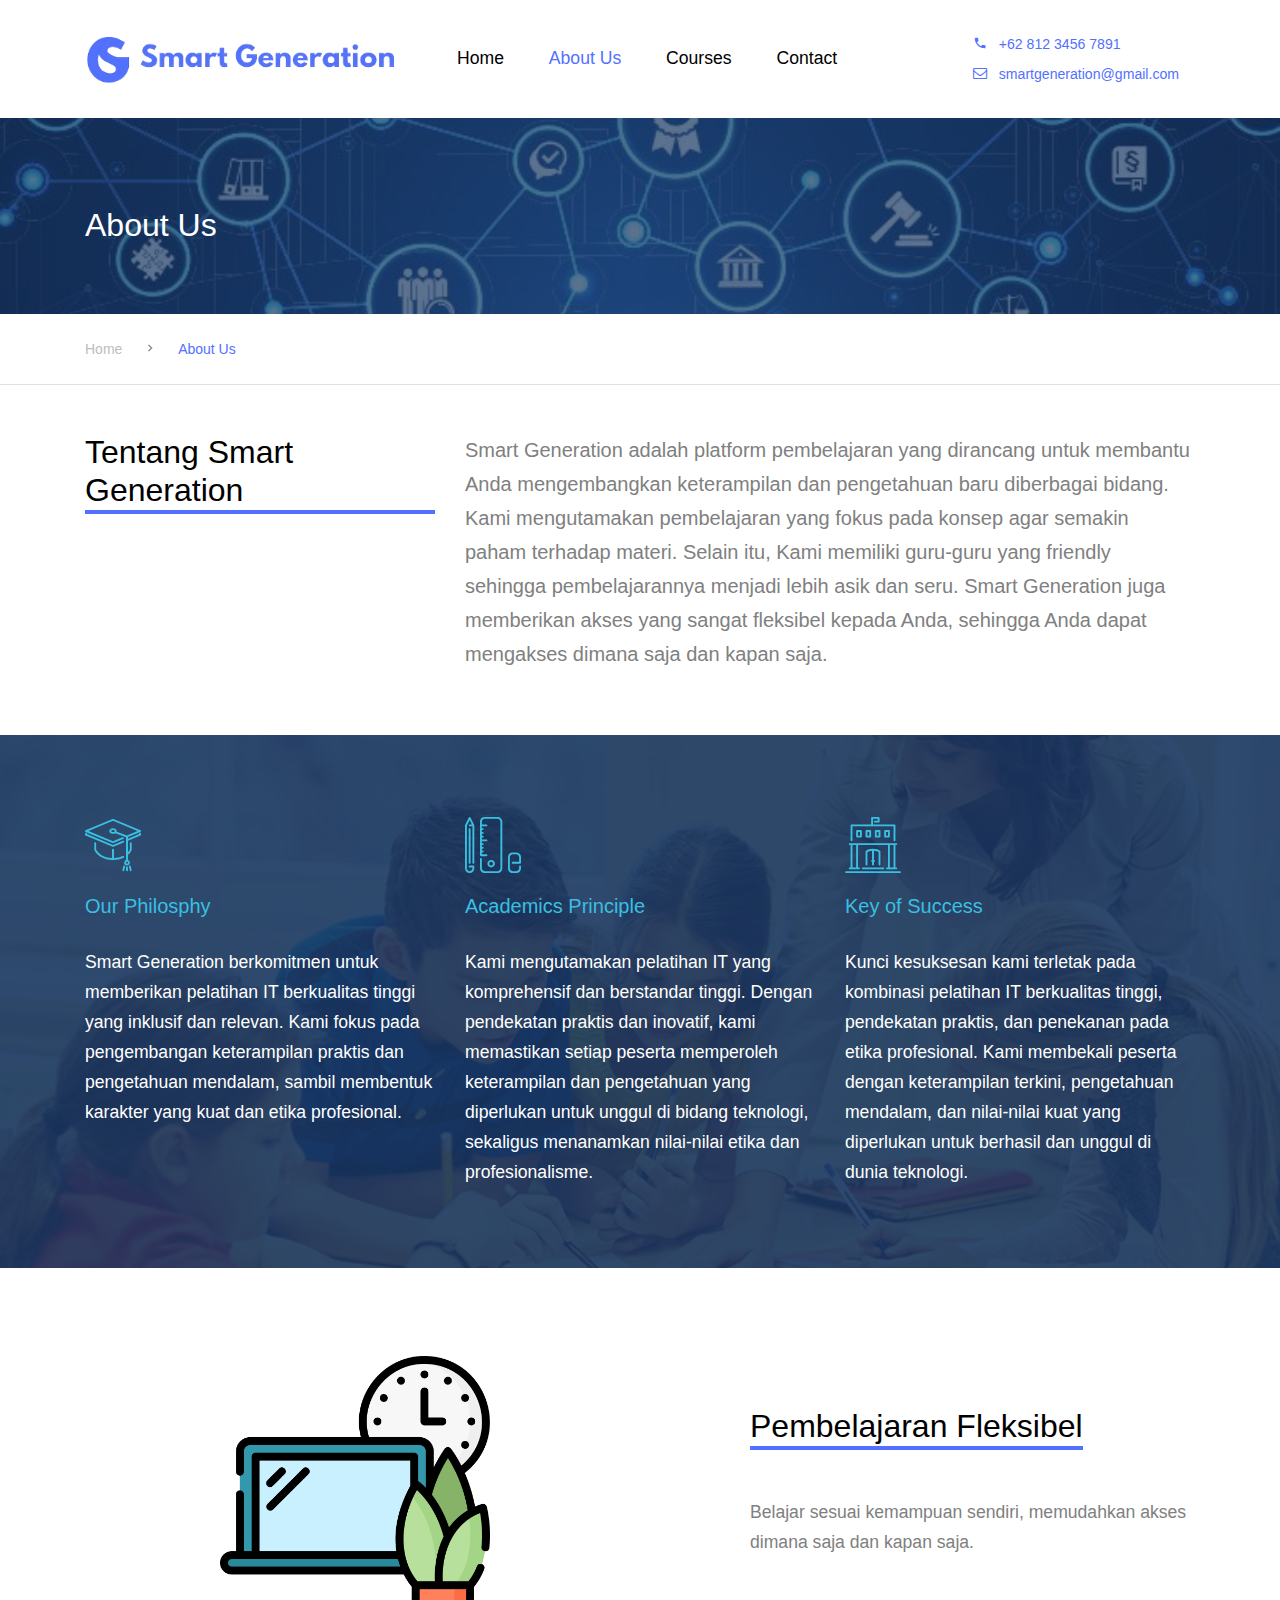
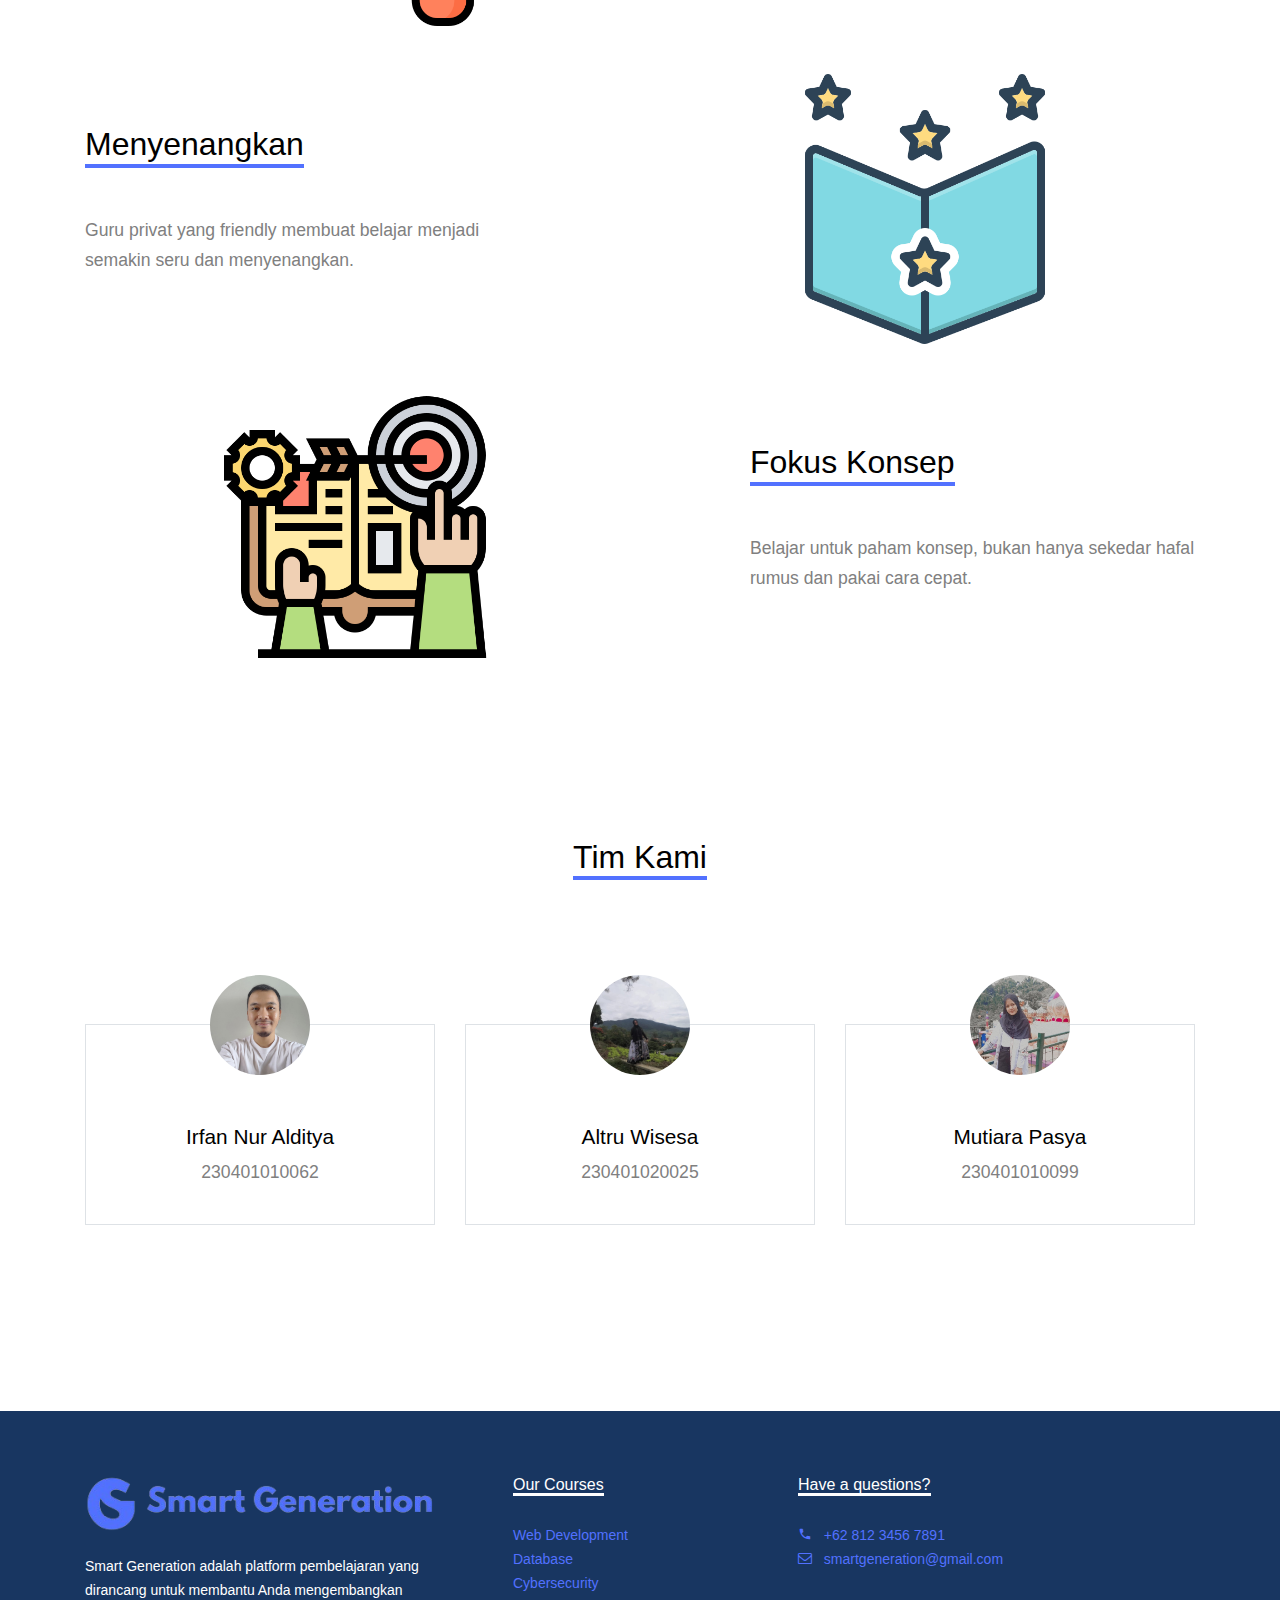
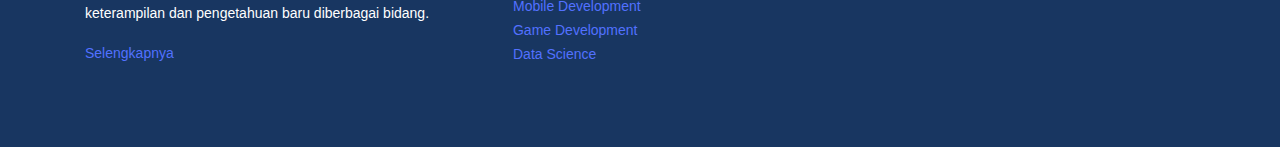
<file: about.html>
<!DOCTYPE html>
<html lang="en">
  <head>
    <title>Smart Generation</title>
    <meta charset="utf-8">
    <meta name="viewport" content="width=device-width, initial-scale=1, shrink-to-fit=no">
    <link rel="icon" href="images/logo1.png" type="image/x-icon">
    <link rel="stylesheet" href="fonts/icomoon/style.css">
    <link rel="stylesheet" href="css/bootstrap.min.css">
    <link rel="stylesheet" href="css/owl.carousel.min.css">
    <link rel="stylesheet" href="fonts/flaticon/font/flaticon.css">
    <link rel="stylesheet" href="css/style.css">
  </head>
  <body data-spy="scroll" data-target=".site-navbar-target" data-offset="300">
    <div class="site-wrap">
      <!-- Navbar -->
      <header class="site-navbar py-4 js-sticky-header site-navbar-target" role="banner">
        <div class="container">
          <div class="d-flex align-items-center">
            <div class="site-logo">
              <a href="index.html" class="d-block">
                <img src="images/logo3.png" alt="Image" class="img-fluid dash-logo">
              </a>
            </div>
            <div class="mr-auto">
              <nav class="site-navigation position-relative text-right" role="navigation">
                <ul class="site-menu main-menu js-clone-nav mr-auto d-none d-lg-block">
                  <li>
                    <a href="index.html" class="nav-link text-left">Home</a>
                  </li>
                  <li class="active">
                    <a href="about.html" class="nav-link text-left">About Us</a>
                  </li>
                  <li>
                    <a href="courses.html" class="nav-link text-left">Courses</a>
                  </li>
                  <li>
                      <a href="contact.html" class="nav-link text-left">Contact</a>
                    </li>
                </ul>
              </nav>
            </div>
            <div class="ml-auto">
              <a href="#" class="small mr-3"><span class="icon-phone2 mr-2"></span> +62 812 3456 7891</a> <br>
              <a href="#" class="small mr-3"><span class="icon-envelope-o mr-2"></span> smartgeneration@gmail.com</a> 
            </div>          
          </div>
        </div>
      </header>
      <div class="site-section ftco-subscribe-1 site-blocks-cover pb-4" style="background-image: url('images/about.jpg')">
        <div class="container">
          <div class="row align-items-end">
            <div class="col-lg-7">
              <h2 class="mb-0">About Us</h2>
              <p>&nbsp;</p>
            </div>
          </div>
        </div>
      </div> 
      <div class="custom-breadcrumns border-bottom">
        <div class="container">
          <a href="index.html">Home</a>
          <span class="mx-3 icon-keyboard_arrow_right"></span>
          <span class="current">About Us</span>
        </div>
      </div>
      <div class="container pt-5 mb-5">
        <div class="row">
          <div class="col-lg-4">
            <h2 class="section-title-underline">
              <span>Tentang Smart Generation</span>
            </h2>
          </div>
          <div class="col-lg-8">
            <p class="lead">Smart Generation adalah platform pembelajaran yang dirancang untuk membantu Anda mengembangkan keterampilan dan pengetahuan baru diberbagai bidang. Kami mengutamakan pembelajaran yang fokus pada konsep agar semakin paham terhadap materi. Selain itu, Kami memiliki guru-guru yang friendly sehingga pembelajarannya menjadi lebih asik dan seru. Smart Generation juga memberikan akses yang sangat fleksibel kepada Anda, sehingga Anda dapat mengakses dimana saja dan kapan saja.</p>
          </div>
        </div>
      </div>
      <div class="section-bg style-1" style="background-image: url('images/slide4.jpg');">
        <div class="container">
          <div class="row">
            <div class="col-lg-4 col-md-6 mb-5 mb-lg-0">
              <span class="icon flaticon-mortarboard"></span>
              <h3>Our Philosphy</h3>
              <p>Smart Generation berkomitmen untuk memberikan pelatihan IT berkualitas tinggi yang inklusif dan relevan. Kami fokus pada pengembangan keterampilan praktis dan pengetahuan mendalam, sambil membentuk karakter yang kuat dan etika profesional.</p>
            </div>
            <div class="col-lg-4 col-md-6 mb-5 mb-lg-0">
              <span class="icon flaticon-school-material"></span>
              <h3>Academics Principle</h3>
              <p>Kami mengutamakan pelatihan IT yang komprehensif dan berstandar tinggi. Dengan pendekatan praktis dan inovatif, kami memastikan setiap peserta memperoleh keterampilan dan pengetahuan yang diperlukan untuk unggul di bidang teknologi, sekaligus menanamkan nilai-nilai etika dan profesionalisme.</p>
            </div>
            <div class="col-lg-4 col-md-6 mb-5 mb-lg-0">
              <span class="icon flaticon-library"></span>
              <h3>Key of Success</h3>
              <p>Kunci kesuksesan kami terletak pada kombinasi pelatihan IT berkualitas tinggi, pendekatan praktis, dan penekanan pada etika profesional. Kami membekali peserta dengan keterampilan terkini, pengetahuan mendalam, dan nilai-nilai kuat yang diperlukan untuk berhasil dan unggul di dunia teknologi.</p>
            </div>
          </div>
        </div>
      </div>
      <div class="site-section">
        <div class="container">
          <div class="row mb-5">
            <div class="col-lg-6 mb-lg-0 mb-4 text-center">
              <img src="images/flexible.png" alt="Image" class="img-fluid" style="width: 50%;"> 
            </div>
            <div class="col-lg-5 ml-auto align-self-center">
              <h2 class="section-title-underline mb-5">
                <span>Pembelajaran Fleksibel</span>
              </h2>
              <p>Belajar sesuai kemampuan sendiri, memudahkan akses dimana saja dan kapan saja.</p>
            </div>
          </div>
          <div class="row mb-5">
            <div class="col-lg-6 order-1 order-lg-2 mb-4 mb-lg-0 text-center">
              <img src="images/study.png" alt="Image" class="img-fluid" style="width: 50%;"> 
            </div>
            <div class="col-lg-5 mr-auto align-self-center order-2 order-lg-1">
              <h2 class="section-title-underline mb-5">
                <span>Menyenangkan</span>
              </h2>
              <p>Guru privat yang friendly membuat belajar menjadi semakin seru dan menyenangkan.</p>
            </div>
          </div>
          <div class="row">
            <div class="col-lg-6 mb-lg-0 mb-4 text-center">
              <img src="images/learning.png" alt="Image" class="img-fluid" style="width: 50%;"> 
            </div>
            <div class="col-lg-5 ml-auto align-self-center">
              <h2 class="section-title-underline mb-5">
                <span>Fokus Konsep</span>
              </h2>
              <p>Belajar untuk paham konsep, bukan hanya sekedar hafal rumus dan pakai cara cepat.</p>
            </div>
          </div>
        </div>
      </div>
      <div class="site-section">
        <div class="container">
          <div class="row mb-5 justify-content-center text-center">
            <div class="col-lg-4 mb-5">
              <h2 class="section-title-underline mb-5">
                <span>Tim Kami</span>
              </h2>
            </div>
          </div>
          <div class="row">
            <div class="col-lg-4 col-md-6 mb-5 mb-lg-5">
              <div class="feature-1 border person text-center">
                <img src="images/irfan.jpeg" alt="Image" class="img-fluid">
                <div class="feature-1-content">
                  <h2>Irfan Nur Alditya</h2>
                  <span class="position mb-3 d-block">230401010062</span>
                </div>
              </div>
            </div>
            <div class="col-lg-4 col-md-6 mb-5 mb-lg-5">
              <div class="feature-1 border person text-center">
                <img src="images/altru.jpeg" alt="Image" class="img-fluid">
                <div class="feature-1-content">
                  <h2>Altru Wisesa</h2>
                  <span class="position mb-3 d-block">230401020025</span>
                </div>
              </div>
            </div>
            <div class="col-lg-4 col-md-6 mb-5 mb-lg-5">
              <div class="feature-1 border person text-center">
                <img src="images/pasya.jpg" alt="Image" class="img-fluid">
                <div class="feature-1-content">
                  <h2>Mutiara Pasya</h2>
                  <span class="position mb-3 d-block">230401010099</span>    
                </div>
              </div>
            </div>
          </div>
        </div>
      </div>
      <div class="footer">
        <div class="container">
          <div class="row">
            <div class="col-lg-4">
              <p class="mb-4"><img src="images/logo3.png" alt="Image" class="img-fluid"></p>
              <p>Smart Generation adalah platform pembelajaran yang dirancang untuk membantu Anda mengembangkan keterampilan dan pengetahuan baru diberbagai bidang. </p>  
              <p><a href="about.html">Selengkapnya</a></p>
            </div>
            <div class="col-lg-3 ml-5">
              <h3 class="footer-heading"><span>Our Courses</span></h3>
              <ul class="list-unstyled">
                <li><a href="#">Web Development</a></li>
                <li><a href="#">Database</a></li>
                <li><a href="#">Cybersecurity</a></li>
                <li><a href="#">Mobile Development</a></li>
                <li><a href="#">Game Development</a></li>
                <li><a href="#">Data Science</a></li>
              </ul>
            </div>
            <div class="col-lg-4">
              <h3 class="footer-heading"><span>Have a questions?</span></h3>
              <ul class="list-unstyled">
                <li><a href="#"><span class="icon-phone2 mr-2"></span> +62 812 3456 7891</a></li>
                <li><a href="#"><span class="icon-envelope-o mr-2"></span> smartgeneration@gmail.com</a> </li>
              </ul>
            </div>
          </div>
        </div>
      </div>
    </div>

    <!-- loader -->
    <div id="loader" class="show fullscreen"><svg class="circular" width="48px" height="48px"><circle class="path-bg" cx="24" cy="24" r="22" fill="none" stroke-width="4" stroke="#eeeeee"/><circle class="path" cx="24" cy="24" r="22" fill="none" stroke-width="4" stroke-miterlimit="10" stroke="#51be78"/></svg></div>

    <script src="js/jquery-3.3.1.min.js"></script>
    <script src="js/jquery-migrate-3.0.1.min.js"></script>
    <script src="js/jquery-ui.js"></script>
    <script src="js/owl.carousel.min.js"></script>
    <script src="js/jquery.stellar.min.js"></script>
    <script src="js/jquery.countdown.min.js"></script>
    <script src="js/aos.js"></script>
    <script src="js/jquery.sticky.js"></script>
    <script src="js/main.js"></script>
  </body>
</html>
</file>
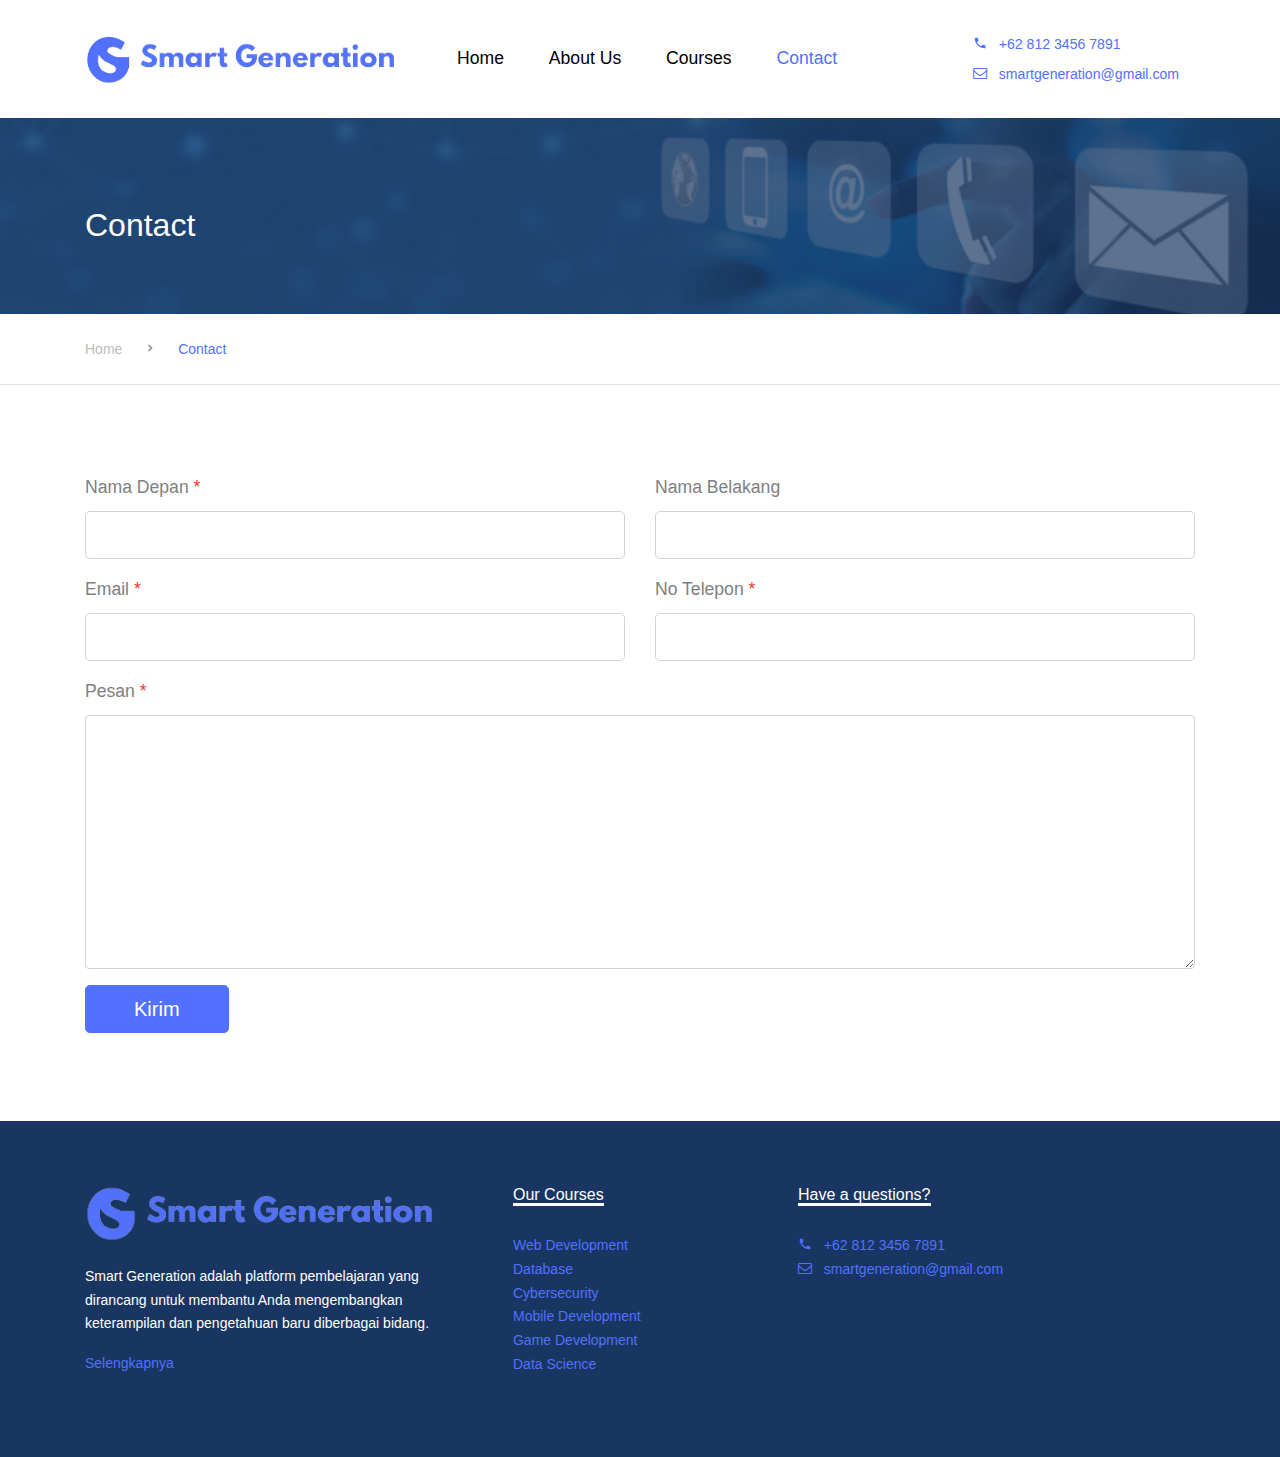
<file: contact.html>
<!DOCTYPE html>
<html lang="en">
  <head>
    <title>Smart Generation</title>
    <meta charset="utf-8">
    <meta name="viewport" content="width=device-width, initial-scale=1, shrink-to-fit=no">
    <link rel="icon" href="images/logo1.png" type="image/x-icon">
    <link rel="stylesheet" href="fonts/icomoon/style.css">
    <link rel="stylesheet" href="css/bootstrap.min.css">
    <link rel="stylesheet" href="css/owl.carousel.min.css">
    <link rel="stylesheet" href="fonts/flaticon/font/flaticon.css">
    <link rel="stylesheet" href="css/style.css">
    <link rel="stylesheet" type="text/css" href="plugin/sweetalert/sweetalert2.min.css">
  </head>
  <body data-spy="scroll" data-target=".site-navbar-target" data-offset="300">
    <div class="site-wrap">
      <!-- Navbar -->
      <header class="site-navbar py-4 js-sticky-header site-navbar-target" role="banner">
        <div class="container">
          <div class="d-flex align-items-center">
            <div class="site-logo">
              <a href="index.html" class="d-block">
                <img src="images/logo3.png" alt="Image" class="img-fluid dash-logo">
              </a>
            </div>
            <div class="mr-auto">
              <nav class="site-navigation position-relative text-right" role="navigation">
                <ul class="site-menu main-menu js-clone-nav mr-auto d-none d-lg-block">
                  <li>
                    <a href="index.html" class="nav-link text-left">Home</a>
                  </li>
                  <li>
                    <a href="about.html" class="nav-link text-left">About Us</a>
                  </li>
                  <li>
                    <a href="courses.html" class="nav-link text-left">Courses</a>
                  </li>
                  <li class="active">
                      <a href="contact.html" class="nav-link text-left">Contact</a>
                    </li>
                </ul>
              </nav>
            </div>
            <div class="ml-auto">
              <a href="#" class="small mr-3"><span class="icon-phone2 mr-2"></span> +62 812 3456 7891</a> <br>
              <a href="#" class="small mr-3"><span class="icon-envelope-o mr-2"></span> smartgeneration@gmail.com</a> 
            </div>
          </div>
        </div>
      </header>
      <div class="site-section ftco-subscribe-1 site-blocks-cover pb-4" style="background-image: url('images/contact.jpg')">
        <div class="container">
          <div class="row align-items-end">
            <div class="col-lg-7">
              <h2 class="mb-0">Contact</h2>
              <p>&nbsp;</p>
            </div>
          </div>
        </div>
      </div>
      <div class="custom-breadcrumns border-bottom">
        <div class="container">
          <a href="index.html">Home</a>
          <span class="mx-3 icon-keyboard_arrow_right"></span>
          <span class="current">Contact</span>
        </div>
      </div>
      <div class="site-section">
        <div class="container">
          <div class="row">
            <div class= "col-md-6 form-group">
              <label for="fname" class="block">Nama Depan <span class="text-danger">*</span></label>
              <div class="input-group" id="forfname">
                <input type="text" id="fname" class="form-control form-control-lg">
              </div>
              <small></small>
            </div>
            <div class="col-md-6 form-group">
              <label for="lname">Nama Belakang</label>
              <div class="input-group" id="forlname">
                <input type="text" id="lname" class="form-control form-control-lg">
              </div>
              <small></small>
            </div>
          </div>
          <div class="row">
            <div class="col-md-6 form-group">
              <label for="eaddress">Email <span class="text-danger">*</span></label>
              <div class="input-group" id="foreaddress">
                <input type="text" id="eaddress" class="form-control form-control-lg">
              </div>
              <small></small>
            </div>
            <div class="col-md-6 form-group">
              <label for="tel">No Telepon <span class="text-danger">*</span></label>
              <div class="input-group" id="fortel">
                <input type="text" id="tel" class="form-control form-control-lg">
              </div>
              <small></small>
            </div>
          </div>
          <div class="row">
            <div class="col-md-12 form-group">
              <label for="message">Pesan <span class="text-danger">*</span></label>
              <div class="input-group" id="formessage">
                <textarea name="" id="message" cols="30" rows="10" class="form-control"></textarea>
              </div>
              <small></small>
            </div>
          </div>
          <div class="row">
            <div class="col-12">
              <button class="btn btn-primary btn-lg px-5" onclick="sendMessage()">Kirim</button>
            </div>
          </div>
        </div>
      </div>
      <div class="footer">
        <div class="container">
          <div class="row">
            <div class="col-lg-4">
              <p class="mb-4"><img src="images/logo3.png" alt="Image" class="img-fluid"></p>
              <p>Smart Generation adalah platform pembelajaran yang dirancang untuk membantu Anda mengembangkan keterampilan dan pengetahuan baru diberbagai bidang. </p>  
              <p><a href="about.html">Selengkapnya</a></p>
            </div>
            <div class="col-lg-3 ml-5">
              <h3 class="footer-heading"><span>Our Courses</span></h3>
              <ul class="list-unstyled">
                <li><a href="#">Web Development</a></li>
                <li><a href="#">Database</a></li>
                <li><a href="#">Cybersecurity</a></li>
                <li><a href="#">Mobile Development</a></li>
                <li><a href="#">Game Development</a></li>
                <li><a href="#">Data Science</a></li>
              </ul>
            </div>
            <div class="col-lg-4">
              <h3 class="footer-heading"><span>Have a questions?</span></h3>
              <ul class="list-unstyled">
                <li><a href="#"><span class="icon-phone2 mr-2"></span> +62 812 3456 7891</a></li>
                <li><a href="#"><span class="icon-envelope-o mr-2"></span> smartgeneration@gmail.com</a> </li>
              </ul>
            </div>
          </div>
        </div>
      </div>
    </div>

    <!-- loader -->
    <div id="loader" class="show fullscreen"><svg class="circular" width="48px" height="48px"><circle class="path-bg" cx="24" cy="24" r="22" fill="none" stroke-width="4" stroke="#eeeeee"/><circle class="path" cx="24" cy="24" r="22" fill="none" stroke-width="4" stroke-miterlimit="10" stroke="#51be78"/></svg></div>

    <script src="js/jquery-3.3.1.min.js"></script>
    <script src="js/jquery-migrate-3.0.1.min.js"></script>
    <script src="js/jquery-ui.js"></script>
    <script src="js/owl.carousel.min.js"></script>
    <script src="js/jquery.stellar.min.js"></script>
    <script src="js/jquery.countdown.min.js"></script>
    <script src="js/aos.js"></script>
    <script src="js/jquery.sticky.js"></script>
    <script src="js/main.js"></script>
    <script src="plugin/sweetalert/sweetalert2.min.js"></script>

    <script type="text/javascript">
      function sendMessage() {
        var formValid = true;
        var fname = $("#fname").val();
        var lname = $("#lname").val();
        var eaddress = $("#eaddress").val();
        var tel = $("#tel").val();
        var message = $("#message").val();
  
        if(fname.length < 1) {
          showError(document.querySelector('#forfname'), 'Nama Depan harus diisi.');
          $("#forfname").addClass('form-control-danger');
          formValid = false
        } else {
          showSuccess(document.querySelector('#forfname'));
        }
  
        if(eaddress.length < 1) {
          showError(document.querySelector('#foreaddress'), 'Email harus diisi.');
          $("#foreaddress").addClass('form-control-danger');
          formValid = false
        } else {
          showSuccess(document.querySelector('#foreaddress'));
        }
  
        if(tel.length < 1) {
          showError(document.querySelector('#fortel'), 'No Telepon harus diisi.');
          $("#fortel").addClass('form-control-danger');
          formValid = false
        } else {
          showSuccess(document.querySelector('#fortel'));
        }
  
        if(message.length < 1) {
          showError(document.querySelector('#formessage'), 'Pesan harus diisi.');
          $("#formessage").addClass('form-control-danger');
          formValid = false
        } else {
          showSuccess(document.querySelector('#formessage'));
        }
  
        if(formValid) {
          Swal.fire(
            'Berhasil!',
            'Pesan Anda berhasil terkirim.',
            'success'
          ).then((back) => {
            if (back.value) {
              location.href = 'contact.html';
            }
          });
        }
      }

      function showError(input, message) {
    		const formField = input.parentElement;
    
        formField.classList.remove('success');
		    formField.classList.add('text-danger');

        const error = formField.querySelector('small');
        error.textContent = message;
      }

    function showSuccess(input) {
      const formField = input.parentElement;

      formField.classList.remove('text-danger');
      formField.classList.add('success');

      const error = formField.querySelector('small');
      error.textContent = '';
    }
    </script>
  </body>
</html>
</file>
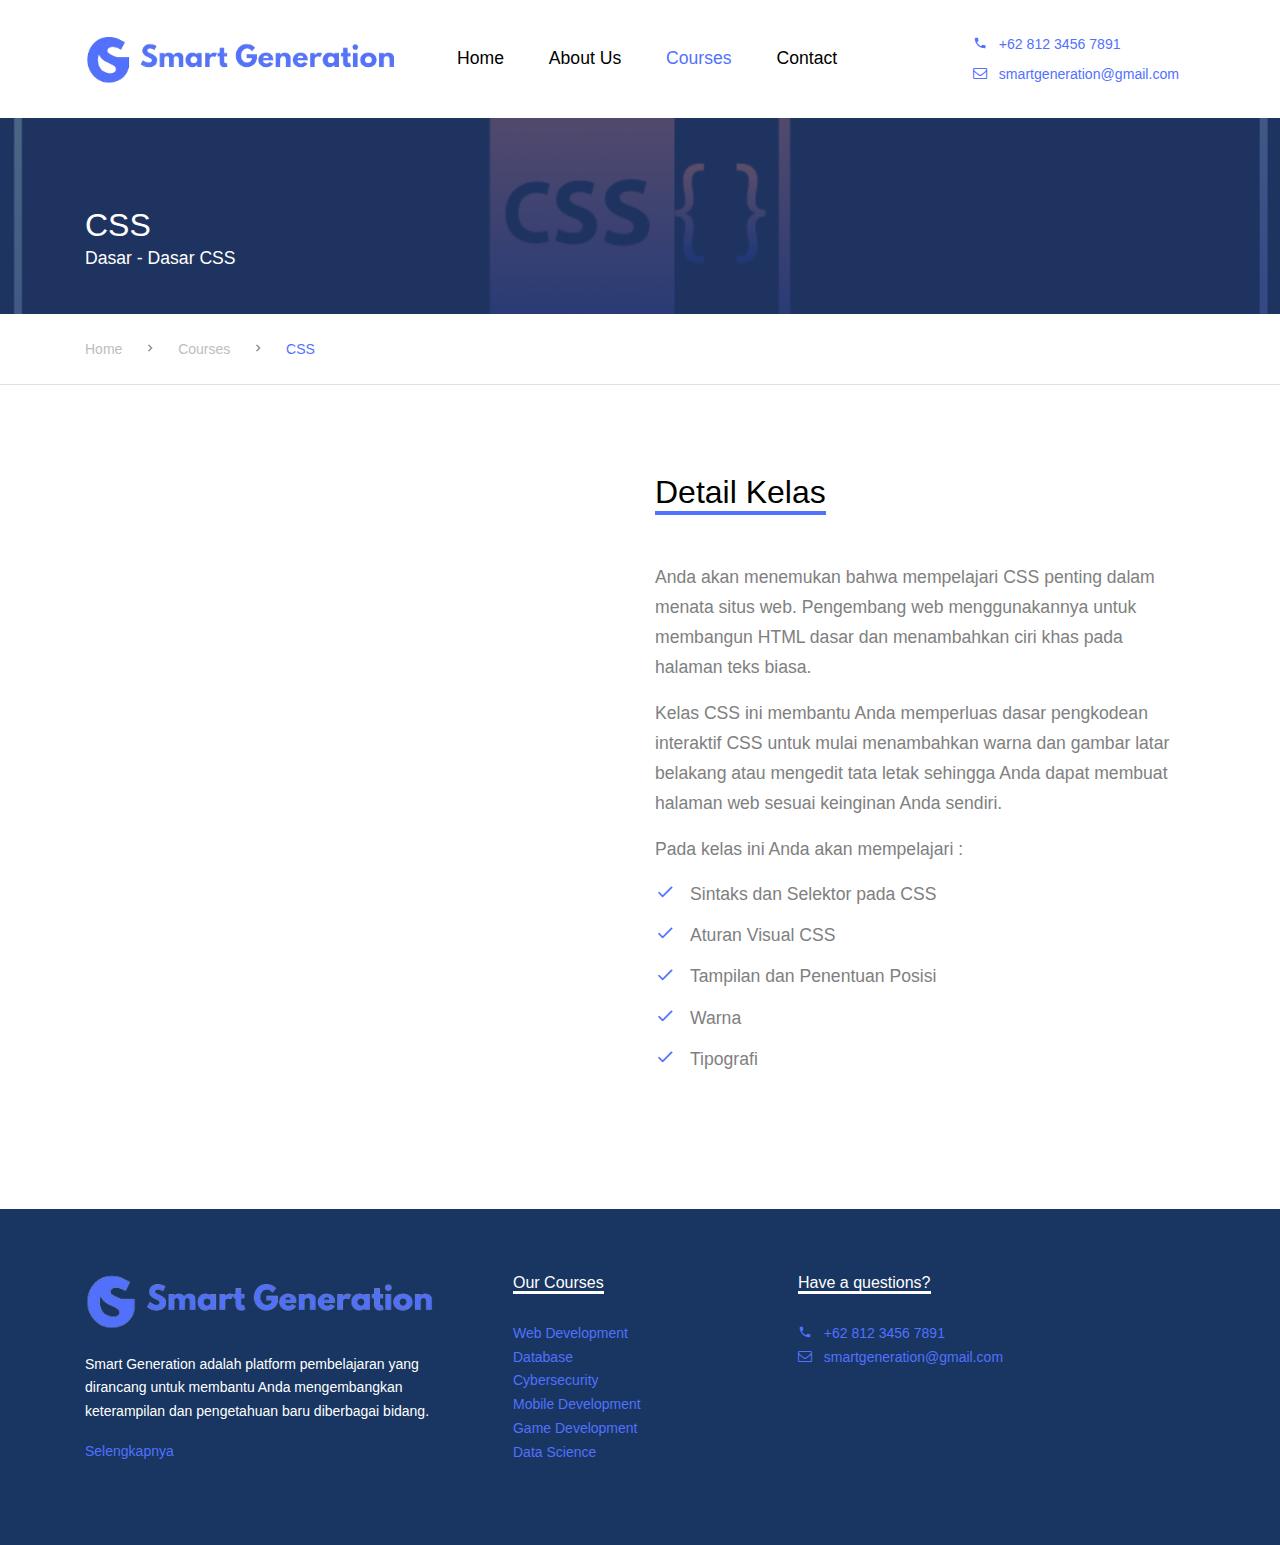
<file: course-css.html>
<!DOCTYPE html>
<html lang="en">
  <head>
    <title>Smart Generation</title>
    <meta charset="utf-8">
    <meta name="viewport" content="width=device-width, initial-scale=1, shrink-to-fit=no">
    <link rel="icon" href="images/logo1.png" type="image/x-icon">
    <link rel="stylesheet" href="fonts/icomoon/style.css">
    <link rel="stylesheet" href="css/bootstrap.min.css">
    <link rel="stylesheet" href="css/owl.carousel.min.css">
    <link rel="stylesheet" href="fonts/flaticon/font/flaticon.css">
    <link rel="stylesheet" href="css/style.css">
  </head>
  <body data-spy="scroll" data-target=".site-navbar-target" data-offset="300">
    <div class="site-wrap">
      <!-- Navbar -->
      <header class="site-navbar py-4 js-sticky-header site-navbar-target" role="banner">
        <div class="container">
          <div class="d-flex align-items-center">
            <div class="site-logo">
              <a href="index.html" class="d-block">
                <img src="images/logo3.png" alt="Image" class="img-fluid dash-logo">
              </a>
            </div>
            <div class="mr-auto">
              <nav class="site-navigation position-relative text-right" role="navigation">
                <ul class="site-menu main-menu js-clone-nav mr-auto d-none d-lg-block">
                  <li>
                    <a href="index.html" class="nav-link text-left">Home</a>
                  </li>
                  <li>
                    <a href="about.html" class="nav-link text-left">About Us</a>
                  </li>
                  <li class="active">
                    <a href="courses.html" class="nav-link text-left">Courses</a>
                  </li>
                  <li>
                    <a href="contact.html" class="nav-link text-left">Contact</a>
                  </li>
                </ul>
              </nav>
            </div>
            <div class="ml-auto">
              <a href="#" class="small mr-3"><span class="icon-phone2 mr-2"></span> +62 812 3456 7891</a> <br>
              <a href="#" class="small mr-3"><span class="icon-envelope-o mr-2"></span> smartgeneration@gmail.com</a> 
            </div>
          </div>
        </div>
      </header>
      <div class="site-section ftco-subscribe-1 site-blocks-cover pb-4" style="background-image: url('images/css_bg.png')">
        <div class="container">
          <div class="row align-items-end">
            <div class="col-lg-7">
              <h2 class="mb-0">CSS</h2>
              <p>Dasar - Dasar CSS</p>
            </div>
          </div>
        </div>
      </div> 
      <div class="custom-breadcrumns border-bottom">
        <div class="container">
          <a href="index.html">Home</a>
          <span class="mx-3 icon-keyboard_arrow_right"></span>
          <a href="courses.html">Courses</a>
          <span class="mx-3 icon-keyboard_arrow_right"></span>
          <span class="current">CSS</span>
        </div>
      </div>
      <div class="site-section">
        <div class="container">
          <div class="row justify-content-center align-items-center">
            <div class="col-md-5 mb-4">
              <iframe width="475" height="275" src="https://www.youtube.com/embed/1PnVor36_40?autoplay=1&mute=1" frameborder="0" allow="accelerometer; autoplay; clipboard-write; encrypted-media; gyroscope; picture-in-picture; web-share" allowfullscreen></iframe>
            </div>
            <div class="col-lg-6 ml-auto align-self-center">
              <h2 class="section-title-underline mb-5">
                <span>Detail Kelas</span>
              </h2>
              <p>Anda akan menemukan bahwa mempelajari CSS penting dalam menata situs web. Pengembang web menggunakannya untuk membangun HTML dasar dan menambahkan ciri khas pada halaman teks biasa.</p> 
              <p>Kelas CSS ini membantu Anda memperluas dasar pengkodean interaktif CSS untuk mulai menambahkan warna dan gambar latar belakang atau mengedit tata letak sehingga Anda dapat membuat halaman web sesuai keinginan Anda sendiri.</p>
              <p>Pada kelas ini Anda akan mempelajari :</p>
              <ul class="ul-check primary list-unstyled mb-5">
                <li>Sintaks dan Selektor pada CSS</li>
                <li>Aturan Visual CSS</li>
                <li>Tampilan dan Penentuan Posisi</li>
                <li>Warna</li>
                <li>Tipografi</li>
              </ul>
            </div>
          </div>
        </div>
      </div>

      <!-- Footer -->
      <div class="footer">
        <div class="container">
          <div class="row">
            <div class="col-lg-4">
              <p class="mb-4"><img src="images/logo3.png" alt="Image" class="img-fluid"></p>
              <p>Smart Generation adalah platform pembelajaran yang dirancang untuk membantu Anda mengembangkan keterampilan dan pengetahuan baru diberbagai bidang. </p>  
              <p><a href="about.html">Selengkapnya</a></p>
            </div>
            <div class="col-lg-3 ml-5">
              <h3 class="footer-heading"><span>Our Courses</span></h3>
              <ul class="list-unstyled">
                <li><a href="#">Web Development</a></li>
                <li><a href="#">Database</a></li>
                <li><a href="#">Cybersecurity</a></li>
                <li><a href="#">Mobile Development</a></li>
                <li><a href="#">Game Development</a></li>
                <li><a href="#">Data Science</a></li>
              </ul>
            </div>
            <div class="col-lg-4">
              <h3 class="footer-heading"><span>Have a questions?</span></h3>
              <ul class="list-unstyled">
                <li><a href="#"><span class="icon-phone2 mr-2"></span> +62 812 3456 7891</a></li>
                <li><a href="#"><span class="icon-envelope-o mr-2"></span> smartgeneration@gmail.com</a> </li>
              </ul>
            </div>
          </div>
        </div>
      </div>
    </div>

    <!-- loader -->
    <div id="loader" class="show fullscreen"><svg class="circular" width="48px" height="48px"><circle class="path-bg" cx="24" cy="24" r="22" fill="none" stroke-width="4" stroke="#eeeeee"/><circle class="path" cx="24" cy="24" r="22" fill="none" stroke-width="4" stroke-miterlimit="10" stroke="#5271FF"/></svg></div>

    <script src="js/jquery-3.3.1.min.js"></script>
    <script src="js/jquery-migrate-3.0.1.min.js"></script>
    <script src="js/jquery-ui.js"></script>
    <script src="js/owl.carousel.min.js"></script>
    <script src="js/jquery.stellar.min.js"></script>
    <script src="js/jquery.countdown.min.js"></script>
    <script src="js/aos.js"></script>
    <script src="js/jquery.sticky.js"></script>
    <script src="js/main.js"></script>
  </body>
</html>
</file>
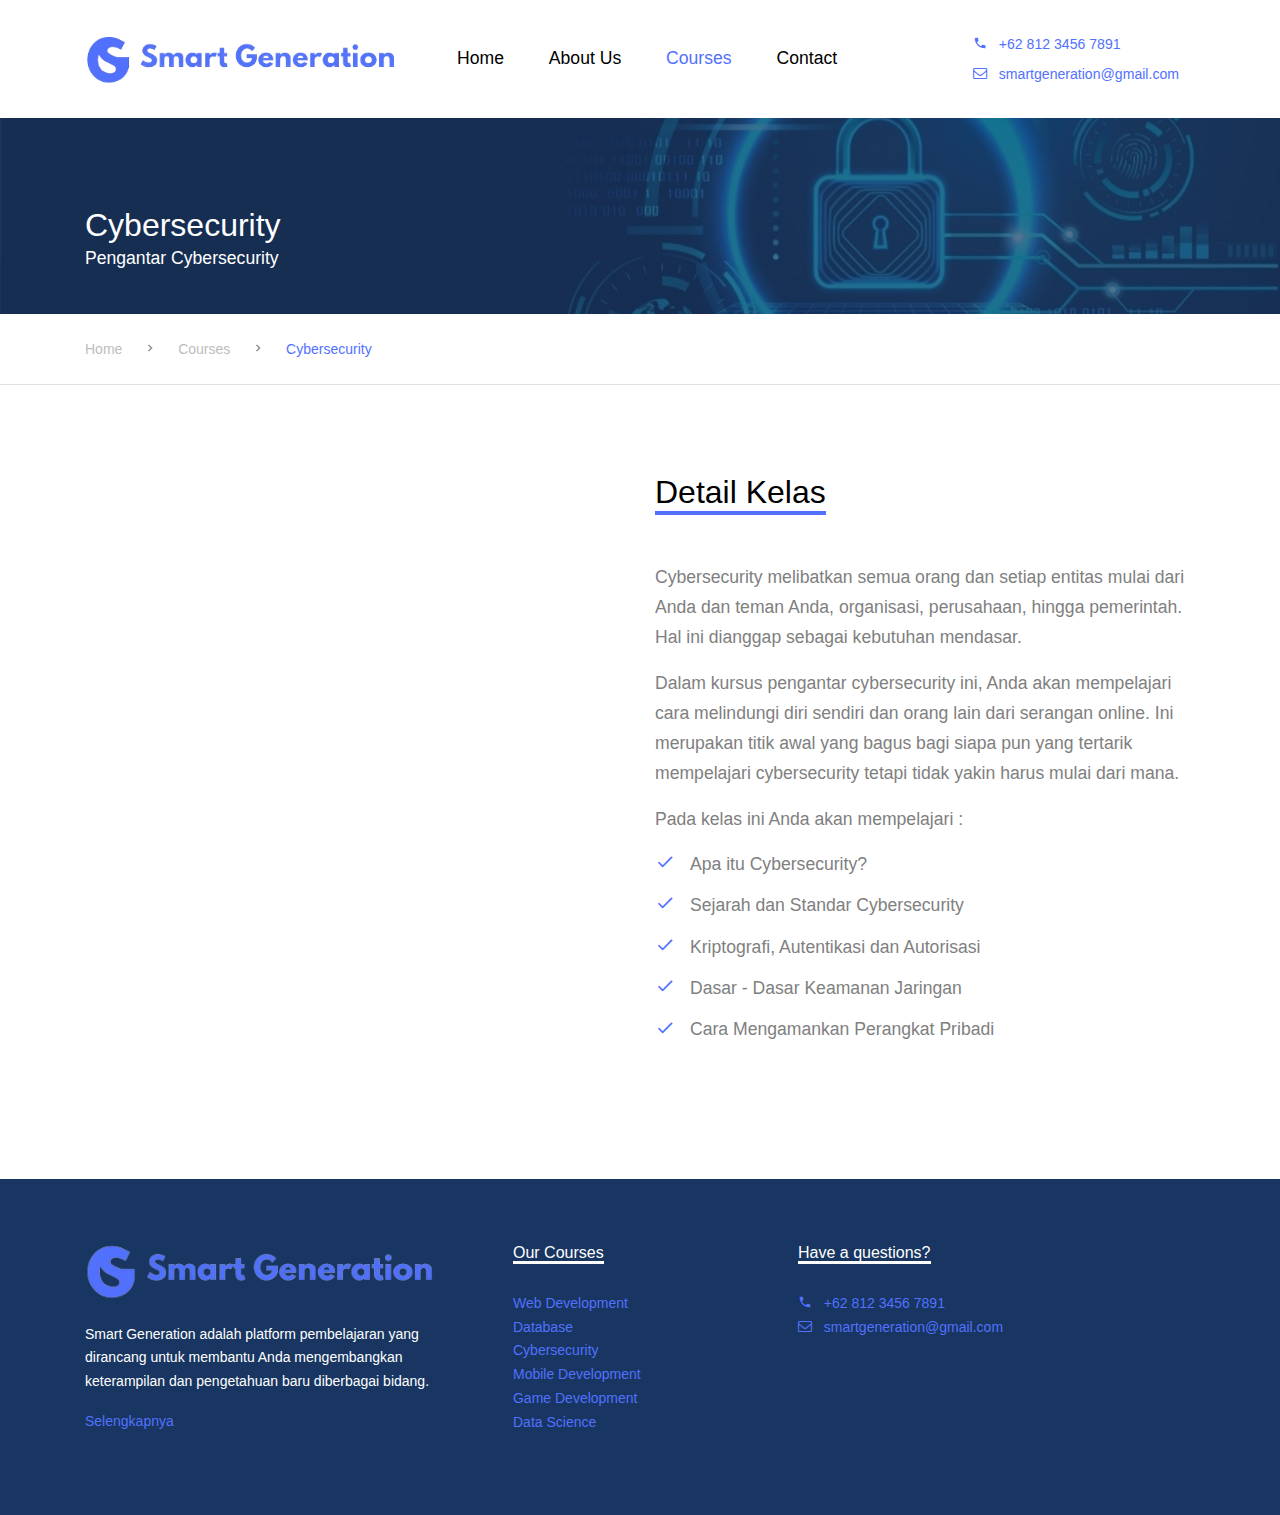
<file: course-cyber.html>
<!DOCTYPE html>
<html lang="en">
  <head>
    <title>Smart Generation</title>
    <meta charset="utf-8">
    <meta name="viewport" content="width=device-width, initial-scale=1, shrink-to-fit=no">
    <link rel="icon" href="images/logo1.png" type="image/x-icon">
    <link rel="stylesheet" href="fonts/icomoon/style.css">
    <link rel="stylesheet" href="css/bootstrap.min.css">
    <link rel="stylesheet" href="css/owl.carousel.min.css">
    <link rel="stylesheet" href="fonts/flaticon/font/flaticon.css">
    <link rel="stylesheet" href="css/style.css">
  </head>
  <body data-spy="scroll" data-target=".site-navbar-target" data-offset="300">
    <div class="site-wrap">
      <!-- Navbar -->
      <header class="site-navbar py-4 js-sticky-header site-navbar-target" role="banner">
        <div class="container">
          <div class="d-flex align-items-center">
            <div class="site-logo">
              <a href="index.html" class="d-block">
                <img src="images/logo3.png" alt="Image" class="img-fluid dash-logo">
              </a>
            </div>
            <div class="mr-auto">
              <nav class="site-navigation position-relative text-right" role="navigation">
                <ul class="site-menu main-menu js-clone-nav mr-auto d-none d-lg-block">
                  <li>
                    <a href="index.html" class="nav-link text-left">Home</a>
                  </li>
                  <li>
                    <a href="about.html" class="nav-link text-left">About Us</a>
                  </li>
                  <li class="active">
                    <a href="courses.html" class="nav-link text-left">Courses</a>
                  </li>
                  <li>
                    <a href="contact.html" class="nav-link text-left">Contact</a>
                  </li>
                </ul>
              </nav>
            </div>
            <div class="ml-auto">
              <a href="#" class="small mr-3"><span class="icon-phone2 mr-2"></span> +62 812 3456 7891</a> <br>
              <a href="#" class="small mr-3"><span class="icon-envelope-o mr-2"></span> smartgeneration@gmail.com</a> 
            </div>
          </div>
        </div>
      </header>
      <div class="site-section ftco-subscribe-1 site-blocks-cover pb-4" style="background-image: url('images/cybersecurity_bg.jpg')">
        <div class="container">
          <div class="row align-items-end">
            <div class="col-lg-7">
              <h2 class="mb-0">Cybersecurity</h2>
              <p>Pengantar Cybersecurity</p>
            </div>
          </div>
        </div>
      </div> 
      <div class="custom-breadcrumns border-bottom">
        <div class="container">
          <a href="index.html">Home</a>
          <span class="mx-3 icon-keyboard_arrow_right"></span>
          <a href="courses.html">Courses</a>
          <span class="mx-3 icon-keyboard_arrow_right"></span>
          <span class="current">Cybersecurity</span>
        </div>
      </div>
      <div class="site-section">
        <div class="container">
          <div class="row justify-content-center align-items-center">
            <div class="col-md-5 mb-4">
              <iframe width="475" height="275" src="https://www.youtube.com/embed/z5nc9MDbvkw?autoplay=1&mute=1" frameborder="0" allow="accelerometer; autoplay; clipboard-write; encrypted-media; gyroscope; picture-in-picture; web-share" allowfullscreen></iframe>
            </div>
            <div class="col-lg-6 ml-auto align-self-center">
              <h2 class="section-title-underline mb-5">
                <span>Detail Kelas</span>
              </h2>
              <p>Cybersecurity melibatkan semua orang dan setiap entitas mulai dari Anda dan teman Anda, organisasi, perusahaan, hingga pemerintah. Hal ini dianggap sebagai kebutuhan mendasar.</p>
              <p>
                Dalam kursus pengantar cybersecurity ini, Anda akan mempelajari cara melindungi diri sendiri dan orang lain dari serangan online. Ini merupakan titik awal yang bagus bagi siapa pun yang tertarik mempelajari cybersecurity tetapi tidak yakin harus mulai dari mana.
              </p>
              <p>Pada kelas ini Anda akan mempelajari :</p>
              <ul class="ul-check primary list-unstyled mb-5">
                <li>Apa itu Cybersecurity?</li>
                <li>Sejarah dan Standar Cybersecurity</li>
                <li>Kriptografi, Autentikasi dan Autorisasi</li>
                <li>Dasar - Dasar Keamanan Jaringan</li>
                <li>Cara Mengamankan Perangkat Pribadi</li>
              </ul>
            </div>
          </div>
        </div>
      </div>

      <!-- Footer -->
      <div class="footer">
        <div class="container">
          <div class="row">
            <div class="col-lg-4">
              <p class="mb-4"><img src="images/logo3.png" alt="Image" class="img-fluid"></p>
              <p>Smart Generation adalah platform pembelajaran yang dirancang untuk membantu Anda mengembangkan keterampilan dan pengetahuan baru diberbagai bidang. </p>  
              <p><a href="about.html">Selengkapnya</a></p>
            </div>
            <div class="col-lg-3 ml-5">
              <h3 class="footer-heading"><span>Our Courses</span></h3>
              <ul class="list-unstyled">
                <li><a href="#">Web Development</a></li>
                <li><a href="#">Database</a></li>
                <li><a href="#">Cybersecurity</a></li>
                <li><a href="#">Mobile Development</a></li>
                <li><a href="#">Game Development</a></li>
                <li><a href="#">Data Science</a></li>
              </ul>
            </div>
            <div class="col-lg-4">
              <h3 class="footer-heading"><span>Have a questions?</span></h3>
              <ul class="list-unstyled">
                <li><a href="#"><span class="icon-phone2 mr-2"></span> +62 812 3456 7891</a></li>
                <li><a href="#"><span class="icon-envelope-o mr-2"></span> smartgeneration@gmail.com</a> </li>
              </ul>
            </div>
          </div>
        </div>
      </div>
    </div>

    <!-- loader -->
    <div id="loader" class="show fullscreen"><svg class="circular" width="48px" height="48px"><circle class="path-bg" cx="24" cy="24" r="22" fill="none" stroke-width="4" stroke="#eeeeee"/><circle class="path" cx="24" cy="24" r="22" fill="none" stroke-width="4" stroke-miterlimit="10" stroke="#5271FF"/></svg></div>

    <script src="js/jquery-3.3.1.min.js"></script>
    <script src="js/jquery-migrate-3.0.1.min.js"></script>
    <script src="js/jquery-ui.js"></script>
    <script src="js/owl.carousel.min.js"></script>
    <script src="js/jquery.stellar.min.js"></script>
    <script src="js/jquery.countdown.min.js"></script>
    <script src="js/aos.js"></script>
    <script src="js/jquery.sticky.js"></script>
    <script src="js/main.js"></script>
  </body>
</html>
</file>
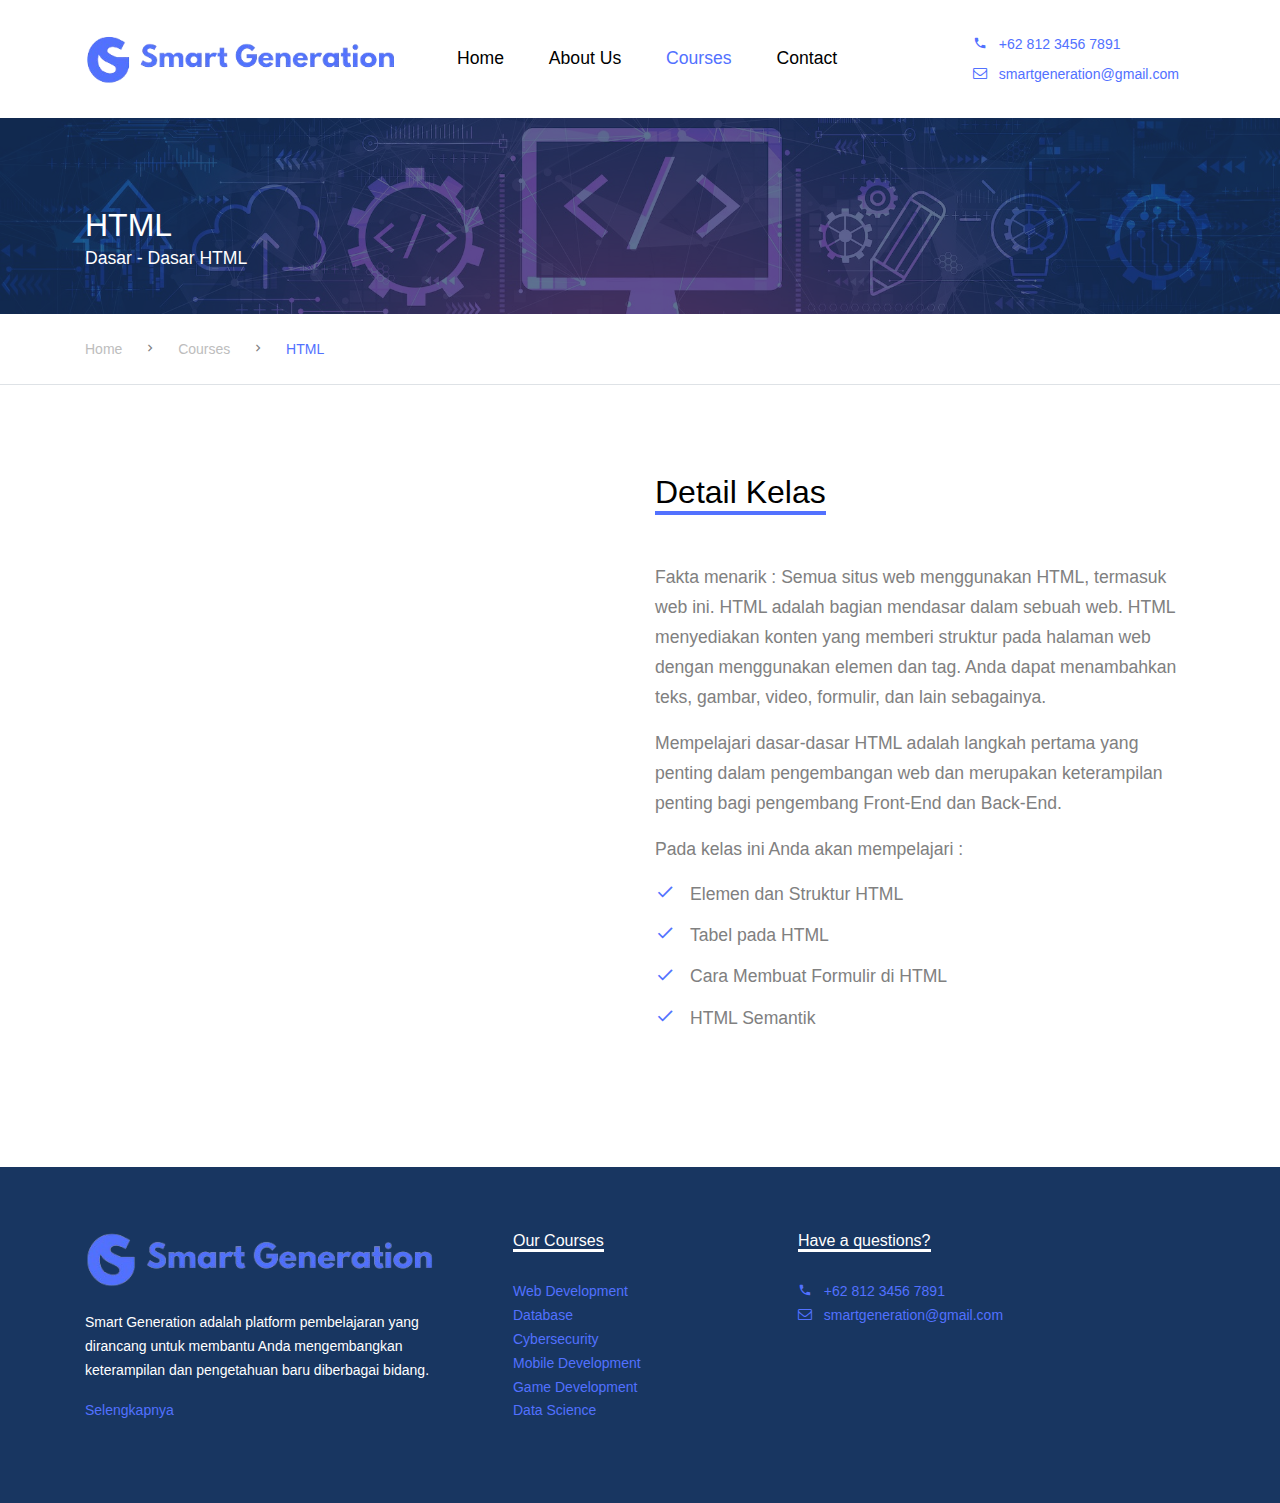
<file: course-html.html>
<!DOCTYPE html>
<html lang="en">
  <head>
    <title>Smart Generation</title>
    <meta charset="utf-8">
    <meta name="viewport" content="width=device-width, initial-scale=1, shrink-to-fit=no">
    <link rel="icon" href="images/logo1.png" type="image/x-icon">
    <link rel="stylesheet" href="fonts/icomoon/style.css">
    <link rel="stylesheet" href="css/bootstrap.min.css">
    <link rel="stylesheet" href="css/owl.carousel.min.css">
    <link rel="stylesheet" href="fonts/flaticon/font/flaticon.css">
    <link rel="stylesheet" href="css/style.css">
  </head>
  <body data-spy="scroll" data-target=".site-navbar-target" data-offset="300">
    <div class="site-wrap">
      <!-- Navbar -->
      <header class="site-navbar py-4 js-sticky-header site-navbar-target" role="banner">
        <div class="container">
          <div class="d-flex align-items-center">
            <div class="site-logo">
              <a href="index.html" class="d-block">
                <img src="images/logo3.png" alt="Image" class="img-fluid dash-logo">
              </a>
            </div>
            <div class="mr-auto">
              <nav class="site-navigation position-relative text-right" role="navigation">
                <ul class="site-menu main-menu js-clone-nav mr-auto d-none d-lg-block">
                  <li>
                    <a href="index.html" class="nav-link text-left">Home</a>
                  </li>
                  <li>
                    <a href="about.html" class="nav-link text-left">About Us</a>
                  </li>
                  <li class="active">
                    <a href="courses.html" class="nav-link text-left">Courses</a>
                  </li>
                  <li>
                    <a href="contact.html" class="nav-link text-left">Contact</a>
                  </li>
                </ul>
              </nav>
            </div>
            <div class="ml-auto">
              <a href="#" class="small mr-3"><span class="icon-phone2 mr-2"></span> +62 812 3456 7891</a> <br>
              <a href="#" class="small mr-3"><span class="icon-envelope-o mr-2"></span> smartgeneration@gmail.com</a> 
            </div>
          </div>
        </div>
      </header>
      <div class="site-section ftco-subscribe-1 site-blocks-cover pb-4" style="background-image: url('images/html_bg.jpeg')">
        <div class="container">
          <div class="row align-items-end">
            <div class="col-lg-7">
              <h2 class="mb-0">HTML</h2>
              <p>Dasar - Dasar HTML</p>
            </div>
          </div>
        </div>
      </div> 
      <div class="custom-breadcrumns border-bottom">
        <div class="container">
          <a href="index.html">Home</a>
          <span class="mx-3 icon-keyboard_arrow_right"></span>
          <a href="courses.html">Courses</a>
          <span class="mx-3 icon-keyboard_arrow_right"></span>
          <span class="current">HTML</span>
        </div>
      </div>
      <div class="site-section">
        <div class="container">
          <div class="row justify-content-center align-items-center">
            <div class="col-md-5 mb-4">
              <iframe width="475" height="275" src="https://www.youtube.com/embed/FQdaUv95mR8?autoplay=1&mute=1" frameborder="0" allow="accelerometer; autoplay; clipboard-write; encrypted-media; gyroscope; picture-in-picture; web-share" allowfullscreen></iframe>
            </div>
            <div class="col-lg-6 ml-auto align-self-center">
              <h2 class="section-title-underline mb-5">
                <span>Detail Kelas</span>
              </h2>
              <p>Fakta menarik : Semua situs web menggunakan HTML, termasuk web ini. HTML adalah bagian mendasar dalam sebuah web. HTML menyediakan konten yang memberi struktur pada halaman web dengan menggunakan elemen dan tag. Anda dapat menambahkan teks, gambar, video, formulir, dan lain sebagainya.</p>
              <p>Mempelajari dasar-dasar HTML adalah langkah pertama yang penting dalam pengembangan web dan merupakan keterampilan penting bagi pengembang Front-End dan Back-End.</p>
              <p>Pada kelas ini Anda akan mempelajari :</p>
              <ul class="ul-check primary list-unstyled mb-5">
                <li>Elemen dan Struktur HTML</li>
                <li>Tabel pada HTML</li>
                <li>Cara Membuat Formulir di HTML</li>
                <li>HTML Semantik</li>
              </ul>
            </div>
          </div>
        </div>
      </div>

      <!-- Footer -->
      <div class="footer">
        <div class="container">
          <div class="row">
            <div class="col-lg-4">
              <p class="mb-4"><img src="images/logo3.png" alt="Image" class="img-fluid"></p>
              <p>Smart Generation adalah platform pembelajaran yang dirancang untuk membantu Anda mengembangkan keterampilan dan pengetahuan baru diberbagai bidang. </p>  
              <p><a href="about.html">Selengkapnya</a></p>
            </div>
            <div class="col-lg-3 ml-5">
              <h3 class="footer-heading"><span>Our Courses</span></h3>
              <ul class="list-unstyled">
                <li><a href="#">Web Development</a></li>
                <li><a href="#">Database</a></li>
                <li><a href="#">Cybersecurity</a></li>
                <li><a href="#">Mobile Development</a></li>
                <li><a href="#">Game Development</a></li>
                <li><a href="#">Data Science</a></li>
              </ul>
            </div>
            <div class="col-lg-4">
              <h3 class="footer-heading"><span>Have a questions?</span></h3>
              <ul class="list-unstyled">
                <li><a href="#"><span class="icon-phone2 mr-2"></span> +62 812 3456 7891</a></li>
                <li><a href="#"><span class="icon-envelope-o mr-2"></span> smartgeneration@gmail.com</a> </li>
              </ul>
            </div>
          </div>
        </div>
      </div>
    </div>

    <!-- loader -->
    <div id="loader" class="show fullscreen"><svg class="circular" width="48px" height="48px"><circle class="path-bg" cx="24" cy="24" r="22" fill="none" stroke-width="4" stroke="#eeeeee"/><circle class="path" cx="24" cy="24" r="22" fill="none" stroke-width="4" stroke-miterlimit="10" stroke="#5271FF"/></svg></div>

    <script src="js/jquery-3.3.1.min.js"></script>
    <script src="js/jquery-migrate-3.0.1.min.js"></script>
    <script src="js/jquery-ui.js"></script>
    <script src="js/owl.carousel.min.js"></script>
    <script src="js/jquery.stellar.min.js"></script>
    <script src="js/jquery.countdown.min.js"></script>
    <script src="js/aos.js"></script>
    <script src="js/jquery.sticky.js"></script>
    <script src="js/main.js"></script>
  </body>
</html>
</file>
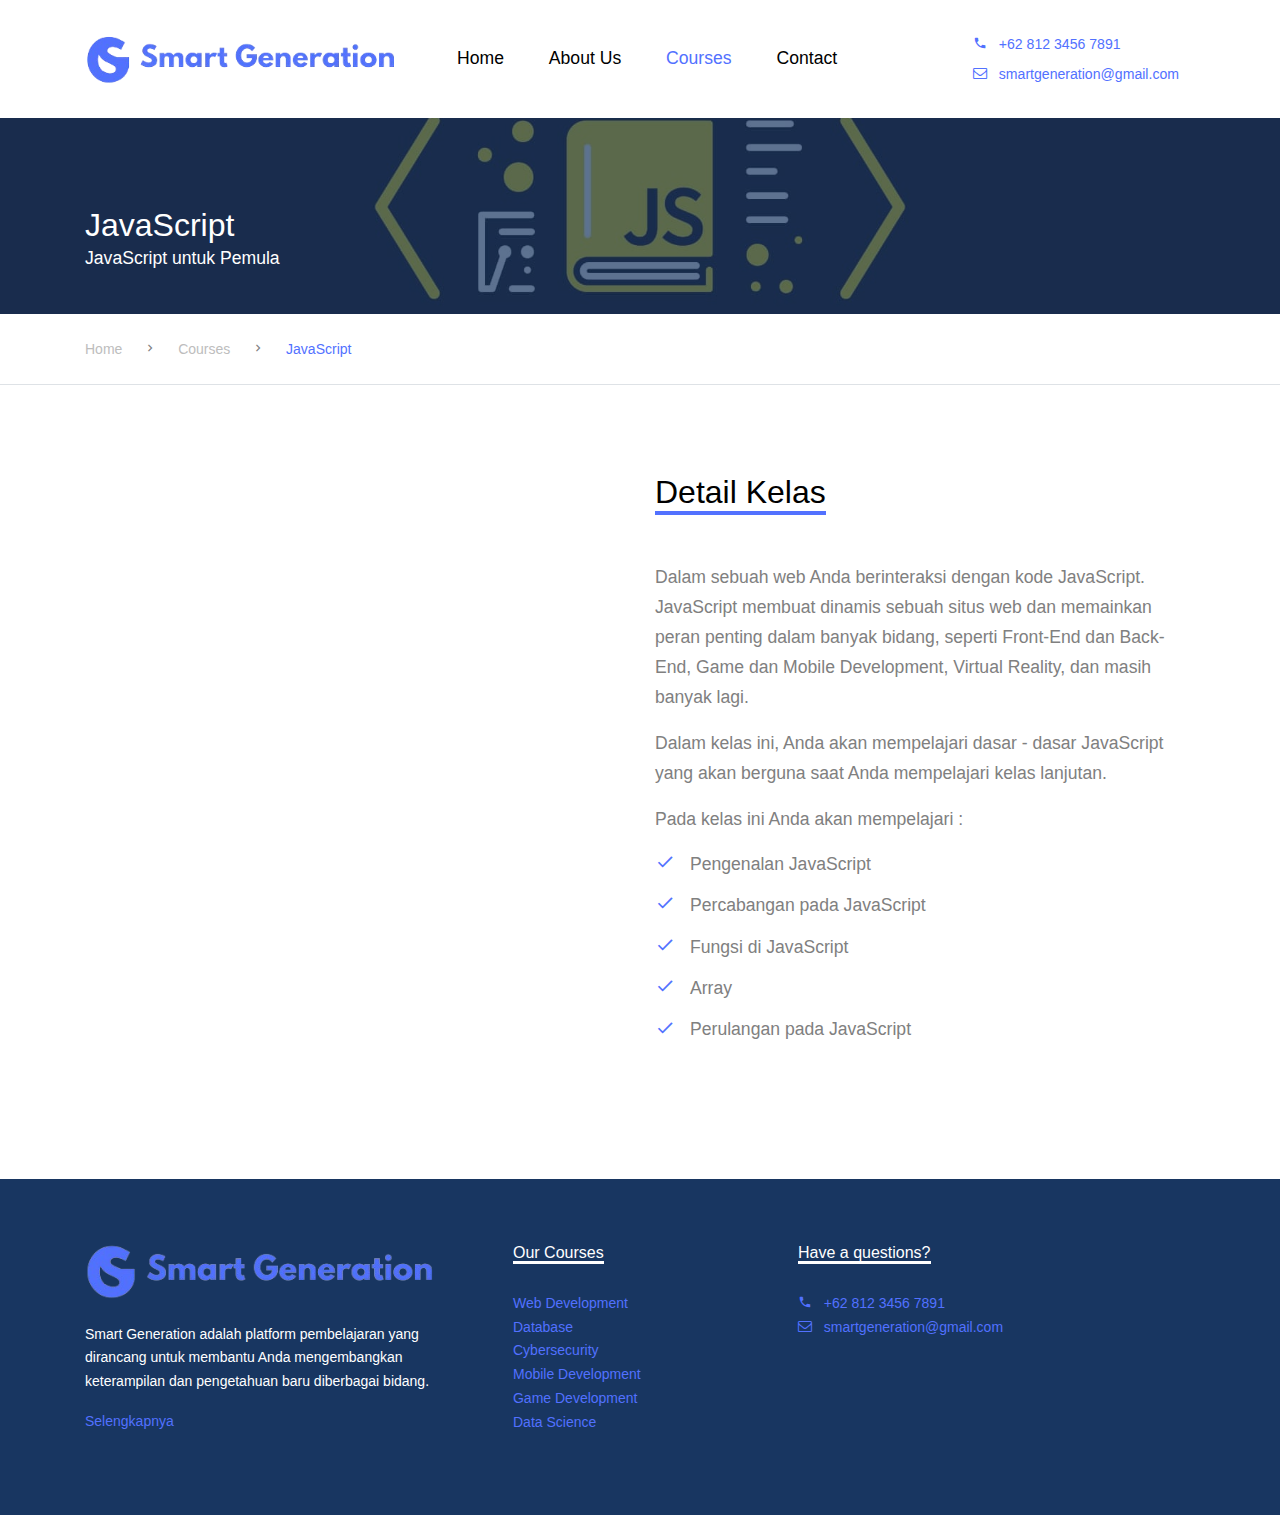
<file: course-javascript.html>
<!DOCTYPE html>
<html lang="en">
  <head>
    <title>Smart Generation</title>
    <meta charset="utf-8">
    <meta name="viewport" content="width=device-width, initial-scale=1, shrink-to-fit=no">
    <link rel="icon" href="images/logo1.png" type="image/x-icon">
    <link rel="stylesheet" href="fonts/icomoon/style.css">
    <link rel="stylesheet" href="css/bootstrap.min.css">
    <link rel="stylesheet" href="css/owl.carousel.min.css">
    <link rel="stylesheet" href="fonts/flaticon/font/flaticon.css">
    <link rel="stylesheet" href="css/style.css">
  </head>
  <body data-spy="scroll" data-target=".site-navbar-target" data-offset="300">
    <div class="site-wrap">
      <!-- Navbar -->
      <header class="site-navbar py-4 js-sticky-header site-navbar-target" role="banner">
        <div class="container">
          <div class="d-flex align-items-center">
            <div class="site-logo">
              <a href="index.html" class="d-block">
                <img src="images/logo3.png" alt="Image" class="img-fluid dash-logo">
              </a>
            </div>
            <div class="mr-auto">
              <nav class="site-navigation position-relative text-right" role="navigation">
                <ul class="site-menu main-menu js-clone-nav mr-auto d-none d-lg-block">
                  <li>
                    <a href="index.html" class="nav-link text-left">Home</a>
                  </li>
                  <li>
                    <a href="about.html" class="nav-link text-left">About Us</a>
                  </li>
                  <li class="active">
                    <a href="courses.html" class="nav-link text-left">Courses</a>
                  </li>
                  <li>
                    <a href="contact.html" class="nav-link text-left">Contact</a>
                  </li>
                </ul>
              </nav>
            </div>
            <div class="ml-auto">
              <a href="#" class="small mr-3"><span class="icon-phone2 mr-2"></span> +62 812 3456 7891</a> <br>
              <a href="#" class="small mr-3"><span class="icon-envelope-o mr-2"></span> smartgeneration@gmail.com</a> 
            </div>
          </div>
        </div>
      </header>
      <div class="site-section ftco-subscribe-1 site-blocks-cover pb-4" style="background-image: url('images/javascript_bg.jpg')">
        <div class="container">
          <div class="row align-items-end">
            <div class="col-lg-7">
              <h2 class="mb-0">JavaScript</h2>
              <p>JavaScript untuk Pemula</p>
            </div>
          </div>
        </div>
      </div> 
      <div class="custom-breadcrumns border-bottom">
        <div class="container">
          <a href="index.html">Home</a>
          <span class="mx-3 icon-keyboard_arrow_right"></span>
          <a href="courses.html">Courses</a>
          <span class="mx-3 icon-keyboard_arrow_right"></span>
          <span class="current">JavaScript</span>
        </div>
      </div>
      <div class="site-section">
        <div class="container">
          <div class="row justify-content-center align-items-center">
            <div class="col-md-5 mb-4">
              <iframe width="475" height="275" src="https://www.youtube.com/embed/W6NZfCO5SIk?autoplay=1&mute=1" frameborder="0" allow="accelerometer; autoplay; clipboard-write; encrypted-media; gyroscope; picture-in-picture; web-share" allowfullscreen></iframe>
            </div>
            <div class="col-lg-6 ml-auto align-self-center">
              <h2 class="section-title-underline mb-5">
                <span>Detail Kelas</span>
              </h2>
              <p>Dalam sebuah web Anda berinteraksi dengan kode JavaScript. JavaScript membuat dinamis sebuah situs web dan memainkan peran penting dalam banyak bidang, seperti Front-End dan Back-End, Game dan Mobile Development, Virtual Reality, dan masih banyak lagi.</p>
              <p>Dalam kelas ini, Anda akan mempelajari dasar - dasar JavaScript yang akan berguna saat Anda mempelajari kelas lanjutan.</p>
              <p>Pada kelas ini Anda akan mempelajari :</p>
              <ul class="ul-check primary list-unstyled mb-5">
                <li>Pengenalan JavaScript</li>
                <li>Percabangan pada JavaScript</li>
                <li>Fungsi di JavaScript</li>
                <li>Array</li>
                <li>Perulangan pada JavaScript</li>
              </ul>
            </div>
          </div>
        </div>
      </div>

      <!-- Footer -->
      <div class="footer">
        <div class="container">
          <div class="row">
            <div class="col-lg-4">
              <p class="mb-4"><img src="images/logo3.png" alt="Image" class="img-fluid"></p>
              <p>Smart Generation adalah platform pembelajaran yang dirancang untuk membantu Anda mengembangkan keterampilan dan pengetahuan baru diberbagai bidang. </p>  
              <p><a href="about.html">Selengkapnya</a></p>
            </div>
            <div class="col-lg-3 ml-5">
              <h3 class="footer-heading"><span>Our Courses</span></h3>
              <ul class="list-unstyled">
                <li><a href="#">Web Development</a></li>
                <li><a href="#">Database</a></li>
                <li><a href="#">Cybersecurity</a></li>
                <li><a href="#">Mobile Development</a></li>
                <li><a href="#">Game Development</a></li>
                <li><a href="#">Data Science</a></li>
              </ul>
            </div>
            <div class="col-lg-4">
              <h3 class="footer-heading"><span>Have a questions?</span></h3>
              <ul class="list-unstyled">
                <li><a href="#"><span class="icon-phone2 mr-2"></span> +62 812 3456 7891</a></li>
                <li><a href="#"><span class="icon-envelope-o mr-2"></span> smartgeneration@gmail.com</a> </li>
              </ul>
            </div>
          </div>
        </div>
      </div>
    </div>

    <!-- loader -->
    <div id="loader" class="show fullscreen"><svg class="circular" width="48px" height="48px"><circle class="path-bg" cx="24" cy="24" r="22" fill="none" stroke-width="4" stroke="#eeeeee"/><circle class="path" cx="24" cy="24" r="22" fill="none" stroke-width="4" stroke-miterlimit="10" stroke="#5271FF"/></svg></div>

    <script src="js/jquery-3.3.1.min.js"></script>
    <script src="js/jquery-migrate-3.0.1.min.js"></script>
    <script src="js/jquery-ui.js"></script>
    <script src="js/owl.carousel.min.js"></script>
    <script src="js/jquery.stellar.min.js"></script>
    <script src="js/jquery.countdown.min.js"></script>
    <script src="js/aos.js"></script>
    <script src="js/jquery.sticky.js"></script>
    <script src="js/main.js"></script>
  </body>
</html>
</file>
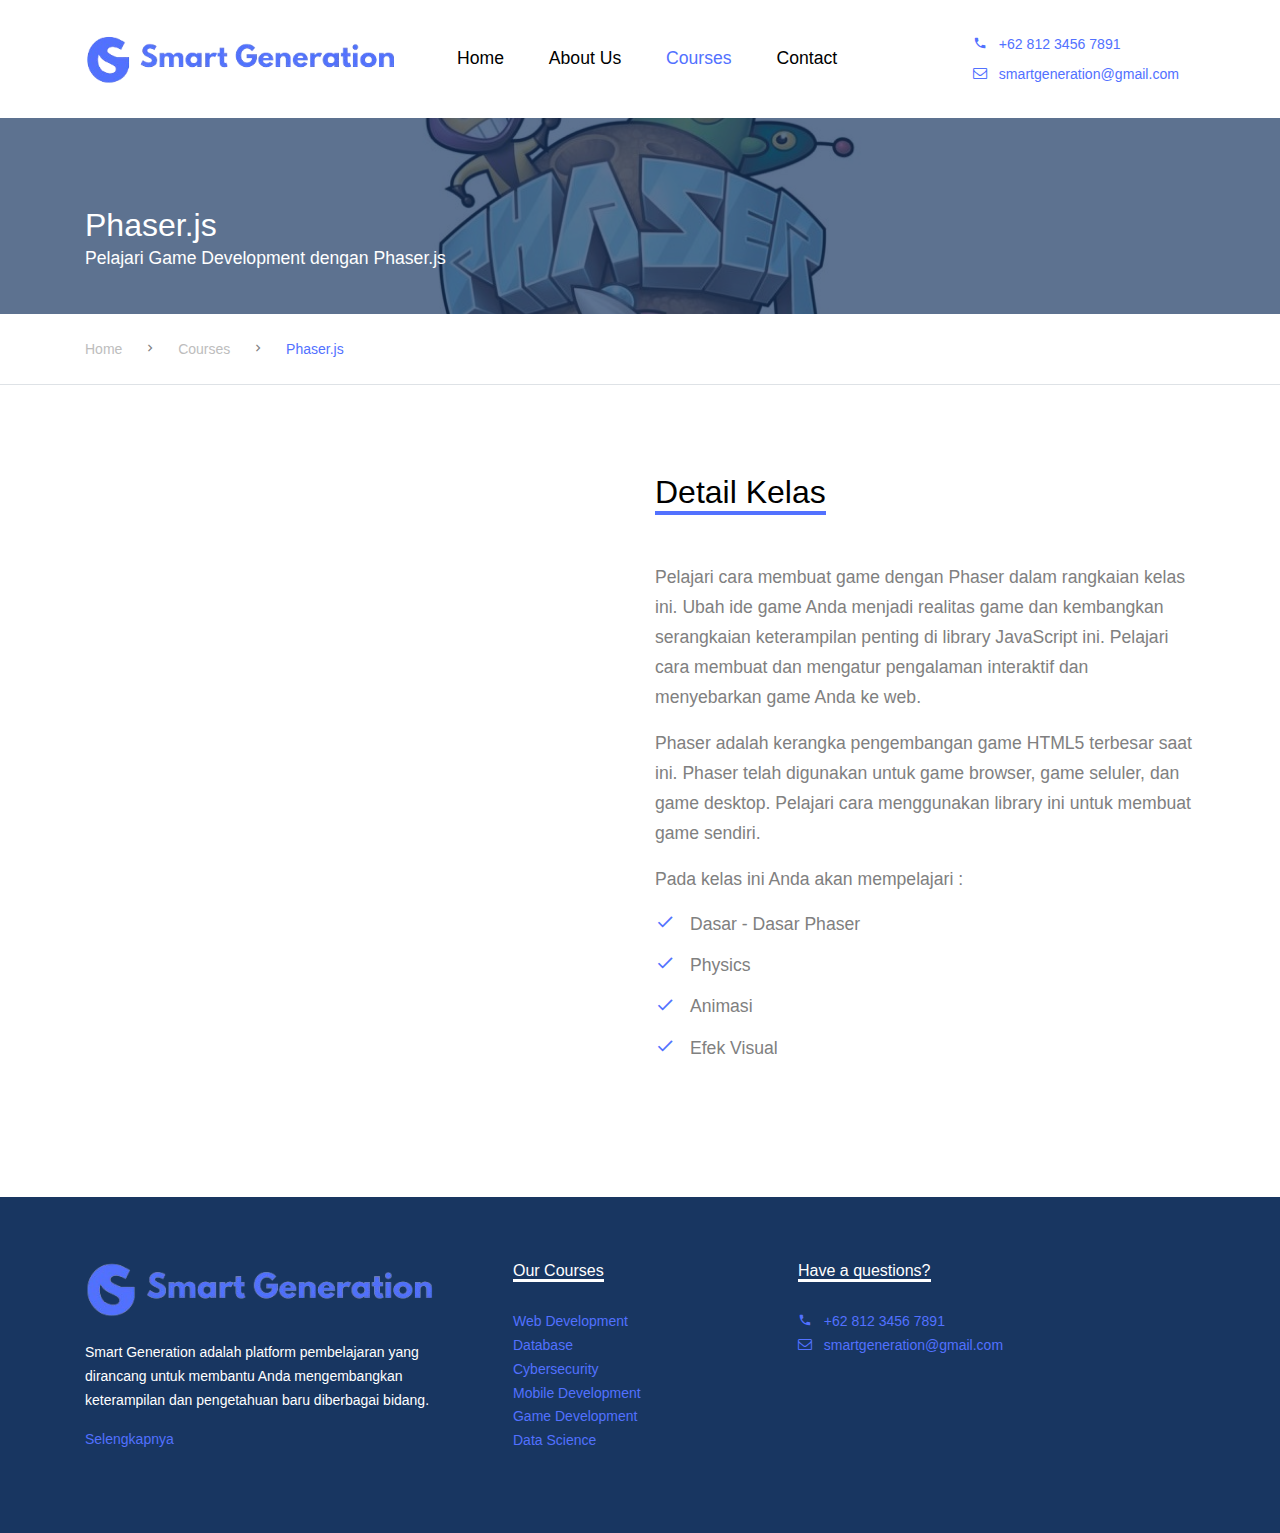
<file: course-phaser.html>
<!DOCTYPE html>
<html lang="en">
  <head>
    <title>Smart Generation</title>
    <meta charset="utf-8">
    <meta name="viewport" content="width=device-width, initial-scale=1, shrink-to-fit=no">
    <link rel="icon" href="images/logo1.png" type="image/x-icon">
    <link rel="stylesheet" href="fonts/icomoon/style.css">
    <link rel="stylesheet" href="css/bootstrap.min.css">
    <link rel="stylesheet" href="css/owl.carousel.min.css">
    <link rel="stylesheet" href="fonts/flaticon/font/flaticon.css">
    <link rel="stylesheet" href="css/style.css">
  </head>
  <body data-spy="scroll" data-target=".site-navbar-target" data-offset="300">
    <div class="site-wrap">
      <!-- Navbar -->
      <header class="site-navbar py-4 js-sticky-header site-navbar-target" role="banner">
        <div class="container">
          <div class="d-flex align-items-center">
            <div class="site-logo">
              <a href="index.html" class="d-block">
                <img src="images/logo3.png" alt="Image" class="img-fluid dash-logo">
              </a>
            </div>
            <div class="mr-auto">
              <nav class="site-navigation position-relative text-right" role="navigation">
                <ul class="site-menu main-menu js-clone-nav mr-auto d-none d-lg-block">
                  <li>
                    <a href="index.html" class="nav-link text-left">Home</a>
                  </li>
                  <li>
                    <a href="about.html" class="nav-link text-left">About Us</a>
                  </li>
                  <li class="active">
                    <a href="courses.html" class="nav-link text-left">Courses</a>
                  </li>
                  <li>
                    <a href="contact.html" class="nav-link text-left">Contact</a>
                  </li>
                </ul>
              </nav>
            </div>
            <div class="ml-auto">
              <a href="#" class="small mr-3"><span class="icon-phone2 mr-2"></span> +62 812 3456 7891</a> <br>
              <a href="#" class="small mr-3"><span class="icon-envelope-o mr-2"></span> smartgeneration@gmail.com</a> 
            </div>
          </div>
        </div>
      </header>
      <div class="site-section ftco-subscribe-1 site-blocks-cover pb-4" style="background-image: url('images/phaser_bg.jpg')">
        <div class="container">
          <div class="row align-items-end">
            <div class="col-lg-7">
              <h2 class="mb-0">Phaser.js</h2>
              <p>Pelajari Game Development dengan Phaser.js</p>
            </div>
          </div>
        </div>
      </div> 
      <div class="custom-breadcrumns border-bottom">
        <div class="container">
          <a href="index.html">Home</a>
          <span class="mx-3 icon-keyboard_arrow_right"></span>
          <a href="courses.html">Courses</a>
          <span class="mx-3 icon-keyboard_arrow_right"></span>
          <span class="current">Phaser.js</span>
        </div>
      </div>
      <div class="site-section">
        <div class="container">
          <div class="row justify-content-center align-items-center">
            <div class="col-md-5 mb-4">
              <iframe width="475" height="275" src="https://www.youtube.com/embed/0qtg-9M3peI?autoplay=1&mute=1" frameborder="0" allow="accelerometer; autoplay; clipboard-write; encrypted-media; gyroscope; picture-in-picture; web-share" allowfullscreen></iframe>
            </div>
            <div class="col-lg-6 ml-auto align-self-center">
              <h2 class="section-title-underline mb-5">
                <span>Detail Kelas</span>
              </h2>
              <p>Pelajari cara membuat game dengan Phaser dalam rangkaian kelas ini. Ubah ide game Anda menjadi realitas game dan kembangkan serangkaian keterampilan penting di library JavaScript ini. Pelajari cara membuat dan mengatur pengalaman interaktif dan menyebarkan game Anda ke web.</p>
              <p>Phaser adalah kerangka pengembangan game HTML5 terbesar saat ini. Phaser telah digunakan untuk game browser, game seluler, dan game desktop. Pelajari cara menggunakan library ini untuk membuat game sendiri.</p>
              <p>Pada kelas ini Anda akan mempelajari :</p>
              <ul class="ul-check primary list-unstyled mb-5">
                <li>Dasar - Dasar Phaser</li>
                <li>Physics</li>
                <li>Animasi</li>
                <li>Efek Visual</li>
              </ul>
            </div>
          </div>
        </div>
      </div>

      <!-- Footer -->
      <div class="footer">
        <div class="container">
          <div class="row">
            <div class="col-lg-4">
              <p class="mb-4"><img src="images/logo3.png" alt="Image" class="img-fluid"></p>
              <p>Smart Generation adalah platform pembelajaran yang dirancang untuk membantu Anda mengembangkan keterampilan dan pengetahuan baru diberbagai bidang. </p>  
              <p><a href="about.html">Selengkapnya</a></p>
            </div>
            <div class="col-lg-3 ml-5">
              <h3 class="footer-heading"><span>Our Courses</span></h3>
              <ul class="list-unstyled">
                <li><a href="#">Web Development</a></li>
                <li><a href="#">Database</a></li>
                <li><a href="#">Cybersecurity</a></li>
                <li><a href="#">Mobile Development</a></li>
                <li><a href="#">Game Development</a></li>
                <li><a href="#">Data Science</a></li>
              </ul>
            </div>
            <div class="col-lg-4">
              <h3 class="footer-heading"><span>Have a questions?</span></h3>
              <ul class="list-unstyled">
                <li><a href="#"><span class="icon-phone2 mr-2"></span> +62 812 3456 7891</a></li>
                <li><a href="#"><span class="icon-envelope-o mr-2"></span> smartgeneration@gmail.com</a> </li>
              </ul>
            </div>
          </div>
        </div>
      </div>
    </div>

    <!-- loader -->
    <div id="loader" class="show fullscreen"><svg class="circular" width="48px" height="48px"><circle class="path-bg" cx="24" cy="24" r="22" fill="none" stroke-width="4" stroke="#eeeeee"/><circle class="path" cx="24" cy="24" r="22" fill="none" stroke-width="4" stroke-miterlimit="10" stroke="#5271FF"/></svg></div>

    <script src="js/jquery-3.3.1.min.js"></script>
    <script src="js/jquery-migrate-3.0.1.min.js"></script>
    <script src="js/jquery-ui.js"></script>
    <script src="js/owl.carousel.min.js"></script>
    <script src="js/jquery.stellar.min.js"></script>
    <script src="js/jquery.countdown.min.js"></script>
    <script src="js/aos.js"></script>
    <script src="js/jquery.sticky.js"></script>
    <script src="js/main.js"></script>
  </body>
</html>
</file>
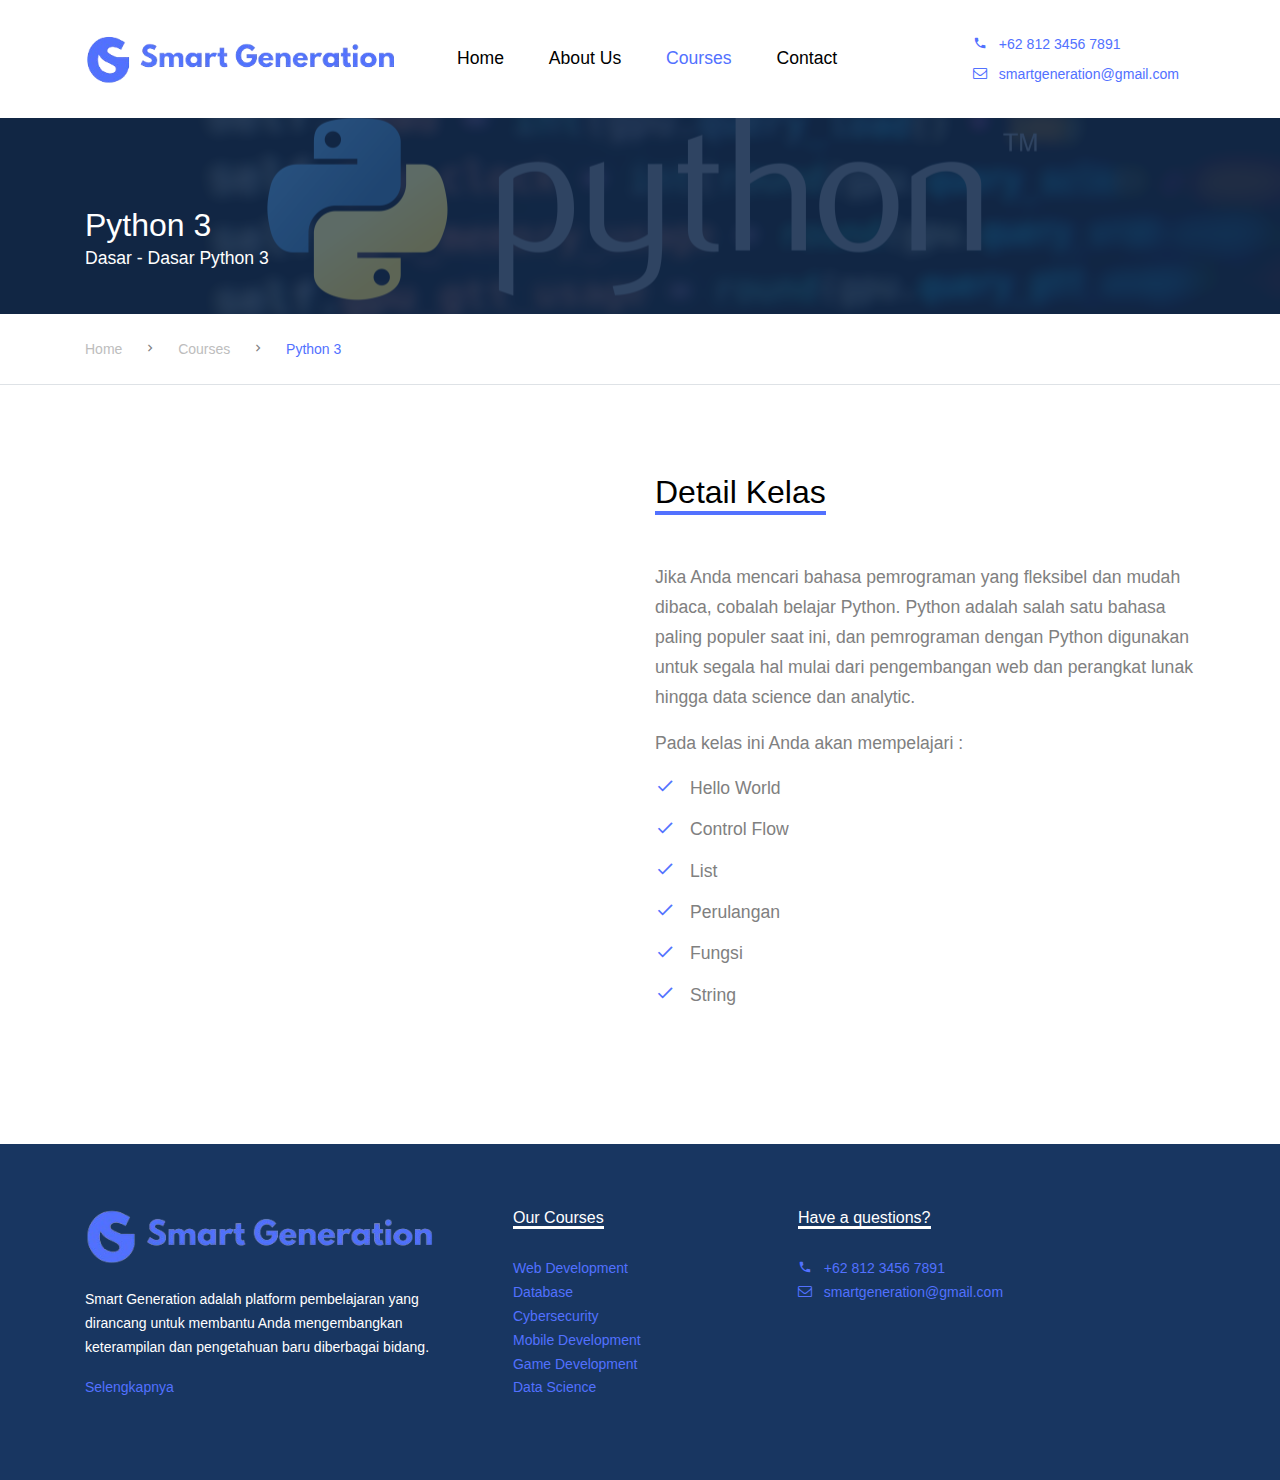
<file: course-python.html>
<!DOCTYPE html>
<html lang="en">
  <head>
    <title>Smart Generation</title>
    <meta charset="utf-8">
    <meta name="viewport" content="width=device-width, initial-scale=1, shrink-to-fit=no">
    <link rel="icon" href="images/logo1.png" type="image/x-icon">
    <link rel="stylesheet" href="fonts/icomoon/style.css">
    <link rel="stylesheet" href="css/bootstrap.min.css">
    <link rel="stylesheet" href="css/owl.carousel.min.css">
    <link rel="stylesheet" href="fonts/flaticon/font/flaticon.css">
    <link rel="stylesheet" href="css/style.css">
  </head>
  <body data-spy="scroll" data-target=".site-navbar-target" data-offset="300">
    <div class="site-wrap">
      <!-- Navbar -->
      <header class="site-navbar py-4 js-sticky-header site-navbar-target" role="banner">
        <div class="container">
          <div class="d-flex align-items-center">
            <div class="site-logo">
              <a href="index.html" class="d-block">
                <img src="images/logo3.png" alt="Image" class="img-fluid dash-logo">
              </a>
            </div>
            <div class="mr-auto">
              <nav class="site-navigation position-relative text-right" role="navigation">
                <ul class="site-menu main-menu js-clone-nav mr-auto d-none d-lg-block">
                  <li>
                    <a href="index.html" class="nav-link text-left">Home</a>
                  </li>
                  <li>
                    <a href="about.html" class="nav-link text-left">About Us</a>
                  </li>
                  <li class="active">
                    <a href="courses.html" class="nav-link text-left">Courses</a>
                  </li>
                  <li>
                    <a href="contact.html" class="nav-link text-left">Contact</a>
                  </li>
                </ul>
              </nav>
            </div>
            <div class="ml-auto">
              <a href="#" class="small mr-3"><span class="icon-phone2 mr-2"></span> +62 812 3456 7891</a> <br>
              <a href="#" class="small mr-3"><span class="icon-envelope-o mr-2"></span> smartgeneration@gmail.com</a> 
            </div>
          </div>
        </div>
      </header>
      <div class="site-section ftco-subscribe-1 site-blocks-cover pb-4" style="background-image: url('images/python_bg.png')">
        <div class="container">
          <div class="row align-items-end">
            <div class="col-lg-7">
              <h2 class="mb-0">Python 3</h2>
              <p>Dasar - Dasar Python 3</p>
            </div>
          </div>
        </div>
      </div> 
      <div class="custom-breadcrumns border-bottom">
        <div class="container">
          <a href="index.html">Home</a>
          <span class="mx-3 icon-keyboard_arrow_right"></span>
          <a href="courses.html">Courses</a>
          <span class="mx-3 icon-keyboard_arrow_right"></span>
          <span class="current">Python 3</span>
        </div>
      </div>
      <div class="site-section">
        <div class="container">
          <div class="row justify-content-center align-items-center">
            <div class="col-md-5 mb-4">
              <iframe width="475" height="275" src="https://www.youtube.com/embed/kqtD5dpn9C8?autoplay=1&mute=1" frameborder="0" allow="accelerometer; autoplay; clipboard-write; encrypted-media; gyroscope; picture-in-picture; web-share" allowfullscreen></iframe>
            </div>
            <div class="col-lg-6 ml-auto align-self-center">
              <h2 class="section-title-underline mb-5">
                <span>Detail Kelas</span>
              </h2>
              <p>Jika Anda mencari bahasa pemrograman yang fleksibel dan mudah dibaca, cobalah belajar Python. Python adalah salah satu bahasa paling populer saat ini, dan pemrograman dengan Python digunakan untuk segala hal mulai dari pengembangan web dan perangkat lunak hingga data science dan analytic.</p>
              <p>Pada kelas ini Anda akan mempelajari :</p>
              <ul class="ul-check primary list-unstyled mb-5">
                <li>Hello World</li>
                <li>Control Flow</li>
                <li>List</li>
                <li>Perulangan</li>
                <li>Fungsi</li>
                <li>String</li>
              </ul>
            </div>
          </div>
        </div>
      </div>

      <!-- Footer -->
      <div class="footer">
        <div class="container">
          <div class="row">
            <div class="col-lg-4">
              <p class="mb-4"><img src="images/logo3.png" alt="Image" class="img-fluid"></p>
              <p>Smart Generation adalah platform pembelajaran yang dirancang untuk membantu Anda mengembangkan keterampilan dan pengetahuan baru diberbagai bidang. </p>  
              <p><a href="about.html">Selengkapnya</a></p>
            </div>
            <div class="col-lg-3 ml-5">
              <h3 class="footer-heading"><span>Our Courses</span></h3>
              <ul class="list-unstyled">
                <li><a href="#">Web Development</a></li>
                <li><a href="#">Database</a></li>
                <li><a href="#">Cybersecurity</a></li>
                <li><a href="#">Mobile Development</a></li>
                <li><a href="#">Game Development</a></li>
                <li><a href="#">Data Science</a></li>
              </ul>
            </div>
            <div class="col-lg-4">
              <h3 class="footer-heading"><span>Have a questions?</span></h3>
              <ul class="list-unstyled">
                <li><a href="#"><span class="icon-phone2 mr-2"></span> +62 812 3456 7891</a></li>
                <li><a href="#"><span class="icon-envelope-o mr-2"></span> smartgeneration@gmail.com</a> </li>
              </ul>
            </div>
          </div>
        </div>
      </div>
    </div>

    <!-- loader -->
    <div id="loader" class="show fullscreen"><svg class="circular" width="48px" height="48px"><circle class="path-bg" cx="24" cy="24" r="22" fill="none" stroke-width="4" stroke="#eeeeee"/><circle class="path" cx="24" cy="24" r="22" fill="none" stroke-width="4" stroke-miterlimit="10" stroke="#5271FF"/></svg></div>

    <script src="js/jquery-3.3.1.min.js"></script>
    <script src="js/jquery-migrate-3.0.1.min.js"></script>
    <script src="js/jquery-ui.js"></script>
    <script src="js/owl.carousel.min.js"></script>
    <script src="js/jquery.stellar.min.js"></script>
    <script src="js/jquery.countdown.min.js"></script>
    <script src="js/aos.js"></script>
    <script src="js/jquery.sticky.js"></script>
    <script src="js/main.js"></script>
  </body>
</html>
</file>
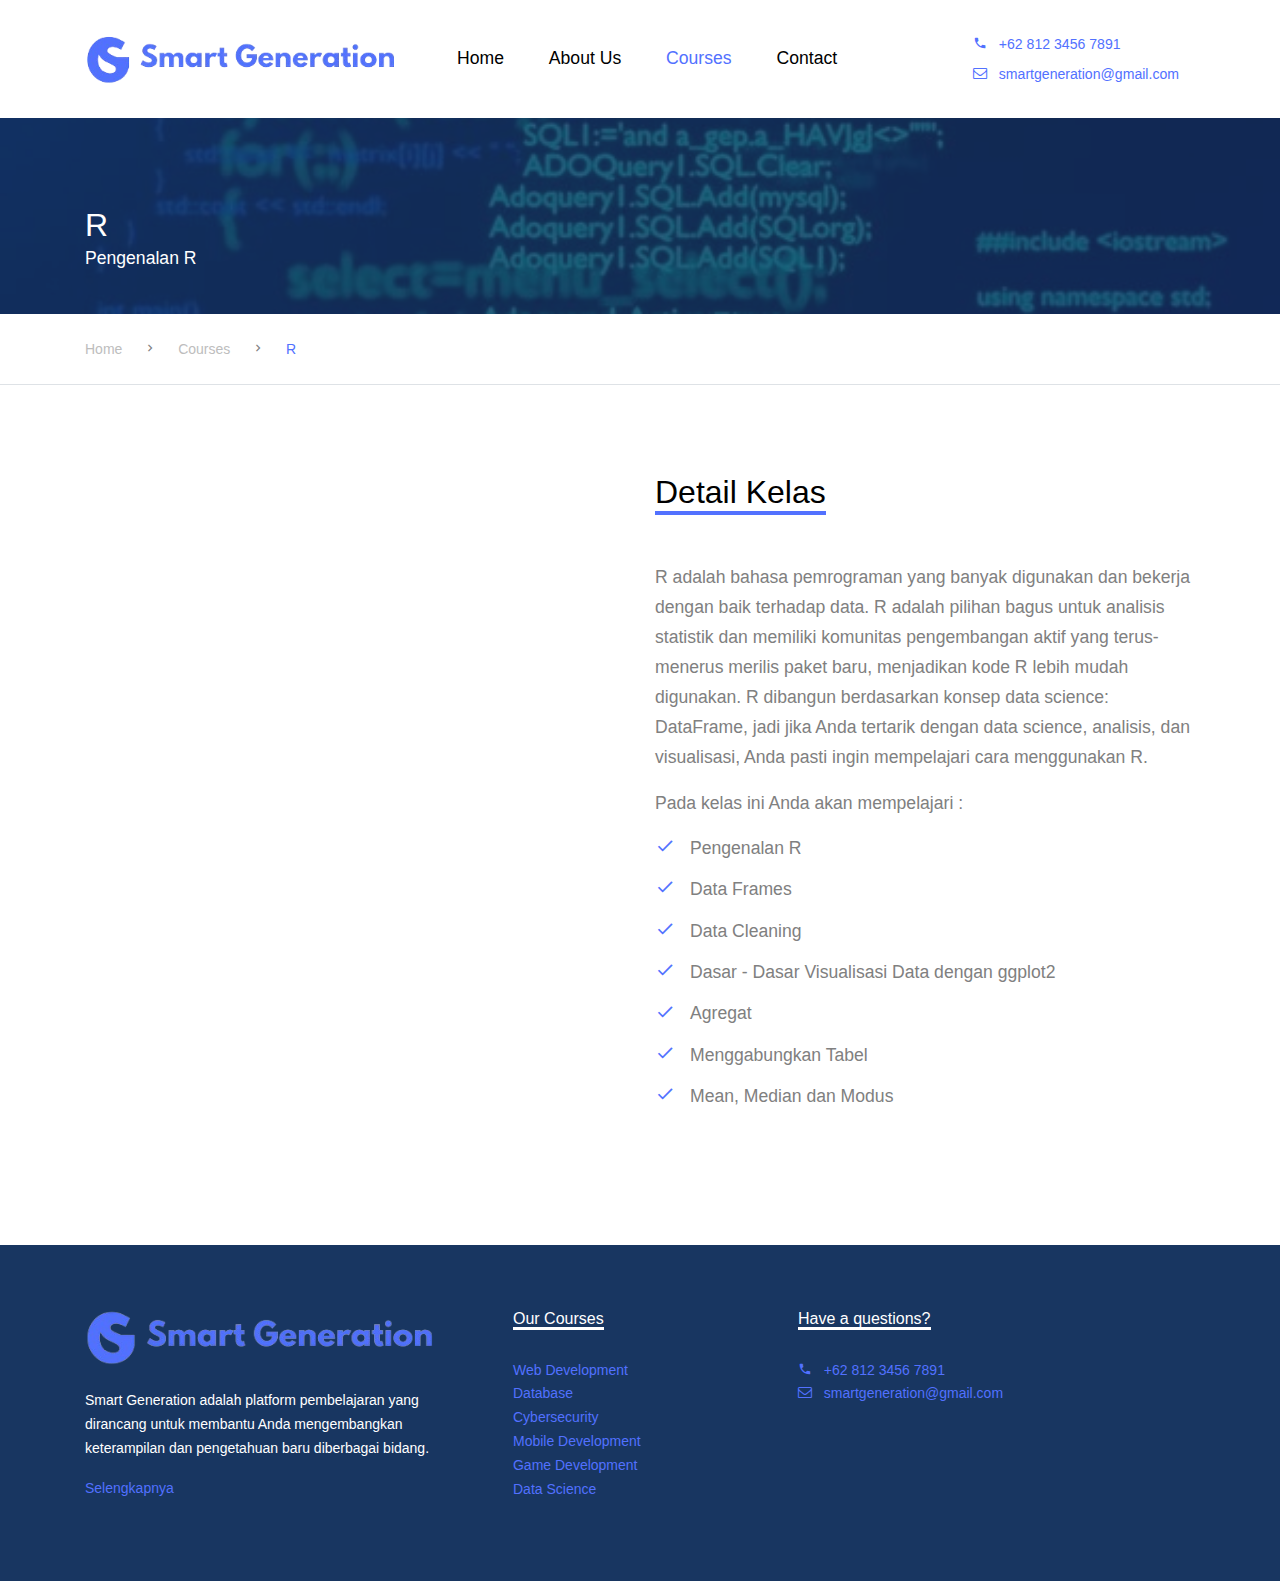
<file: course-r.html>
<!DOCTYPE html>
<html lang="en">
  <head>
    <title>Smart Generation</title>
    <meta charset="utf-8">
    <meta name="viewport" content="width=device-width, initial-scale=1, shrink-to-fit=no">
    <link rel="icon" href="images/logo1.png" type="image/x-icon">
    <link rel="stylesheet" href="fonts/icomoon/style.css">
    <link rel="stylesheet" href="css/bootstrap.min.css">
    <link rel="stylesheet" href="css/owl.carousel.min.css">
    <link rel="stylesheet" href="fonts/flaticon/font/flaticon.css">
    <link rel="stylesheet" href="css/style.css">
  </head>
  <body data-spy="scroll" data-target=".site-navbar-target" data-offset="300">
    <div class="site-wrap">
      <!-- Navbar -->
      <header class="site-navbar py-4 js-sticky-header site-navbar-target" role="banner">
        <div class="container">
          <div class="d-flex align-items-center">
            <div class="site-logo">
              <a href="index.html" class="d-block">
                <img src="images/logo3.png" alt="Image" class="img-fluid dash-logo">
              </a>
            </div>
            <div class="mr-auto">
              <nav class="site-navigation position-relative text-right" role="navigation">
                <ul class="site-menu main-menu js-clone-nav mr-auto d-none d-lg-block">
                  <li>
                    <a href="index.html" class="nav-link text-left">Home</a>
                  </li>
                  <li>
                    <a href="about.html" class="nav-link text-left">About Us</a>
                  </li>
                  <li class="active">
                    <a href="courses.html" class="nav-link text-left">Courses</a>
                  </li>
                  <li>
                    <a href="contact.html" class="nav-link text-left">Contact</a>
                  </li>
                </ul>
              </nav>
            </div>
            <div class="ml-auto">
              <a href="#" class="small mr-3"><span class="icon-phone2 mr-2"></span> +62 812 3456 7891</a> <br>
              <a href="#" class="small mr-3"><span class="icon-envelope-o mr-2"></span> smartgeneration@gmail.com</a> 
            </div>
          </div>
        </div>
      </header>
      <div class="site-section ftco-subscribe-1 site-blocks-cover pb-4" style="background-image: url('images/r_bg.jpg')">
        <div class="container">
          <div class="row align-items-end">
            <div class="col-lg-7">
              <h2 class="mb-0">R</h2>
              <p>Pengenalan R</p>
            </div>
          </div>
        </div>
      </div> 
      <div class="custom-breadcrumns border-bottom">
        <div class="container">
          <a href="index.html">Home</a>
          <span class="mx-3 icon-keyboard_arrow_right"></span>
          <a href="courses.html">Courses</a>
          <span class="mx-3 icon-keyboard_arrow_right"></span>
          <span class="current">R</span>
        </div>
      </div>
      <div class="site-section">
        <div class="container">
          <div class="row justify-content-center align-items-center">
            <div class="col-md-5 mb-4">
              <iframe width="475" height="275" src="https://www.youtube.com/embed/yZ0bV2Afkjc?autoplay=1&mute=1" frameborder="0" allow="accelerometer; autoplay; clipboard-write; encrypted-media; gyroscope; picture-in-picture; web-share" allowfullscreen></iframe>
            </div>
            <div class="col-lg-6 ml-auto align-self-center">
              <h2 class="section-title-underline mb-5">
                <span>Detail Kelas</span>
              </h2>
              <p>R adalah bahasa pemrograman yang banyak digunakan dan bekerja dengan baik terhadap data. R adalah pilihan bagus untuk analisis statistik dan memiliki komunitas pengembangan aktif yang terus-menerus merilis paket baru, menjadikan kode R lebih mudah digunakan. R dibangun berdasarkan konsep data science: DataFrame, jadi jika Anda tertarik dengan data science, analisis, dan visualisasi, Anda pasti ingin mempelajari cara menggunakan R.</p>
              <p>Pada kelas ini Anda akan mempelajari :</p>
              <ul class="ul-check primary list-unstyled mb-5">
                <li>Pengenalan R</li>
                <li>Data Frames</li>
                <li>Data Cleaning</li>
                <li>Dasar - Dasar Visualisasi Data dengan ggplot2</li>
                <li>Agregat</li>
                <li>Menggabungkan Tabel</li>
                <li>Mean, Median dan Modus</li>
              </ul>
            </div>
          </div>
        </div>
      </div>

      <!-- Footer -->
      <div class="footer">
        <div class="container">
          <div class="row">
            <div class="col-lg-4">
              <p class="mb-4"><img src="images/logo3.png" alt="Image" class="img-fluid"></p>
              <p>Smart Generation adalah platform pembelajaran yang dirancang untuk membantu Anda mengembangkan keterampilan dan pengetahuan baru diberbagai bidang. </p>  
              <p><a href="about.html">Selengkapnya</a></p>
            </div>
            <div class="col-lg-3 ml-5">
              <h3 class="footer-heading"><span>Our Courses</span></h3>
              <ul class="list-unstyled">
                <li><a href="#">Web Development</a></li>
                <li><a href="#">Database</a></li>
                <li><a href="#">Cybersecurity</a></li>
                <li><a href="#">Mobile Development</a></li>
                <li><a href="#">Game Development</a></li>
                <li><a href="#">Data Science</a></li>
              </ul>
            </div>
            <div class="col-lg-4">
              <h3 class="footer-heading"><span>Have a questions?</span></h3>
              <ul class="list-unstyled">
                <li><a href="#"><span class="icon-phone2 mr-2"></span> +62 812 3456 7891</a></li>
                <li><a href="#"><span class="icon-envelope-o mr-2"></span> smartgeneration@gmail.com</a> </li>
              </ul>
            </div>
          </div>
        </div>
      </div>
    </div>

    <!-- loader -->
    <div id="loader" class="show fullscreen"><svg class="circular" width="48px" height="48px"><circle class="path-bg" cx="24" cy="24" r="22" fill="none" stroke-width="4" stroke="#eeeeee"/><circle class="path" cx="24" cy="24" r="22" fill="none" stroke-width="4" stroke-miterlimit="10" stroke="#5271FF"/></svg></div>

    <script src="js/jquery-3.3.1.min.js"></script>
    <script src="js/jquery-migrate-3.0.1.min.js"></script>
    <script src="js/jquery-ui.js"></script>
    <script src="js/owl.carousel.min.js"></script>
    <script src="js/jquery.stellar.min.js"></script>
    <script src="js/jquery.countdown.min.js"></script>
    <script src="js/aos.js"></script>
    <script src="js/jquery.sticky.js"></script>
    <script src="js/main.js"></script>
  </body>
</html>
</file>
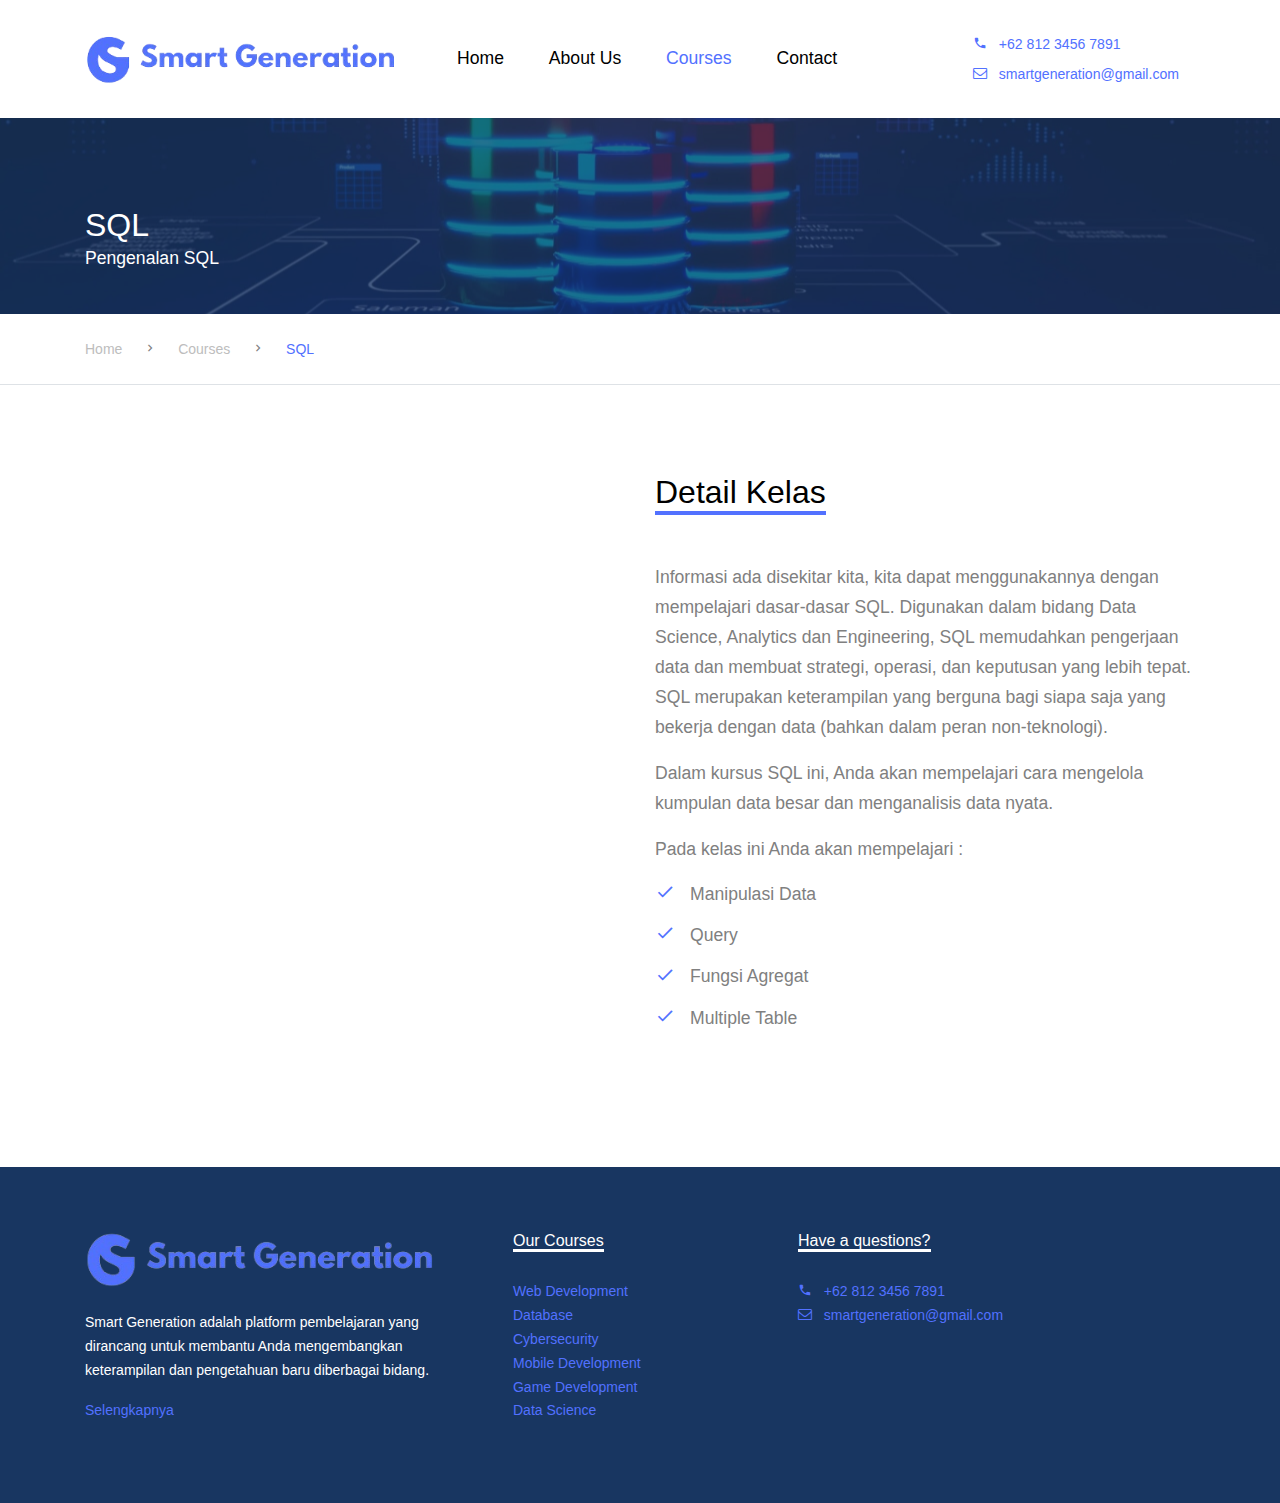
<file: course-sql.html>
<!DOCTYPE html>
<html lang="en">
  <head>
    <title>Smart Generation</title>
    <meta charset="utf-8">
    <meta name="viewport" content="width=device-width, initial-scale=1, shrink-to-fit=no">
    <link rel="icon" href="images/logo1.png" type="image/x-icon">
    <link rel="stylesheet" href="fonts/icomoon/style.css">
    <link rel="stylesheet" href="css/bootstrap.min.css">
    <link rel="stylesheet" href="css/owl.carousel.min.css">
    <link rel="stylesheet" href="fonts/flaticon/font/flaticon.css">
    <link rel="stylesheet" href="css/style.css">
  </head>
  <body data-spy="scroll" data-target=".site-navbar-target" data-offset="300">
    <div class="site-wrap">
      <!-- Navbar -->
      <header class="site-navbar py-4 js-sticky-header site-navbar-target" role="banner">
        <div class="container">
          <div class="d-flex align-items-center">
            <div class="site-logo">
              <a href="index.html" class="d-block">
                <img src="images/logo3.png" alt="Image" class="img-fluid dash-logo">
              </a>
            </div>
            <div class="mr-auto">
              <nav class="site-navigation position-relative text-right" role="navigation">
                <ul class="site-menu main-menu js-clone-nav mr-auto d-none d-lg-block">
                  <li>
                    <a href="index.html" class="nav-link text-left">Home</a>
                  </li>
                  <li>
                    <a href="about.html" class="nav-link text-left">About Us</a>
                  </li>
                  <li class="active">
                    <a href="courses.html" class="nav-link text-left">Courses</a>
                  </li>
                  <li>
                    <a href="contact.html" class="nav-link text-left">Contact</a>
                  </li>
                </ul>
              </nav>
            </div>
            <div class="ml-auto">
              <a href="#" class="small mr-3"><span class="icon-phone2 mr-2"></span> +62 812 3456 7891</a> <br>
              <a href="#" class="small mr-3"><span class="icon-envelope-o mr-2"></span> smartgeneration@gmail.com</a> 
            </div>
          </div>
        </div>
      </header>
      <div class="site-section ftco-subscribe-1 site-blocks-cover pb-4" style="background-image: url('images/sql_bg.jpg')">
        <div class="container">
          <div class="row align-items-end">
            <div class="col-lg-7">
              <h2 class="mb-0">SQL</h2>
              <p>Pengenalan SQL</p>
            </div>
          </div>
        </div>
      </div> 
      <div class="custom-breadcrumns border-bottom">
        <div class="container">
          <a href="index.html">Home</a>
          <span class="mx-3 icon-keyboard_arrow_right"></span>
          <a href="courses.html">Courses</a>
          <span class="mx-3 icon-keyboard_arrow_right"></span>
          <span class="current">SQL</span>
        </div>
      </div>
      <div class="site-section">
        <div class="container">
          <div class="row justify-content-center align-items-center">
            <div class="col-md-5 mb-4">
              <iframe width="475" height="275" src="https://www.youtube.com/embed/h0nxCDiD-zg?autoplay=1&mute=1" frameborder="0" allow="accelerometer; autoplay; clipboard-write; encrypted-media; gyroscope; picture-in-picture; web-share" allowfullscreen></iframe>
            </div>
            <div class="col-lg-6 ml-auto align-self-center">
              <h2 class="section-title-underline mb-5">
                <span>Detail Kelas</span>
              </h2>
              <p>Informasi ada disekitar kita, kita dapat menggunakannya dengan mempelajari dasar-dasar SQL. Digunakan dalam bidang Data Science, Analytics dan Engineering, SQL memudahkan pengerjaan data dan membuat strategi, operasi, dan keputusan yang lebih tepat. SQL merupakan keterampilan yang berguna bagi siapa saja yang bekerja dengan data (bahkan dalam peran non-teknologi).</p>
              <p>Dalam kursus SQL ini, Anda akan mempelajari cara mengelola kumpulan data besar dan menganalisis data nyata.</p>
              <p>Pada kelas ini Anda akan mempelajari :</p>
              <ul class="ul-check primary list-unstyled mb-5">
                <li>Manipulasi Data</li>
                <li>Query</li>
                <li>Fungsi Agregat</li>
                <li>Multiple Table</li>
              </ul>
            </div>
          </div>
        </div>
      </div>

      <!-- Footer -->
      <div class="footer">
        <div class="container">
          <div class="row">
            <div class="col-lg-4">
              <p class="mb-4"><img src="images/logo3.png" alt="Image" class="img-fluid"></p>
              <p>Smart Generation adalah platform pembelajaran yang dirancang untuk membantu Anda mengembangkan keterampilan dan pengetahuan baru diberbagai bidang. </p>  
              <p><a href="about.html">Selengkapnya</a></p>
            </div>
            <div class="col-lg-3 ml-5">
              <h3 class="footer-heading"><span>Our Courses</span></h3>
              <ul class="list-unstyled">
                <li><a href="#">Web Development</a></li>
                <li><a href="#">Database</a></li>
                <li><a href="#">Cybersecurity</a></li>
                <li><a href="#">Mobile Development</a></li>
                <li><a href="#">Game Development</a></li>
                <li><a href="#">Data Science</a></li>
              </ul>
            </div>
            <div class="col-lg-4">
              <h3 class="footer-heading"><span>Have a questions?</span></h3>
              <ul class="list-unstyled">
                <li><a href="#"><span class="icon-phone2 mr-2"></span> +62 812 3456 7891</a></li>
                <li><a href="#"><span class="icon-envelope-o mr-2"></span> smartgeneration@gmail.com</a> </li>
              </ul>
            </div>
          </div>
        </div>
      </div>
    </div>

    <!-- loader -->
    <div id="loader" class="show fullscreen"><svg class="circular" width="48px" height="48px"><circle class="path-bg" cx="24" cy="24" r="22" fill="none" stroke-width="4" stroke="#eeeeee"/><circle class="path" cx="24" cy="24" r="22" fill="none" stroke-width="4" stroke-miterlimit="10" stroke="#5271FF"/></svg></div>

    <script src="js/jquery-3.3.1.min.js"></script>
    <script src="js/jquery-migrate-3.0.1.min.js"></script>
    <script src="js/jquery-ui.js"></script>
    <script src="js/owl.carousel.min.js"></script>
    <script src="js/jquery.stellar.min.js"></script>
    <script src="js/jquery.countdown.min.js"></script>
    <script src="js/aos.js"></script>
    <script src="js/jquery.sticky.js"></script>
    <script src="js/main.js"></script>
  </body>
</html>
</file>
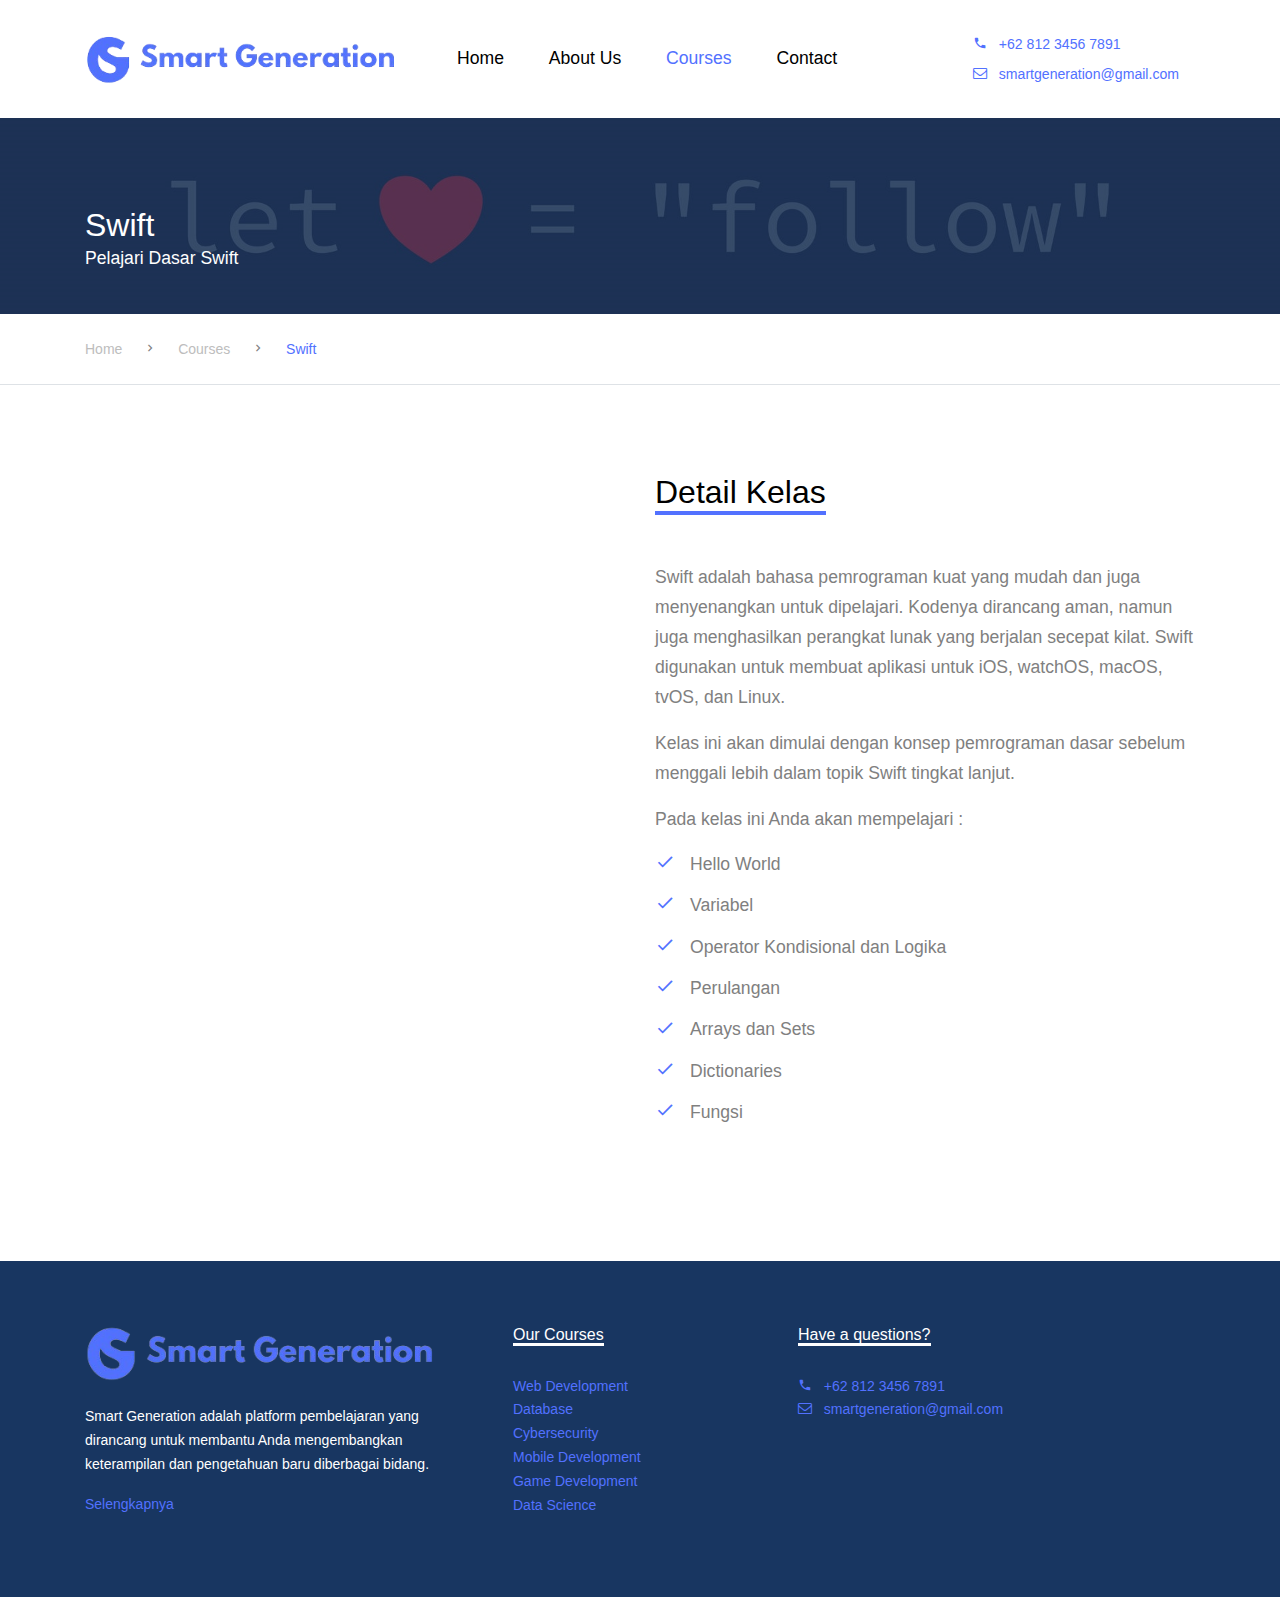
<file: course-swift.html>
<!DOCTYPE html>
<html lang="en">
  <head>
    <title>Smart Generation</title>
    <meta charset="utf-8">
    <meta name="viewport" content="width=device-width, initial-scale=1, shrink-to-fit=no">
    <link rel="icon" href="images/logo1.png" type="image/x-icon">
    <link rel="stylesheet" href="fonts/icomoon/style.css">
    <link rel="stylesheet" href="css/bootstrap.min.css">
    <link rel="stylesheet" href="css/owl.carousel.min.css">
    <link rel="stylesheet" href="fonts/flaticon/font/flaticon.css">
    <link rel="stylesheet" href="css/style.css">
  </head>
  <body data-spy="scroll" data-target=".site-navbar-target" data-offset="300">
    <div class="site-wrap">
      <!-- Navbar -->
      <header class="site-navbar py-4 js-sticky-header site-navbar-target" role="banner">
        <div class="container">
          <div class="d-flex align-items-center">
            <div class="site-logo">
              <a href="index.html" class="d-block">
                <img src="images/logo3.png" alt="Image" class="img-fluid dash-logo">
              </a>
            </div>
            <div class="mr-auto">
              <nav class="site-navigation position-relative text-right" role="navigation">
                <ul class="site-menu main-menu js-clone-nav mr-auto d-none d-lg-block">
                  <li>
                    <a href="index.html" class="nav-link text-left">Home</a>
                  </li>
                  <li>
                    <a href="about.html" class="nav-link text-left">About Us</a>
                  </li>
                  <li class="active">
                    <a href="courses.html" class="nav-link text-left">Courses</a>
                  </li>
                  <li>
                    <a href="contact.html" class="nav-link text-left">Contact</a>
                  </li>
                </ul>
              </nav>
            </div>
            <div class="ml-auto">
              <a href="#" class="small mr-3"><span class="icon-phone2 mr-2"></span> +62 812 3456 7891</a> <br>
              <a href="#" class="small mr-3"><span class="icon-envelope-o mr-2"></span> smartgeneration@gmail.com</a> 
            </div>
          </div>
        </div>
      </header>
      <div class="site-section ftco-subscribe-1 site-blocks-cover pb-4" style="background-image: url('images/swift_bg.jpg')">
        <div class="container">
          <div class="row align-items-end">
            <div class="col-lg-7">
              <h2 class="mb-0">Swift</h2>
              <p>Pelajari Dasar Swift</p>
            </div>
          </div>
        </div>
      </div> 
      <div class="custom-breadcrumns border-bottom">
        <div class="container">
          <a href="index.html">Home</a>
          <span class="mx-3 icon-keyboard_arrow_right"></span>
          <a href="courses.html">Courses</a>
          <span class="mx-3 icon-keyboard_arrow_right"></span>
          <span class="current">Swift</span>
        </div>
      </div>
      <div class="site-section">
        <div class="container">
          <div class="row justify-content-center align-items-center">
            <div class="col-md-5 mb-4">
              <iframe width="475" height="275" src="https://www.youtube.com/embed/xfvdxQJj7Vw?autoplay=1&mute=1" frameborder="0" allow="accelerometer; autoplay; clipboard-write; encrypted-media; gyroscope; picture-in-picture; web-share" allowfullscreen></iframe>
            </div>
            <div class="col-lg-6 ml-auto align-self-center">
              <h2 class="section-title-underline mb-5">
                <span>Detail Kelas</span>
              </h2>
              <p>Swift adalah bahasa pemrograman kuat yang mudah dan juga menyenangkan untuk dipelajari. Kodenya dirancang aman, namun juga menghasilkan perangkat lunak yang berjalan secepat kilat. Swift digunakan untuk membuat aplikasi untuk iOS, watchOS, macOS, tvOS, dan Linux.</p>
              <p>Kelas ini akan dimulai dengan konsep pemrograman dasar sebelum menggali lebih dalam topik Swift tingkat lanjut.</p>
              <p>Pada kelas ini Anda akan mempelajari :</p>
              <ul class="ul-check primary list-unstyled mb-5">
                <li>Hello World</li>
                <li>Variabel</li>
                <li>Operator Kondisional dan Logika</li>
                <li>Perulangan</li>
                <li>Arrays dan Sets</li>
                <li>Dictionaries</li>
                <li>Fungsi</li>
              </ul>
            </div>
          </div>
        </div>
      </div>

      <!-- Footer -->
      <div class="footer">
        <div class="container">
          <div class="row">
            <div class="col-lg-4">
              <p class="mb-4"><img src="images/logo3.png" alt="Image" class="img-fluid"></p>
              <p>Smart Generation adalah platform pembelajaran yang dirancang untuk membantu Anda mengembangkan keterampilan dan pengetahuan baru diberbagai bidang. </p>  
              <p><a href="about.html">Selengkapnya</a></p>
            </div>
            <div class="col-lg-3 ml-5">
              <h3 class="footer-heading"><span>Our Courses</span></h3>
              <ul class="list-unstyled">
                <li><a href="#">Web Development</a></li>
                <li><a href="#">Database</a></li>
                <li><a href="#">Cybersecurity</a></li>
                <li><a href="#">Mobile Development</a></li>
                <li><a href="#">Game Development</a></li>
                <li><a href="#">Data Science</a></li>
              </ul>
            </div>
            <div class="col-lg-4">
              <h3 class="footer-heading"><span>Have a questions?</span></h3>
              <ul class="list-unstyled">
                <li><a href="#"><span class="icon-phone2 mr-2"></span> +62 812 3456 7891</a></li>
                <li><a href="#"><span class="icon-envelope-o mr-2"></span> smartgeneration@gmail.com</a> </li>
              </ul>
            </div>
          </div>
        </div>
      </div>
    </div>

    <!-- loader -->
    <div id="loader" class="show fullscreen"><svg class="circular" width="48px" height="48px"><circle class="path-bg" cx="24" cy="24" r="22" fill="none" stroke-width="4" stroke="#eeeeee"/><circle class="path" cx="24" cy="24" r="22" fill="none" stroke-width="4" stroke-miterlimit="10" stroke="#5271FF"/></svg></div>

    <script src="js/jquery-3.3.1.min.js"></script>
    <script src="js/jquery-migrate-3.0.1.min.js"></script>
    <script src="js/jquery-ui.js"></script>
    <script src="js/owl.carousel.min.js"></script>
    <script src="js/jquery.stellar.min.js"></script>
    <script src="js/jquery.countdown.min.js"></script>
    <script src="js/aos.js"></script>
    <script src="js/jquery.sticky.js"></script>
    <script src="js/main.js"></script>
  </body>
</html>
</file>
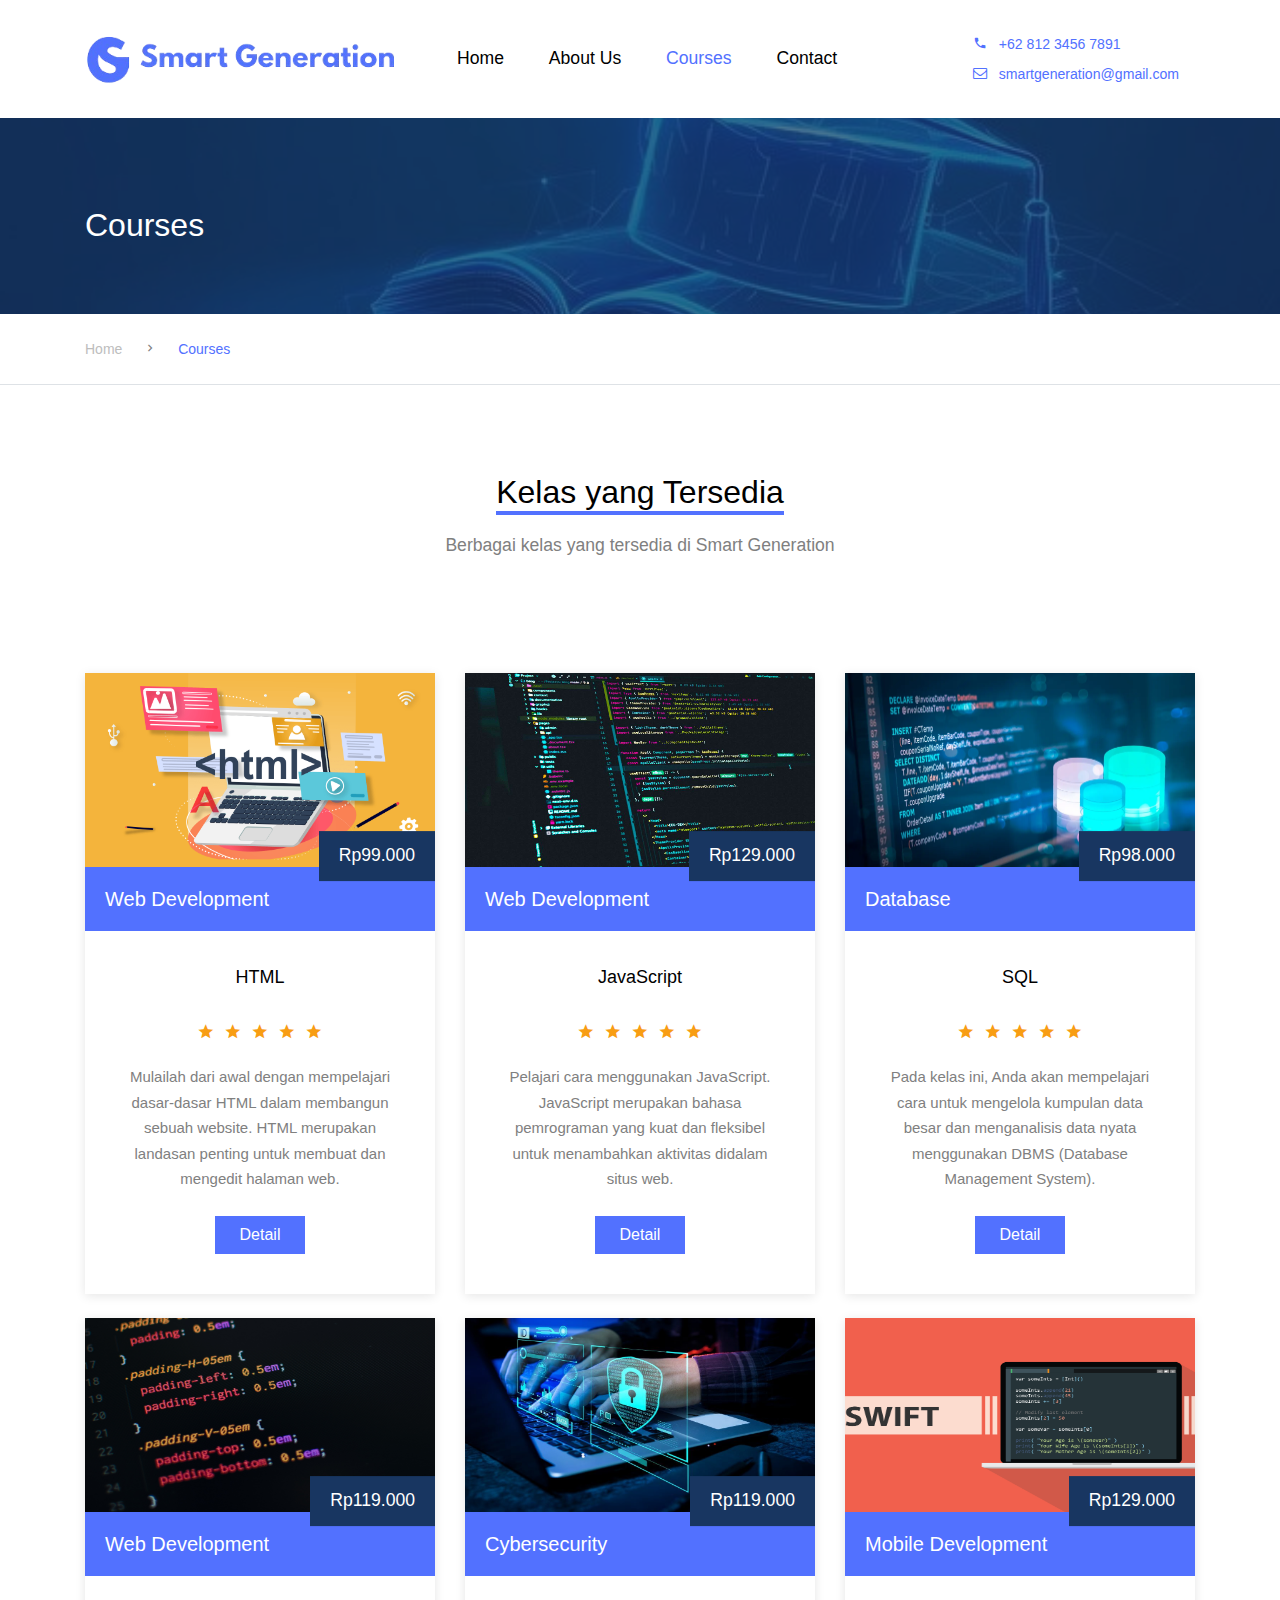
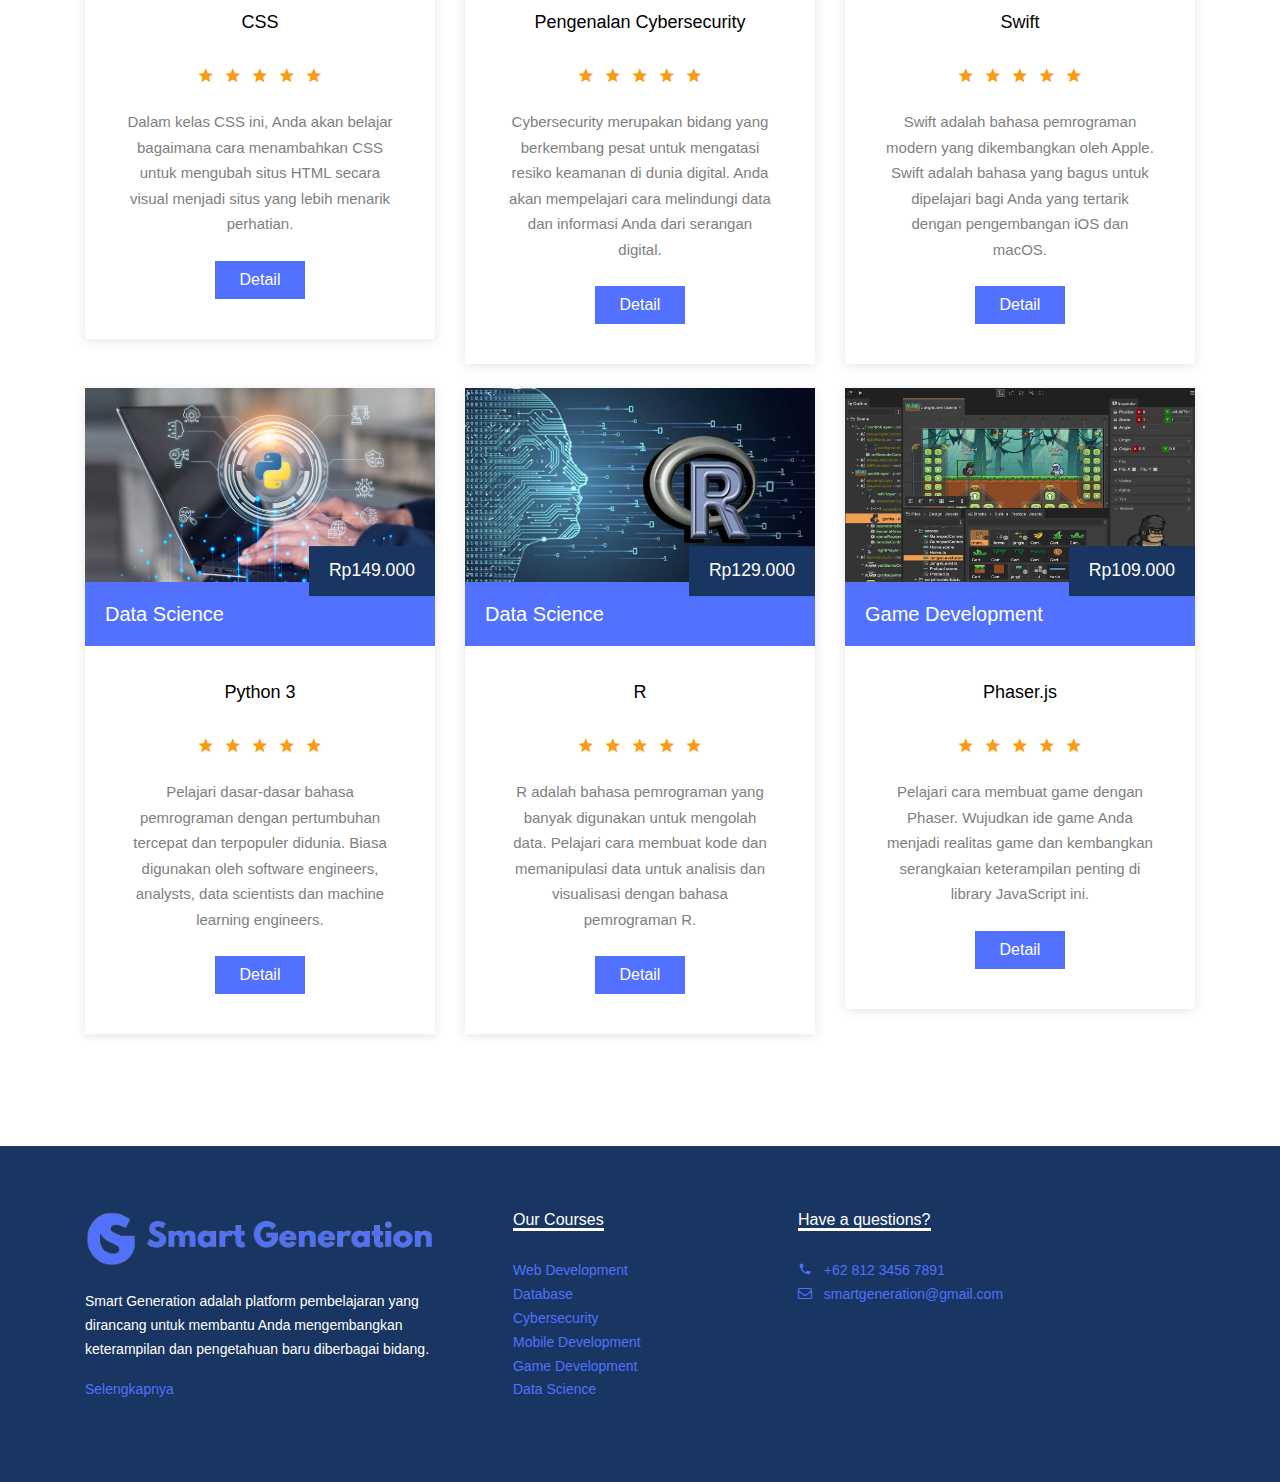
<file: courses.html>
<!DOCTYPE html>
<html lang="en">
  <head>
    <title>Smart Generation</title>
    <meta charset="utf-8">
    <meta name="viewport" content="width=device-width, initial-scale=1, shrink-to-fit=no">
    <link rel="icon" href="images/logo1.png" type="image/x-icon">
    <link rel="stylesheet" href="fonts/icomoon/style.css">
    <link rel="stylesheet" href="css/bootstrap.min.css">
    <link rel="stylesheet" href="css/owl.carousel.min.css">
    <link rel="stylesheet" href="fonts/flaticon/font/flaticon.css">
    <link rel="stylesheet" href="css/style.css">
  </head>
  <body data-spy="scroll" data-target=".site-navbar-target" data-offset="300">
    <div class="site-wrap">
      <!-- Navbar -->
      <header class="site-navbar py-4 js-sticky-header site-navbar-target" role="banner">
        <div class="container">
          <div class="d-flex align-items-center">
            <div class="site-logo">
              <a href="index.html" class="d-block">
                <img src="images/logo3.png" alt="Image" class="img-fluid dash-logo">
              </a>
            </div>
            <div class="mr-auto">
              <nav class="site-navigation position-relative text-right" role="navigation">
                <ul class="site-menu main-menu js-clone-nav mr-auto d-none d-lg-block">
                  <li>
                    <a href="index.html" class="nav-link text-left">Home</a>
                  </li>
                  <li>
                    <a href="about.html" class="nav-link text-left">About Us</a>
                  </li>
                  <li class="active">
                    <a href="courses.html" class="nav-link text-left">Courses</a>
                  </li>
                  <li>
                      <a href="contact.html" class="nav-link text-left">Contact</a>
                    </li>
                </ul>
              </nav>
            </div>
            <div class="ml-auto">
              <a href="#" class="small mr-3"><span class="icon-phone2 mr-2"></span> +62 812 3456 7891</a> <br>
              <a href="#" class="small mr-3"><span class="icon-envelope-o mr-2"></span> smartgeneration@gmail.com</a> 
            </div>
          </div>
        </div>
      </header>
      <div class="site-section ftco-subscribe-1 site-blocks-cover pb-4" style="background-image: url('images/courses.jpg')">
        <div class="container">
          <div class="row align-items-end">
            <div class="col-lg-7">
              <h2 class="mb-0">Courses</h2>
              <p>&nbsp;</p>
            </div>
          </div>
        </div>
      </div>
      <div class="custom-breadcrumns border-bottom">
        <div class="container">
          <a href="index.html">Home</a>
          <span class="mx-3 icon-keyboard_arrow_right"></span>
          <span class="current">Courses</span>
        </div>
      </div>
      <div class="site-section">
        <div class="container">
          <div class="row mb-5 justify-content-center text-center">
            <div class="col-lg-6 mb-5">
              <h2 class="section-title-underline mb-3">
                <span>Kelas yang Tersedia</span>
              </h2>
              <p>Berbagai kelas yang tersedia di Smart Generation</p>
            </div>
          </div>
          <div class="row">
            <div class="col-lg-4 col-md-6 mb-4">
              <div class="course-1-item">
                <figure class="thumnail">
                  <a href="course-html.html"><img src="images/html.png" alt="Image" class="img-fluid-course"></a>
                  <div class="price">Rp99.000</div>
                  <div class="category"><h3>Web Development</h3></div>  
                </figure>
                <div class="course-1-content pb-4">
                  <h2>HTML</h2>
                  <div class="rating text-center mb-3">
                    <span class="icon-star2 text-warning"></span>
                    <span class="icon-star2 text-warning"></span>
                    <span class="icon-star2 text-warning"></span>
                    <span class="icon-star2 text-warning"></span>
                    <span class="icon-star2 text-warning"></span>
                  </div>
                  <p class="desc mb-4">Mulailah dari awal dengan mempelajari dasar-dasar HTML dalam membangun sebuah website. HTML merupakan landasan penting untuk membuat dan mengedit halaman web.</p>
                  <p><a href="course-html.html" class="btn btn-primary rounded-0 px-4">Detail</a></p>
                </div>
              </div>
            </div>
            <div class="col-lg-4 col-md-6 mb-4">
              <div class="course-1-item">
                <figure class="thumnail">
                  <a href="course-javascript.html"><img src="images/javascript.jpeg" alt="Image" class="img-fluid-course"></a>
                  <div class="price">Rp129.000</div>
                  <div class="category"><h3>Web Development</h3></div>  
                </figure>
                <div class="course-1-content pb-4">
                  <h2>JavaScript</h2>
                  <div class="rating text-center mb-3">
                    <span class="icon-star2 text-warning"></span>
                    <span class="icon-star2 text-warning"></span>
                    <span class="icon-star2 text-warning"></span>
                    <span class="icon-star2 text-warning"></span>
                    <span class="icon-star2 text-warning"></span>
                  </div>
                  <p class="desc mb-4">Pelajari cara menggunakan JavaScript. JavaScript merupakan bahasa pemrograman yang kuat dan fleksibel untuk menambahkan aktivitas didalam situs web.</p>
                  <p><a href="course-javascript.html" class="btn btn-primary rounded-0 px-4">Detail</a></p>
                </div>
              </div>
            </div>
            <div class="col-lg-4 col-md-6 mb-4">
              <div class="course-1-item">
                <figure class="thumnail">
                  <a href="course-sql.html"><img src="images/sql.jpg" alt="Image" class="img-fluid-course"></a>
                  <div class="price">Rp98.000</div>
                  <div class="category"><h3>Database</h3></div>  
                </figure>
                <div class="course-1-content pb-4">
                  <h2>SQL</h2>
                  <div class="rating text-center mb-3">
                    <span class="icon-star2 text-warning"></span>
                    <span class="icon-star2 text-warning"></span>
                    <span class="icon-star2 text-warning"></span>
                    <span class="icon-star2 text-warning"></span>
                    <span class="icon-star2 text-warning"></span>
                  </div>
                  <p class="desc mb-4">Pada kelas ini, Anda akan mempelajari cara untuk mengelola kumpulan data besar dan menganalisis data nyata menggunakan DBMS (Database Management System).</p>
                  <p><a href="course-sql.html" class="btn btn-primary rounded-0 px-4">Detail</a></p>
                </div>
              </div>
            </div>
            <div class="col-lg-4 col-md-6 mb-4">
              <div class="course-1-item">
                <figure class="thumnail">
                  <a href="course-css.html"><img src="images/css.jpg" alt="Image" class="img-fluid-course"></a>
                  <div class="price">Rp119.000</div>
                  <div class="category"><h3>Web Development</h3></div>  
                </figure>
                <div class="course-1-content pb-4">
                  <h2>CSS</h2>
                  <div class="rating text-center mb-3">
                    <span class="icon-star2 text-warning"></span>
                    <span class="icon-star2 text-warning"></span>
                    <span class="icon-star2 text-warning"></span>
                    <span class="icon-star2 text-warning"></span>
                    <span class="icon-star2 text-warning"></span>
                  </div>
                  <p class="desc mb-4">Dalam kelas CSS ini, Anda akan belajar bagaimana cara menambahkan CSS untuk mengubah situs HTML secara visual menjadi situs yang lebih menarik perhatian.</p>
                  <p><a href="course-css.html" class="btn btn-primary rounded-0 px-4">Detail</a></p>
                </div>
              </div>
            </div>
            <div class="col-lg-4 col-md-6 mb-4">
              <div class="course-1-item">
                <figure class="thumnail">
                  <a href="course-cyber.html"><img src="images/cybersecurity.jpeg" alt="Image" class="img-fluid-course"></a>
                  <div class="price">Rp119.000</div>
                  <div class="category"><h3>Cybersecurity</h3></div>  
                </figure>
                <div class="course-1-content pb-4">
                  <h2>Pengenalan Cybersecurity</h2>
                  <div class="rating text-center mb-3">
                    <span class="icon-star2 text-warning"></span>
                    <span class="icon-star2 text-warning"></span>
                    <span class="icon-star2 text-warning"></span>
                    <span class="icon-star2 text-warning"></span>
                    <span class="icon-star2 text-warning"></span>
                  </div>
                  <p class="desc mb-4">Cybersecurity merupakan bidang yang berkembang pesat untuk mengatasi resiko keamanan di dunia digital. Anda akan mempelajari cara melindungi data dan informasi Anda dari serangan digital.</p>
                  <p><a href="course-cyber.html" class="btn btn-primary rounded-0 px-4">Detail</a></p>
                </div>
              </div>
            </div>
            <div class="col-lg-4 col-md-6 mb-4">
              <div class="course-1-item">
                <figure class="thumnail">
                  <a href="course-swift.html"><img src="images/swift.png" alt="Image" class="img-fluid-course"></a>
                  <div class="price">Rp129.000</div>
                  <div class="category"><h3>Mobile Development</h3></div>
                </figure>
                <div class="course-1-content pb-4">
                  <h2>Swift</h2>
                  <div class="rating text-center mb-3">
                    <span class="icon-star2 text-warning"></span>
                    <span class="icon-star2 text-warning"></span>
                    <span class="icon-star2 text-warning"></span>
                    <span class="icon-star2 text-warning"></span>
                    <span class="icon-star2 text-warning"></span>
                  </div>
                  <p class="desc mb-4">Swift adalah bahasa pemrograman modern yang dikembangkan oleh Apple. Swift adalah bahasa yang bagus untuk dipelajari bagi Anda yang tertarik dengan pengembangan iOS dan macOS.</p>
                  <p><a href="course-swift.html" class="btn btn-primary rounded-0 px-4">Detail</a></p>
                </div>
              </div>
            </div>
            <div class="col-lg-4 col-md-6 mb-4">
              <div class="course-1-item">
                <figure class="thumnail">
                  <a href="course-python.html"><img src="images/phyton.jpg" alt="Image" class="img-fluid-course"></a>
                  <div class="price">Rp149.000</div>
                  <div class="category"><h3>Data Science</h3></div>
                </figure>
                <div class="course-1-content pb-4">
                  <h2>Python 3</h2>
                  <div class="rating text-center mb-3">
                    <span class="icon-star2 text-warning"></span>
                    <span class="icon-star2 text-warning"></span>
                    <span class="icon-star2 text-warning"></span>
                    <span class="icon-star2 text-warning"></span>
                    <span class="icon-star2 text-warning"></span>
                  </div>
                  <p class="desc mb-4">Pelajari dasar-dasar bahasa pemrograman dengan pertumbuhan tercepat dan terpopuler didunia. Biasa digunakan oleh software engineers, analysts, data scientists dan machine learning engineers.</p>
                  <p><a href="course-python.html" class="btn btn-primary rounded-0 px-4">Detail</a></p>
                </div>
              </div>
            </div>
            <div class="col-lg-4 col-md-6 mb-4">
              <div class="course-1-item">
                <figure class="thumnail">
                  <a href="course-r.html"><img src="images/r.jpg" alt="Image" class="img-fluid-course"></a>
                  <div class="price">Rp129.000</div>
                  <div class="category"><h3>Data Science</h3></div>
                </figure>
                <div class="course-1-content pb-4">
                  <h2>R</h2>
                  <div class="rating text-center mb-3">
                    <span class="icon-star2 text-warning"></span>
                    <span class="icon-star2 text-warning"></span>
                    <span class="icon-star2 text-warning"></span>
                    <span class="icon-star2 text-warning"></span>
                    <span class="icon-star2 text-warning"></span>
                  </div>
                  <p class="desc mb-4">R adalah bahasa pemrograman yang banyak digunakan untuk mengolah data. Pelajari cara membuat kode dan memanipulasi data untuk analisis dan visualisasi dengan bahasa pemrograman R.</p>
                  <p><a href="course-r.html" class="btn btn-primary rounded-0 px-4">Detail</a></p>
                </div>
              </div>
            </div>
            <div class="col-lg-4 col-md-6 mb-4">
              <div class="course-1-item">
                <figure class="thumnail">
                  <a href="course-phaser.html"><img src="images/phaser.jpeg" alt="Image" class="img-fluid-course"></a>
                  <div class="price">Rp109.000</div>
                  <div class="category"><h3>Game Development</h3></div>
                </figure>
                <div class="course-1-content pb-4">
                  <h2>Phaser.js</h2>
                  <div class="rating text-center mb-3">
                    <span class="icon-star2 text-warning"></span>
                    <span class="icon-star2 text-warning"></span>
                    <span class="icon-star2 text-warning"></span>
                    <span class="icon-star2 text-warning"></span>
                    <span class="icon-star2 text-warning"></span>
                  </div>
                  <p class="desc mb-4">Pelajari cara membuat game dengan Phaser. Wujudkan ide game Anda menjadi realitas game dan kembangkan serangkaian keterampilan penting di library JavaScript ini.</p>
                  <p><a href="course-phaser.html" class="btn btn-primary rounded-0 px-4">Detail</a></p>
                </div>
              </div>
            </div>
          </div>
        </div>
      </div>

      <!-- Footer -->
      <div class="footer">
        <div class="container">
          <div class="row">
            <div class="col-lg-4">
              <p class="mb-4"><img src="images/logo3.png" alt="Image" class="img-fluid"></p>
              <p>Smart Generation adalah platform pembelajaran yang dirancang untuk membantu Anda mengembangkan keterampilan dan pengetahuan baru diberbagai bidang. </p>  
              <p><a href="about.html">Selengkapnya</a></p>
            </div>
            <div class="col-lg-3 ml-5">
              <h3 class="footer-heading"><span>Our Courses</span></h3>
              <ul class="list-unstyled">
                <li><a href="#">Web Development</a></li>
                <li><a href="#">Database</a></li>
                <li><a href="#">Cybersecurity</a></li>
                <li><a href="#">Mobile Development</a></li>
                <li><a href="#">Game Development</a></li>
                <li><a href="#">Data Science</a></li>
              </ul>
            </div>
            <div class="col-lg-4">
              <h3 class="footer-heading"><span>Have a questions?</span></h3>
              <ul class="list-unstyled">
                <li><a href="#"><span class="icon-phone2 mr-2"></span> +62 812 3456 7891</a></li>
                <li><a href="#"><span class="icon-envelope-o mr-2"></span> smartgeneration@gmail.com</a> </li>
              </ul>
            </div>
          </div>
        </div>
      </div>
    </div>

    <!-- loader -->
    <div id="loader" class="show fullscreen"><svg class="circular" width="48px" height="48px"><circle class="path-bg" cx="24" cy="24" r="22" fill="none" stroke-width="4" stroke="#eeeeee"/><circle class="path" cx="24" cy="24" r="22" fill="none" stroke-width="4" stroke-miterlimit="10" stroke="#5271FF"/></svg></div>

    <script src="js/jquery-3.3.1.min.js"></script>
    <script src="js/jquery-migrate-3.0.1.min.js"></script>
    <script src="js/jquery-ui.js"></script>
    <script src="js/owl.carousel.min.js"></script>
    <script src="js/jquery.stellar.min.js"></script>
    <script src="js/jquery.countdown.min.js"></script>
    <script src="js/aos.js"></script>
    <script src="js/jquery.sticky.js"></script>
    <script src="js/main.js"></script>
  </body>
</html>
</file>
<file: fonts/icomoon/style.css>
@font-face {
  font-family: 'icomoon';
  src:  url('fonts/icomoon.eot?10si43');
  src:  url('fonts/icomoon.eot?10si43#iefix') format('embedded-opentype'),
    url('fonts/icomoon.ttf?10si43') format('truetype'),
    url('fonts/icomoon.woff?10si43') format('woff'),
    url('fonts/icomoon.svg?10si43#icomoon') format('svg');
  font-weight: normal;
  font-style: normal;
}

[class^="icon-"], [class*=" icon-"] {
  /* use !important to prevent issues with browser extensions that change fonts */
  font-family: 'icomoon' !important;
  speak: none;
  font-style: normal;
  font-weight: normal;
  font-variant: normal;
  text-transform: none;
  line-height: 1;

  /* Better Font Rendering =========== */
  -webkit-font-smoothing: antialiased;
  -moz-osx-font-smoothing: grayscale;
}

.icon-asterisk:before {
  content: "\f069";
}
.icon-plus:before {
  content: "\f067";
}
.icon-question:before {
  content: "\f128";
}
.icon-minus:before {
  content: "\f068";
}
.icon-glass:before {
  content: "\f000";
}
.icon-music:before {
  content: "\f001";
}
.icon-search:before {
  content: "\f002";
}
.icon-envelope-o:before {
  content: "\f003";
}
.icon-heart:before {
  content: "\f004";
}
.icon-star:before {
  content: "\f005";
}
.icon-star-o:before {
  content: "\f006";
}
.icon-user:before {
  content: "\f007";
}
.icon-film:before {
  content: "\f008";
}
.icon-th-large:before {
  content: "\f009";
}
.icon-th:before {
  content: "\f00a";
}
.icon-th-list:before {
  content: "\f00b";
}
.icon-check:before {
  content: "\f00c";
}
.icon-close:before {
  content: "\f00d";
}
.icon-remove:before {
  content: "\f00d";
}
.icon-times:before {
  content: "\f00d";
}
.icon-search-plus:before {
  content: "\f00e";
}
.icon-search-minus:before {
  content: "\f010";
}
.icon-power-off:before {
  content: "\f011";
}
.icon-signal:before {
  content: "\f012";
}
.icon-cog:before {
  content: "\f013";
}
.icon-gear:before {
  content: "\f013";
}
.icon-trash-o:before {
  content: "\f014";
}
.icon-home:before {
  content: "\f015";
}
.icon-file-o:before {
  content: "\f016";
}
.icon-clock-o:before {
  content: "\f017";
}
.icon-road:before {
  content: "\f018";
}
.icon-download:before {
  content: "\f019";
}
.icon-arrow-circle-o-down:before {
  content: "\f01a";
}
.icon-arrow-circle-o-up:before {
  content: "\f01b";
}
.icon-inbox:before {
  content: "\f01c";
}
.icon-play-circle-o:before {
  content: "\f01d";
}
.icon-repeat:before {
  content: "\f01e";
}
.icon-rotate-right:before {
  content: "\f01e";
}
.icon-refresh:before {
  content: "\f021";
}
.icon-list-alt:before {
  content: "\f022";
}
.icon-lock:before {
  content: "\f023";
}
.icon-flag:before {
  content: "\f024";
}
.icon-headphones:before {
  content: "\f025";
}
.icon-volume-off:before {
  content: "\f026";
}
.icon-volume-down:before {
  content: "\f027";
}
.icon-volume-up:before {
  content: "\f028";
}
.icon-qrcode:before {
  content: "\f029";
}
.icon-barcode:before {
  content: "\f02a";
}
.icon-tag:before {
  content: "\f02b";
}
.icon-tags:before {
  content: "\f02c";
}
.icon-book:before {
  content: "\f02d";
}
.icon-bookmark:before {
  content: "\f02e";
}
.icon-print:before {
  content: "\f02f";
}
.icon-camera:before {
  content: "\f030";
}
.icon-font:before {
  content: "\f031";
}
.icon-bold:before {
  content: "\f032";
}
.icon-italic:before {
  content: "\f033";
}
.icon-text-height:before {
  content: "\f034";
}
.icon-text-width:before {
  content: "\f035";
}
.icon-align-left:before {
  content: "\f036";
}
.icon-align-center:before {
  content: "\f037";
}
.icon-align-right:before {
  content: "\f038";
}
.icon-align-justify:before {
  content: "\f039";
}
.icon-list:before {
  content: "\f03a";
}
.icon-dedent:before {
  content: "\f03b";
}
.icon-outdent:before {
  content: "\f03b";
}
.icon-indent:before {
  content: "\f03c";
}
.icon-video-camera:before {
  content: "\f03d";
}
.icon-image:before {
  content: "\f03e";
}
.icon-photo:before {
  content: "\f03e";
}
.icon-picture-o:before {
  content: "\f03e";
}
.icon-pencil:before {
  content: "\f040";
}
.icon-map-marker:before {
  content: "\f041";
}
.icon-adjust:before {
  content: "\f042";
}
.icon-tint:before {
  content: "\f043";
}
.icon-edit:before {
  content: "\f044";
}
.icon-pencil-square-o:before {
  content: "\f044";
}
.icon-share-square-o:before {
  content: "\f045";
}
.icon-check-square-o:before {
  content: "\f046";
}
.icon-arrows:before {
  content: "\f047";
}
.icon-step-backward:before {
  content: "\f048";
}
.icon-fast-backward:before {
  content: "\f049";
}
.icon-backward:before {
  content: "\f04a";
}
.icon-play:before {
  content: "\f04b";
}
.icon-pause:before {
  content: "\f04c";
}
.icon-stop:before {
  content: "\f04d";
}
.icon-forward:before {
  content: "\f04e";
}
.icon-fast-forward:before {
  content: "\f050";
}
.icon-step-forward:before {
  content: "\f051";
}
.icon-eject:before {
  content: "\f052";
}
.icon-chevron-left:before {
  content: "\f053";
}
.icon-chevron-right:before {
  content: "\f054";
}
.icon-plus-circle:before {
  content: "\f055";
}
.icon-minus-circle:before {
  content: "\f056";
}
.icon-times-circle:before {
  content: "\f057";
}
.icon-check-circle:before {
  content: "\f058";
}
.icon-question-circle:before {
  content: "\f059";
}
.icon-info-circle:before {
  content: "\f05a";
}
.icon-crosshairs:before {
  content: "\f05b";
}
.icon-times-circle-o:before {
  content: "\f05c";
}
.icon-check-circle-o:before {
  content: "\f05d";
}
.icon-ban:before {
  content: "\f05e";
}
.icon-arrow-left:before {
  content: "\f060";
}
.icon-arrow-right:before {
  content: "\f061";
}
.icon-arrow-up:before {
  content: "\f062";
}
.icon-arrow-down:before {
  content: "\f063";
}
.icon-mail-forward:before {
  content: "\f064";
}
.icon-share:before {
  content: "\f064";
}
.icon-expand:before {
  content: "\f065";
}
.icon-compress:before {
  content: "\f066";
}
.icon-exclamation-circle:before {
  content: "\f06a";
}
.icon-gift:before {
  content: "\f06b";
}
.icon-leaf:before {
  content: "\f06c";
}
.icon-fire:before {
  content: "\f06d";
}
.icon-eye:before {
  content: "\f06e";
}
.icon-eye-slash:before {
  content: "\f070";
}
.icon-exclamation-triangle:before {
  content: "\f071";
}
.icon-warning:before {
  content: "\f071";
}
.icon-plane:before {
  content: "\f072";
}
.icon-calendar:before {
  content: "\f073";
}
.icon-random:before {
  content: "\f074";
}
.icon-comment:before {
  content: "\f075";
}
.icon-magnet:before {
  content: "\f076";
}
.icon-chevron-up:before {
  content: "\f077";
}
.icon-chevron-down:before {
  content: "\f078";
}
.icon-retweet:before {
  content: "\f079";
}
.icon-shopping-cart:before {
  content: "\f07a";
}
.icon-folder:before {
  content: "\f07b";
}
.icon-folder-open:before {
  content: "\f07c";
}
.icon-arrows-v:before {
  content: "\f07d";
}
.icon-arrows-h:before {
  content: "\f07e";
}
.icon-bar-chart:before {
  content: "\f080";
}
.icon-bar-chart-o:before {
  content: "\f080";
}
.icon-twitter-square:before {
  content: "\f081";
}
.icon-facebook-square:before {
  content: "\f082";
}
.icon-camera-retro:before {
  content: "\f083";
}
.icon-key:before {
  content: "\f084";
}
.icon-cogs:before {
  content: "\f085";
}
.icon-gears:before {
  content: "\f085";
}
.icon-comments:before {
  content: "\f086";
}
.icon-thumbs-o-up:before {
  content: "\f087";
}
.icon-thumbs-o-down:before {
  content: "\f088";
}
.icon-star-half:before {
  content: "\f089";
}
.icon-heart-o:before {
  content: "\f08a";
}
.icon-sign-out:before {
  content: "\f08b";
}
.icon-linkedin-square:before {
  content: "\f08c";
}
.icon-thumb-tack:before {
  content: "\f08d";
}
.icon-external-link:before {
  content: "\f08e";
}
.icon-sign-in:before {
  content: "\f090";
}
.icon-trophy:before {
  content: "\f091";
}
.icon-github-square:before {
  content: "\f092";
}
.icon-upload:before {
  content: "\f093";
}
.icon-lemon-o:before {
  content: "\f094";
}
.icon-phone:before {
  content: "\f095";
}
.icon-square-o:before {
  content: "\f096";
}
.icon-bookmark-o:before {
  content: "\f097";
}
.icon-phone-square:before {
  content: "\f098";
}
.icon-twitter:before {
  content: "\f099";
}
.icon-facebook:before {
  content: "\f09a";
}
.icon-facebook-f:before {
  content: "\f09a";
}
.icon-github:before {
  content: "\f09b";
}
.icon-unlock:before {
  content: "\f09c";
}
.icon-credit-card:before {
  content: "\f09d";
}
.icon-feed:before {
  content: "\f09e";
}
.icon-rss:before {
  content: "\f09e";
}
.icon-hdd-o:before {
  content: "\f0a0";
}
.icon-bullhorn:before {
  content: "\f0a1";
}
.icon-bell-o:before {
  content: "\f0a2";
}
.icon-certificate:before {
  content: "\f0a3";
}
.icon-hand-o-right:before {
  content: "\f0a4";
}
.icon-hand-o-left:before {
  content: "\f0a5";
}
.icon-hand-o-up:before {
  content: "\f0a6";
}
.icon-hand-o-down:before {
  content: "\f0a7";
}
.icon-arrow-circle-left:before {
  content: "\f0a8";
}
.icon-arrow-circle-right:before {
  content: "\f0a9";
}
.icon-arrow-circle-up:before {
  content: "\f0aa";
}
.icon-arrow-circle-down:before {
  content: "\f0ab";
}
.icon-globe:before {
  content: "\f0ac";
}
.icon-wrench:before {
  content: "\f0ad";
}
.icon-tasks:before {
  content: "\f0ae";
}
.icon-filter:before {
  content: "\f0b0";
}
.icon-briefcase:before {
  content: "\f0b1";
}
.icon-arrows-alt:before {
  content: "\f0b2";
}
.icon-group:before {
  content: "\f0c0";
}
.icon-users:before {
  content: "\f0c0";
}
.icon-chain:before {
  content: "\f0c1";
}
.icon-link:before {
  content: "\f0c1";
}
.icon-cloud:before {
  content: "\f0c2";
}
.icon-flask:before {
  content: "\f0c3";
}
.icon-cut:before {
  content: "\f0c4";
}
.icon-scissors:before {
  content: "\f0c4";
}
.icon-copy:before {
  content: "\f0c5";
}
.icon-files-o:before {
  content: "\f0c5";
}
.icon-paperclip:before {
  content: "\f0c6";
}
.icon-floppy-o:before {
  content: "\f0c7";
}
.icon-save:before {
  content: "\f0c7";
}
.icon-square:before {
  content: "\f0c8";
}
.icon-bars:before {
  content: "\f0c9";
}
.icon-navicon:before {
  content: "\f0c9";
}
.icon-reorder:before {
  content: "\f0c9";
}
.icon-list-ul:before {
  content: "\f0ca";
}
.icon-list-ol:before {
  content: "\f0cb";
}
.icon-strikethrough:before {
  content: "\f0cc";
}
.icon-underline:before {
  content: "\f0cd";
}
.icon-table:before {
  content: "\f0ce";
}
.icon-magic:before {
  content: "\f0d0";
}
.icon-truck:before {
  content: "\f0d1";
}
.icon-pinterest:before {
  content: "\f0d2";
}
.icon-pinterest-square:before {
  content: "\f0d3";
}
.icon-google-plus-square:before {
  content: "\f0d4";
}
.icon-google-plus:before {
  content: "\f0d5";
}
.icon-money:before {
  content: "\f0d6";
}
.icon-caret-down:before {
  content: "\f0d7";
}
.icon-caret-up:before {
  content: "\f0d8";
}
.icon-caret-left:before {
  content: "\f0d9";
}
.icon-caret-right:before {
  content: "\f0da";
}
.icon-columns:before {
  content: "\f0db";
}
.icon-sort:before {
  content: "\f0dc";
}
.icon-unsorted:before {
  content: "\f0dc";
}
.icon-sort-desc:before {
  content: "\f0dd";
}
.icon-sort-down:before {
  content: "\f0dd";
}
.icon-sort-asc:before {
  content: "\f0de";
}
.icon-sort-up:before {
  content: "\f0de";
}
.icon-envelope:before {
  content: "\f0e0";
}
.icon-linkedin:before {
  content: "\f0e1";
}
.icon-rotate-left:before {
  content: "\f0e2";
}
.icon-undo:before {
  content: "\f0e2";
}
.icon-gavel:before {
  content: "\f0e3";
}
.icon-legal:before {
  content: "\f0e3";
}
.icon-dashboard:before {
  content: "\f0e4";
}
.icon-tachometer:before {
  content: "\f0e4";
}
.icon-comment-o:before {
  content: "\f0e5";
}
.icon-comments-o:before {
  content: "\f0e6";
}
.icon-bolt:before {
  content: "\f0e7";
}
.icon-flash:before {
  content: "\f0e7";
}
.icon-sitemap:before {
  content: "\f0e8";
}
.icon-umbrella:before {
  content: "\f0e9";
}
.icon-clipboard:before {
  content: "\f0ea";
}
.icon-paste:before {
  content: "\f0ea";
}
.icon-lightbulb-o:before {
  content: "\f0eb";
}
.icon-exchange:before {
  content: "\f0ec";
}
.icon-cloud-download:before {
  content: "\f0ed";
}
.icon-cloud-upload:before {
  content: "\f0ee";
}
.icon-user-md:before {
  content: "\f0f0";
}
.icon-stethoscope:before {
  content: "\f0f1";
}
.icon-suitcase:before {
  content: "\f0f2";
}
.icon-bell:before {
  content: "\f0f3";
}
.icon-coffee:before {
  content: "\f0f4";
}
.icon-cutlery:before {
  content: "\f0f5";
}
.icon-file-text-o:before {
  content: "\f0f6";
}
.icon-building-o:before {
  content: "\f0f7";
}
.icon-hospital-o:before {
  content: "\f0f8";
}
.icon-ambulance:before {
  content: "\f0f9";
}
.icon-medkit:before {
  content: "\f0fa";
}
.icon-fighter-jet:before {
  content: "\f0fb";
}
.icon-beer:before {
  content: "\f0fc";
}
.icon-h-square:before {
  content: "\f0fd";
}
.icon-plus-square:before {
  content: "\f0fe";
}
.icon-angle-double-left:before {
  content: "\f100";
}
.icon-angle-double-right:before {
  content: "\f101";
}
.icon-angle-double-up:before {
  content: "\f102";
}
.icon-angle-double-down:before {
  content: "\f103";
}
.icon-angle-left:before {
  content: "\f104";
}
.icon-angle-right:before {
  content: "\f105";
}
.icon-angle-up:before {
  content: "\f106";
}
.icon-angle-down:before {
  content: "\f107";
}
.icon-desktop:before {
  content: "\f108";
}
.icon-laptop:before {
  content: "\f109";
}
.icon-tablet:before {
  content: "\f10a";
}
.icon-mobile:before {
  content: "\f10b";
}
.icon-mobile-phone:before {
  content: "\f10b";
}
.icon-circle-o:before {
  content: "\f10c";
}
.icon-quote-left:before {
  content: "\f10d";
}
.icon-quote-right:before {
  content: "\f10e";
}
.icon-spinner:before {
  content: "\f110";
}
.icon-circle:before {
  content: "\f111";
}
.icon-mail-reply:before {
  content: "\f112";
}
.icon-reply:before {
  content: "\f112";
}
.icon-github-alt:before {
  content: "\f113";
}
.icon-folder-o:before {
  content: "\f114";
}
.icon-folder-open-o:before {
  content: "\f115";
}
.icon-smile-o:before {
  content: "\f118";
}
.icon-frown-o:before {
  content: "\f119";
}
.icon-meh-o:before {
  content: "\f11a";
}
.icon-gamepad:before {
  content: "\f11b";
}
.icon-keyboard-o:before {
  content: "\f11c";
}
.icon-flag-o:before {
  content: "\f11d";
}
.icon-flag-checkered:before {
  content: "\f11e";
}
.icon-terminal:before {
  content: "\f120";
}
.icon-code:before {
  content: "\f121";
}
.icon-mail-reply-all:before {
  content: "\f122";
}
.icon-reply-all:before {
  content: "\f122";
}
.icon-star-half-empty:before {
  content: "\f123";
}
.icon-star-half-full:before {
  content: "\f123";
}
.icon-star-half-o:before {
  content: "\f123";
}
.icon-location-arrow:before {
  content: "\f124";
}
.icon-crop:before {
  content: "\f125";
}
.icon-code-fork:before {
  content: "\f126";
}
.icon-chain-broken:before {
  content: "\f127";
}
.icon-unlink:before {
  content: "\f127";
}
.icon-info:before {
  content: "\f129";
}
.icon-exclamation:before {
  content: "\f12a";
}
.icon-superscript:before {
  content: "\f12b";
}
.icon-subscript:before {
  content: "\f12c";
}
.icon-eraser:before {
  content: "\f12d";
}
.icon-puzzle-piece:before {
  content: "\f12e";
}
.icon-microphone:before {
  content: "\f130";
}
.icon-microphone-slash:before {
  content: "\f131";
}
.icon-shield:before {
  content: "\f132";
}
.icon-calendar-o:before {
  content: "\f133";
}
.icon-fire-extinguisher:before {
  content: "\f134";
}
.icon-rocket:before {
  content: "\f135";
}
.icon-maxcdn:before {
  content: "\f136";
}
.icon-chevron-circle-left:before {
  content: "\f137";
}
.icon-chevron-circle-right:before {
  content: "\f138";
}
.icon-chevron-circle-up:before {
  content: "\f139";
}
.icon-chevron-circle-down:before {
  content: "\f13a";
}
.icon-html5:before {
  content: "\f13b";
}
.icon-css3:before {
  content: "\f13c";
}
.icon-anchor:before {
  content: "\f13d";
}
.icon-unlock-alt:before {
  content: "\f13e";
}
.icon-bullseye:before {
  content: "\f140";
}
.icon-ellipsis-h:before {
  content: "\f141";
}
.icon-ellipsis-v:before {
  content: "\f142";
}
.icon-rss-square:before {
  content: "\f143";
}
.icon-play-circle:before {
  content: "\f144";
}
.icon-ticket:before {
  content: "\f145";
}
.icon-minus-square:before {
  content: "\f146";
}
.icon-minus-square-o:before {
  content: "\f147";
}
.icon-level-up:before {
  content: "\f148";
}
.icon-level-down:before {
  content: "\f149";
}
.icon-check-square:before {
  content: "\f14a";
}
.icon-pencil-square:before {
  content: "\f14b";
}
.icon-external-link-square:before {
  content: "\f14c";
}
.icon-share-square:before {
  content: "\f14d";
}
.icon-compass:before {
  content: "\f14e";
}
.icon-caret-square-o-down:before {
  content: "\f150";
}
.icon-toggle-down:before {
  content: "\f150";
}
.icon-caret-square-o-up:before {
  content: "\f151";
}
.icon-toggle-up:before {
  content: "\f151";
}
.icon-caret-square-o-right:before {
  content: "\f152";
}
.icon-toggle-right:before {
  content: "\f152";
}
.icon-eur:before {
  content: "\f153";
}
.icon-euro:before {
  content: "\f153";
}
.icon-gbp:before {
  content: "\f154";
}
.icon-dollar:before {
  content: "\f155";
}
.icon-usd:before {
  content: "\f155";
}
.icon-inr:before {
  content: "\f156";
}
.icon-rupee:before {
  content: "\f156";
}
.icon-cny:before {
  content: "\f157";
}
.icon-jpy:before {
  content: "\f157";
}
.icon-rmb:before {
  content: "\f157";
}
.icon-yen:before {
  content: "\f157";
}
.icon-rouble:before {
  content: "\f158";
}
.icon-rub:before {
  content: "\f158";
}
.icon-ruble:before {
  content: "\f158";
}
.icon-krw:before {
  content: "\f159";
}
.icon-won:before {
  content: "\f159";
}
.icon-bitcoin:before {
  content: "\f15a";
}
.icon-btc:before {
  content: "\f15a";
}
.icon-file:before {
  content: "\f15b";
}
.icon-file-text:before {
  content: "\f15c";
}
.icon-sort-alpha-asc:before {
  content: "\f15d";
}
.icon-sort-alpha-desc:before {
  content: "\f15e";
}
.icon-sort-amount-asc:before {
  content: "\f160";
}
.icon-sort-amount-desc:before {
  content: "\f161";
}
.icon-sort-numeric-asc:before {
  content: "\f162";
}
.icon-sort-numeric-desc:before {
  content: "\f163";
}
.icon-thumbs-up:before {
  content: "\f164";
}
.icon-thumbs-down:before {
  content: "\f165";
}
.icon-youtube-square:before {
  content: "\f166";
}
.icon-youtube:before {
  content: "\f167";
}
.icon-xing:before {
  content: "\f168";
}
.icon-xing-square:before {
  content: "\f169";
}
.icon-youtube-play:before {
  content: "\f16a";
}
.icon-dropbox:before {
  content: "\f16b";
}
.icon-stack-overflow:before {
  content: "\f16c";
}
.icon-instagram:before {
  content: "\f16d";
}
.icon-flickr:before {
  content: "\f16e";
}
.icon-adn:before {
  content: "\f170";
}
.icon-bitbucket:before {
  content: "\f171";
}
.icon-bitbucket-square:before {
  content: "\f172";
}
.icon-tumblr:before {
  content: "\f173";
}
.icon-tumblr-square:before {
  content: "\f174";
}
.icon-long-arrow-down:before {
  content: "\f175";
}
.icon-long-arrow-up:before {
  content: "\f176";
}
.icon-long-arrow-left:before {
  content: "\f177";
}
.icon-long-arrow-right:before {
  content: "\f178";
}
.icon-apple:before {
  content: "\f179";
}
.icon-windows:before {
  content: "\f17a";
}
.icon-android:before {
  content: "\f17b";
}
.icon-linux:before {
  content: "\f17c";
}
.icon-dribbble:before {
  content: "\f17d";
}
.icon-skype:before {
  content: "\f17e";
}
.icon-foursquare:before {
  content: "\f180";
}
.icon-trello:before {
  content: "\f181";
}
.icon-female:before {
  content: "\f182";
}
.icon-male:before {
  content: "\f183";
}
.icon-gittip:before {
  content: "\f184";
}
.icon-gratipay:before {
  content: "\f184";
}
.icon-sun-o:before {
  content: "\f185";
}
.icon-moon-o:before {
  content: "\f186";
}
.icon-archive:before {
  content: "\f187";
}
.icon-bug:before {
  content: "\f188";
}
.icon-vk:before {
  content: "\f189";
}
.icon-weibo:before {
  content: "\f18a";
}
.icon-renren:before {
  content: "\f18b";
}
.icon-pagelines:before {
  content: "\f18c";
}
.icon-stack-exchange:before {
  content: "\f18d";
}
.icon-arrow-circle-o-right:before {
  content: "\f18e";
}
.icon-arrow-circle-o-left:before {
  content: "\f190";
}
.icon-caret-square-o-left:before {
  content: "\f191";
}
.icon-toggle-left:before {
  content: "\f191";
}
.icon-dot-circle-o:before {
  content: "\f192";
}
.icon-wheelchair:before {
  content: "\f193";
}
.icon-vimeo-square:before {
  content: "\f194";
}
.icon-try:before {
  content: "\f195";
}
.icon-turkish-lira:before {
  content: "\f195";
}
.icon-plus-square-o:before {
  content: "\f196";
}
.icon-space-shuttle:before {
  content: "\f197";
}
.icon-slack:before {
  content: "\f198";
}
.icon-envelope-square:before {
  content: "\f199";
}
.icon-wordpress:before {
  content: "\f19a";
}
.icon-openid:before {
  content: "\f19b";
}
.icon-bank:before {
  content: "\f19c";
}
.icon-institution:before {
  content: "\f19c";
}
.icon-university:before {
  content: "\f19c";
}
.icon-graduation-cap:before {
  content: "\f19d";
}
.icon-mortar-board:before {
  content: "\f19d";
}
.icon-yahoo:before {
  content: "\f19e";
}
.icon-google:before {
  content: "\f1a0";
}
.icon-reddit:before {
  content: "\f1a1";
}
.icon-reddit-square:before {
  content: "\f1a2";
}
.icon-stumbleupon-circle:before {
  content: "\f1a3";
}
.icon-stumbleupon:before {
  content: "\f1a4";
}
.icon-delicious:before {
  content: "\f1a5";
}
.icon-digg:before {
  content: "\f1a6";
}
.icon-pied-piper-pp:before {
  content: "\f1a7";
}
.icon-pied-piper-alt:before {
  content: "\f1a8";
}
.icon-drupal:before {
  content: "\f1a9";
}
.icon-joomla:before {
  content: "\f1aa";
}
.icon-language:before {
  content: "\f1ab";
}
.icon-fax:before {
  content: "\f1ac";
}
.icon-building:before {
  content: "\f1ad";
}
.icon-child:before {
  content: "\f1ae";
}
.icon-paw:before {
  content: "\f1b0";
}
.icon-spoon:before {
  content: "\f1b1";
}
.icon-cube:before {
  content: "\f1b2";
}
.icon-cubes:before {
  content: "\f1b3";
}
.icon-behance:before {
  content: "\f1b4";
}
.icon-behance-square:before {
  content: "\f1b5";
}
.icon-steam:before {
  content: "\f1b6";
}
.icon-steam-square:before {
  content: "\f1b7";
}
.icon-recycle:before {
  content: "\f1b8";
}
.icon-automobile:before {
  content: "\f1b9";
}
.icon-car:before {
  content: "\f1b9";
}
.icon-cab:before {
  content: "\f1ba";
}
.icon-taxi:before {
  content: "\f1ba";
}
.icon-tree:before {
  content: "\f1bb";
}
.icon-spotify:before {
  content: "\f1bc";
}
.icon-deviantart:before {
  content: "\f1bd";
}
.icon-soundcloud:before {
  content: "\f1be";
}
.icon-database:before {
  content: "\f1c0";
}
.icon-file-pdf-o:before {
  content: "\f1c1";
}
.icon-file-word-o:before {
  content: "\f1c2";
}
.icon-file-excel-o:before {
  content: "\f1c3";
}
.icon-file-powerpoint-o:before {
  content: "\f1c4";
}
.icon-file-image-o:before {
  content: "\f1c5";
}
.icon-file-photo-o:before {
  content: "\f1c5";
}
.icon-file-picture-o:before {
  content: "\f1c5";
}
.icon-file-archive-o:before {
  content: "\f1c6";
}
.icon-file-zip-o:before {
  content: "\f1c6";
}
.icon-file-audio-o:before {
  content: "\f1c7";
}
.icon-file-sound-o:before {
  content: "\f1c7";
}
.icon-file-movie-o:before {
  content: "\f1c8";
}
.icon-file-video-o:before {
  content: "\f1c8";
}
.icon-file-code-o:before {
  content: "\f1c9";
}
.icon-vine:before {
  content: "\f1ca";
}
.icon-codepen:before {
  content: "\f1cb";
}
.icon-jsfiddle:before {
  content: "\f1cc";
}
.icon-life-bouy:before {
  content: "\f1cd";
}
.icon-life-buoy:before {
  content: "\f1cd";
}
.icon-life-ring:before {
  content: "\f1cd";
}
.icon-life-saver:before {
  content: "\f1cd";
}
.icon-support:before {
  content: "\f1cd";
}
.icon-circle-o-notch:before {
  content: "\f1ce";
}
.icon-ra:before {
  content: "\f1d0";
}
.icon-rebel:before {
  content: "\f1d0";
}
.icon-resistance:before {
  content: "\f1d0";
}
.icon-empire:before {
  content: "\f1d1";
}
.icon-ge:before {
  content: "\f1d1";
}
.icon-git-square:before {
  content: "\f1d2";
}
.icon-git:before {
  content: "\f1d3";
}
.icon-hacker-news:before {
  content: "\f1d4";
}
.icon-y-combinator-square:before {
  content: "\f1d4";
}
.icon-yc-square:before {
  content: "\f1d4";
}
.icon-tencent-weibo:before {
  content: "\f1d5";
}
.icon-qq:before {
  content: "\f1d6";
}
.icon-wechat:before {
  content: "\f1d7";
}
.icon-weixin:before {
  content: "\f1d7";
}
.icon-paper-plane:before {
  content: "\f1d8";
}
.icon-send:before {
  content: "\f1d8";
}
.icon-paper-plane-o:before {
  content: "\f1d9";
}
.icon-send-o:before {
  content: "\f1d9";
}
.icon-history:before {
  content: "\f1da";
}
.icon-circle-thin:before {
  content: "\f1db";
}
.icon-header:before {
  content: "\f1dc";
}
.icon-paragraph:before {
  content: "\f1dd";
}
.icon-sliders:before {
  content: "\f1de";
}
.icon-share-alt:before {
  content: "\f1e0";
}
.icon-share-alt-square:before {
  content: "\f1e1";
}
.icon-bomb:before {
  content: "\f1e2";
}
.icon-futbol-o:before {
  content: "\f1e3";
}
.icon-soccer-ball-o:before {
  content: "\f1e3";
}
.icon-tty:before {
  content: "\f1e4";
}
.icon-binoculars:before {
  content: "\f1e5";
}
.icon-plug:before {
  content: "\f1e6";
}
.icon-slideshare:before {
  content: "\f1e7";
}
.icon-twitch:before {
  content: "\f1e8";
}
.icon-yelp:before {
  content: "\f1e9";
}
.icon-newspaper-o:before {
  content: "\f1ea";
}
.icon-wifi:before {
  content: "\f1eb";
}
.icon-calculator:before {
  content: "\f1ec";
}
.icon-paypal:before {
  content: "\f1ed";
}
.icon-google-wallet:before {
  content: "\f1ee";
}
.icon-cc-visa:before {
  content: "\f1f0";
}
.icon-cc-mastercard:before {
  content: "\f1f1";
}
.icon-cc-discover:before {
  content: "\f1f2";
}
.icon-cc-amex:before {
  content: "\f1f3";
}
.icon-cc-paypal:before {
  content: "\f1f4";
}
.icon-cc-stripe:before {
  content: "\f1f5";
}
.icon-bell-slash:before {
  content: "\f1f6";
}
.icon-bell-slash-o:before {
  content: "\f1f7";
}
.icon-trash:before {
  content: "\f1f8";
}
.icon-copyright:before {
  content: "\f1f9";
}
.icon-at:before {
  content: "\f1fa";
}
.icon-eyedropper:before {
  content: "\f1fb";
}
.icon-paint-brush:before {
  content: "\f1fc";
}
.icon-birthday-cake:before {
  content: "\f1fd";
}
.icon-area-chart:before {
  content: "\f1fe";
}
.icon-pie-chart:before {
  content: "\f200";
}
.icon-line-chart:before {
  content: "\f201";
}
.icon-lastfm:before {
  content: "\f202";
}
.icon-lastfm-square:before {
  content: "\f203";
}
.icon-toggle-off:before {
  content: "\f204";
}
.icon-toggle-on:before {
  content: "\f205";
}
.icon-bicycle:before {
  content: "\f206";
}
.icon-bus:before {
  content: "\f207";
}
.icon-ioxhost:before {
  content: "\f208";
}
.icon-angellist:before {
  content: "\f209";
}
.icon-cc:before {
  content: "\f20a";
}
.icon-ils:before {
  content: "\f20b";
}
.icon-shekel:before {
  content: "\f20b";
}
.icon-sheqel:before {
  content: "\f20b";
}
.icon-meanpath:before {
  content: "\f20c";
}
.icon-buysellads:before {
  content: "\f20d";
}
.icon-connectdevelop:before {
  content: "\f20e";
}
.icon-dashcube:before {
  content: "\f210";
}
.icon-forumbee:before {
  content: "\f211";
}
.icon-leanpub:before {
  content: "\f212";
}
.icon-sellsy:before {
  content: "\f213";
}
.icon-shirtsinbulk:before {
  content: "\f214";
}
.icon-simplybuilt:before {
  content: "\f215";
}
.icon-skyatlas:before {
  content: "\f216";
}
.icon-cart-plus:before {
  content: "\f217";
}
.icon-cart-arrow-down:before {
  content: "\f218";
}
.icon-diamond:before {
  content: "\f219";
}
.icon-ship:before {
  content: "\f21a";
}
.icon-user-secret:before {
  content: "\f21b";
}
.icon-motorcycle:before {
  content: "\f21c";
}
.icon-street-view:before {
  content: "\f21d";
}
.icon-heartbeat:before {
  content: "\f21e";
}
.icon-venus:before {
  content: "\f221";
}
.icon-mars:before {
  content: "\f222";
}
.icon-mercury:before {
  content: "\f223";
}
.icon-intersex:before {
  content: "\f224";
}
.icon-transgender:before {
  content: "\f224";
}
.icon-transgender-alt:before {
  content: "\f225";
}
.icon-venus-double:before {
  content: "\f226";
}
.icon-mars-double:before {
  content: "\f227";
}
.icon-venus-mars:before {
  content: "\f228";
}
.icon-mars-stroke:before {
  content: "\f229";
}
.icon-mars-stroke-v:before {
  content: "\f22a";
}
.icon-mars-stroke-h:before {
  content: "\f22b";
}
.icon-neuter:before {
  content: "\f22c";
}
.icon-genderless:before {
  content: "\f22d";
}
.icon-facebook-official:before {
  content: "\f230";
}
.icon-pinterest-p:before {
  content: "\f231";
}
.icon-whatsapp:before {
  content: "\f232";
}
.icon-server:before {
  content: "\f233";
}
.icon-user-plus:before {
  content: "\f234";
}
.icon-user-times:before {
  content: "\f235";
}
.icon-bed:before {
  content: "\f236";
}
.icon-hotel:before {
  content: "\f236";
}
.icon-viacoin:before {
  content: "\f237";
}
.icon-train:before {
  content: "\f238";
}
.icon-subway:before {
  content: "\f239";
}
.icon-medium:before {
  content: "\f23a";
}
.icon-y-combinator:before {
  content: "\f23b";
}
.icon-yc:before {
  content: "\f23b";
}
.icon-optin-monster:before {
  content: "\f23c";
}
.icon-opencart:before {
  content: "\f23d";
}
.icon-expeditedssl:before {
  content: "\f23e";
}
.icon-battery:before {
  content: "\f240";
}
.icon-battery-4:before {
  content: "\f240";
}
.icon-battery-full:before {
  content: "\f240";
}
.icon-battery-3:before {
  content: "\f241";
}
.icon-battery-three-quarters:before {
  content: "\f241";
}
.icon-battery-2:before {
  content: "\f242";
}
.icon-battery-half:before {
  content: "\f242";
}
.icon-battery-1:before {
  content: "\f243";
}
.icon-battery-quarter:before {
  content: "\f243";
}
.icon-battery-0:before {
  content: "\f244";
}
.icon-battery-empty:before {
  content: "\f244";
}
.icon-mouse-pointer:before {
  content: "\f245";
}
.icon-i-cursor:before {
  content: "\f246";
}
.icon-object-group:before {
  content: "\f247";
}
.icon-object-ungroup:before {
  content: "\f248";
}
.icon-sticky-note:before {
  content: "\f249";
}
.icon-sticky-note-o:before {
  content: "\f24a";
}
.icon-cc-jcb:before {
  content: "\f24b";
}
.icon-cc-diners-club:before {
  content: "\f24c";
}
.icon-clone:before {
  content: "\f24d";
}
.icon-balance-scale:before {
  content: "\f24e";
}
.icon-hourglass-o:before {
  content: "\f250";
}
.icon-hourglass-1:before {
  content: "\f251";
}
.icon-hourglass-start:before {
  content: "\f251";
}
.icon-hourglass-2:before {
  content: "\f252";
}
.icon-hourglass-half:before {
  content: "\f252";
}
.icon-hourglass-3:before {
  content: "\f253";
}
.icon-hourglass-end:before {
  content: "\f253";
}
.icon-hourglass:before {
  content: "\f254";
}
.icon-hand-grab-o:before {
  content: "\f255";
}
.icon-hand-rock-o:before {
  content: "\f255";
}
.icon-hand-paper-o:before {
  content: "\f256";
}
.icon-hand-stop-o:before {
  content: "\f256";
}
.icon-hand-scissors-o:before {
  content: "\f257";
}
.icon-hand-lizard-o:before {
  content: "\f258";
}
.icon-hand-spock-o:before {
  content: "\f259";
}
.icon-hand-pointer-o:before {
  content: "\f25a";
}
.icon-hand-peace-o:before {
  content: "\f25b";
}
.icon-trademark:before {
  content: "\f25c";
}
.icon-registered:before {
  content: "\f25d";
}
.icon-creative-commons:before {
  content: "\f25e";
}
.icon-gg:before {
  content: "\f260";
}
.icon-gg-circle:before {
  content: "\f261";
}
.icon-tripadvisor:before {
  content: "\f262";
}
.icon-odnoklassniki:before {
  content: "\f263";
}
.icon-odnoklassniki-square:before {
  content: "\f264";
}
.icon-get-pocket:before {
  content: "\f265";
}
.icon-wikipedia-w:before {
  content: "\f266";
}
.icon-safari:before {
  content: "\f267";
}
.icon-chrome:before {
  content: "\f268";
}
.icon-firefox:before {
  content: "\f269";
}
.icon-opera:before {
  content: "\f26a";
}
.icon-internet-explorer:before {
  content: "\f26b";
}
.icon-television:before {
  content: "\f26c";
}
.icon-tv:before {
  content: "\f26c";
}
.icon-contao:before {
  content: "\f26d";
}
.icon-500px:before {
  content: "\f26e";
}
.icon-amazon:before {
  content: "\f270";
}
.icon-calendar-plus-o:before {
  content: "\f271";
}
.icon-calendar-minus-o:before {
  content: "\f272";
}
.icon-calendar-times-o:before {
  content: "\f273";
}
.icon-calendar-check-o:before {
  content: "\f274";
}
.icon-industry:before {
  content: "\f275";
}
.icon-map-pin:before {
  content: "\f276";
}
.icon-map-signs:before {
  content: "\f277";
}
.icon-map-o:before {
  content: "\f278";
}
.icon-map:before {
  content: "\f279";
}
.icon-commenting:before {
  content: "\f27a";
}
.icon-commenting-o:before {
  content: "\f27b";
}
.icon-houzz:before {
  content: "\f27c";
}
.icon-vimeo:before {
  content: "\f27d";
}
.icon-black-tie:before {
  content: "\f27e";
}
.icon-fonticons:before {
  content: "\f280";
}
.icon-reddit-alien:before {
  content: "\f281";
}
.icon-edge:before {
  content: "\f282";
}
.icon-credit-card-alt:before {
  content: "\f283";
}
.icon-codiepie:before {
  content: "\f284";
}
.icon-modx:before {
  content: "\f285";
}
.icon-fort-awesome:before {
  content: "\f286";
}
.icon-usb:before {
  content: "\f287";
}
.icon-product-hunt:before {
  content: "\f288";
}
.icon-mixcloud:before {
  content: "\f289";
}
.icon-scribd:before {
  content: "\f28a";
}
.icon-pause-circle:before {
  content: "\f28b";
}
.icon-pause-circle-o:before {
  content: "\f28c";
}
.icon-stop-circle:before {
  content: "\f28d";
}
.icon-stop-circle-o:before {
  content: "\f28e";
}
.icon-shopping-bag:before {
  content: "\f290";
}
.icon-shopping-basket:before {
  content: "\f291";
}
.icon-hashtag:before {
  content: "\f292";
}
.icon-bluetooth:before {
  content: "\f293";
}
.icon-bluetooth-b:before {
  content: "\f294";
}
.icon-percent:before {
  content: "\f295";
}
.icon-gitlab:before {
  content: "\f296";
}
.icon-wpbeginner:before {
  content: "\f297";
}
.icon-wpforms:before {
  content: "\f298";
}
.icon-envira:before {
  content: "\f299";
}
.icon-universal-access:before {
  content: "\f29a";
}
.icon-wheelchair-alt:before {
  content: "\f29b";
}
.icon-question-circle-o:before {
  content: "\f29c";
}
.icon-blind:before {
  content: "\f29d";
}
.icon-audio-description:before {
  content: "\f29e";
}
.icon-volume-control-phone:before {
  content: "\f2a0";
}
.icon-braille:before {
  content: "\f2a1";
}
.icon-assistive-listening-systems:before {
  content: "\f2a2";
}
.icon-american-sign-language-interpreting:before {
  content: "\f2a3";
}
.icon-asl-interpreting:before {
  content: "\f2a3";
}
.icon-deaf:before {
  content: "\f2a4";
}
.icon-deafness:before {
  content: "\f2a4";
}
.icon-hard-of-hearing:before {
  content: "\f2a4";
}
.icon-glide:before {
  content: "\f2a5";
}
.icon-glide-g:before {
  content: "\f2a6";
}
.icon-sign-language:before {
  content: "\f2a7";
}
.icon-signing:before {
  content: "\f2a7";
}
.icon-low-vision:before {
  content: "\f2a8";
}
.icon-viadeo:before {
  content: "\f2a9";
}
.icon-viadeo-square:before {
  content: "\f2aa";
}
.icon-snapchat:before {
  content: "\f2ab";
}
.icon-snapchat-ghost:before {
  content: "\f2ac";
}
.icon-snapchat-square:before {
  content: "\f2ad";
}
.icon-pied-piper:before {
  content: "\f2ae";
}
.icon-first-order:before {
  content: "\f2b0";
}
.icon-yoast:before {
  content: "\f2b1";
}
.icon-themeisle:before {
  content: "\f2b2";
}
.icon-google-plus-circle:before {
  content: "\f2b3";
}
.icon-google-plus-official:before {
  content: "\f2b3";
}
.icon-fa:before {
  content: "\f2b4";
}
.icon-font-awesome:before {
  content: "\f2b4";
}
.icon-handshake-o:before {
  content: "\f2b5";
}
.icon-envelope-open:before {
  content: "\f2b6";
}
.icon-envelope-open-o:before {
  content: "\f2b7";
}
.icon-linode:before {
  content: "\f2b8";
}
.icon-address-book:before {
  content: "\f2b9";
}
.icon-address-book-o:before {
  content: "\f2ba";
}
.icon-address-card:before {
  content: "\f2bb";
}
.icon-vcard:before {
  content: "\f2bb";
}
.icon-address-card-o:before {
  content: "\f2bc";
}
.icon-vcard-o:before {
  content: "\f2bc";
}
.icon-user-circle:before {
  content: "\f2bd";
}
.icon-user-circle-o:before {
  content: "\f2be";
}
.icon-user-o:before {
  content: "\f2c0";
}
.icon-id-badge:before {
  content: "\f2c1";
}
.icon-drivers-license:before {
  content: "\f2c2";
}
.icon-id-card:before {
  content: "\f2c2";
}
.icon-drivers-license-o:before {
  content: "\f2c3";
}
.icon-id-card-o:before {
  content: "\f2c3";
}
.icon-quora:before {
  content: "\f2c4";
}
.icon-free-code-camp:before {
  content: "\f2c5";
}
.icon-telegram:before {
  content: "\f2c6";
}
.icon-thermometer:before {
  content: "\f2c7";
}
.icon-thermometer-4:before {
  content: "\f2c7";
}
.icon-thermometer-full:before {
  content: "\f2c7";
}
.icon-thermometer-3:before {
  content: "\f2c8";
}
.icon-thermometer-three-quarters:before {
  content: "\f2c8";
}
.icon-thermometer-2:before {
  content: "\f2c9";
}
.icon-thermometer-half:before {
  content: "\f2c9";
}
.icon-thermometer-1:before {
  content: "\f2ca";
}
.icon-thermometer-quarter:before {
  content: "\f2ca";
}
.icon-thermometer-0:before {
  content: "\f2cb";
}
.icon-thermometer-empty:before {
  content: "\f2cb";
}
.icon-shower:before {
  content: "\f2cc";
}
.icon-bath:before {
  content: "\f2cd";
}
.icon-bathtub:before {
  content: "\f2cd";
}
.icon-s15:before {
  content: "\f2cd";
}
.icon-podcast:before {
  content: "\f2ce";
}
.icon-window-maximize:before {
  content: "\f2d0";
}
.icon-window-minimize:before {
  content: "\f2d1";
}
.icon-window-restore:before {
  content: "\f2d2";
}
.icon-times-rectangle:before {
  content: "\f2d3";
}
.icon-window-close:before {
  content: "\f2d3";
}
.icon-times-rectangle-o:before {
  content: "\f2d4";
}
.icon-window-close-o:before {
  content: "\f2d4";
}
.icon-bandcamp:before {
  content: "\f2d5";
}
.icon-grav:before {
  content: "\f2d6";
}
.icon-etsy:before {
  content: "\f2d7";
}
.icon-imdb:before {
  content: "\f2d8";
}
.icon-ravelry:before {
  content: "\f2d9";
}
.icon-eercast:before {
  content: "\f2da";
}
.icon-microchip:before {
  content: "\f2db";
}
.icon-snowflake-o:before {
  content: "\f2dc";
}
.icon-superpowers:before {
  content: "\f2dd";
}
.icon-wpexplorer:before {
  content: "\f2de";
}
.icon-meetup:before {
  content: "\f2e0";
}
.icon-3d_rotation:before {
  content: "\e84d";
}
.icon-ac_unit:before {
  content: "\eb3b";
}
.icon-alarm:before {
  content: "\e855";
}
.icon-access_alarms:before {
  content: "\e191";
}
.icon-schedule:before {
  content: "\e8b5";
}
.icon-accessibility:before {
  content: "\e84e";
}
.icon-accessible:before {
  content: "\e914";
}
.icon-account_balance:before {
  content: "\e84f";
}
.icon-account_balance_wallet:before {
  content: "\e850";
}
.icon-account_box:before {
  content: "\e851";
}
.icon-account_circle:before {
  content: "\e853";
}
.icon-adb:before {
  content: "\e60e";
}
.icon-add:before {
  content: "\e145";
}
.icon-add_a_photo:before {
  content: "\e439";
}
.icon-alarm_add:before {
  content: "\e856";
}
.icon-add_alert:before {
  content: "\e003";
}
.icon-add_box:before {
  content: "\e146";
}
.icon-add_circle:before {
  content: "\e147";
}
.icon-control_point:before {
  content: "\e3ba";
}
.icon-add_location:before {
  content: "\e567";
}
.icon-add_shopping_cart:before {
  content: "\e854";
}
.icon-queue:before {
  content: "\e03c";
}
.icon-add_to_queue:before {
  content: "\e05c";
}
.icon-adjust2:before {
  content: "\e39e";
}
.icon-airline_seat_flat:before {
  content: "\e630";
}
.icon-airline_seat_flat_angled:before {
  content: "\e631";
}
.icon-airline_seat_individual_suite:before {
  content: "\e632";
}
.icon-airline_seat_legroom_extra:before {
  content: "\e633";
}
.icon-airline_seat_legroom_normal:before {
  content: "\e634";
}
.icon-airline_seat_legroom_reduced:before {
  content: "\e635";
}
.icon-airline_seat_recline_extra:before {
  content: "\e636";
}
.icon-airline_seat_recline_normal:before {
  content: "\e637";
}
.icon-flight:before {
  content: "\e539";
}
.icon-airplanemode_inactive:before {
  content: "\e194";
}
.icon-airplay:before {
  content: "\e055";
}
.icon-airport_shuttle:before {
  content: "\eb3c";
}
.icon-alarm_off:before {
  content: "\e857";
}
.icon-alarm_on:before {
  content: "\e858";
}
.icon-album:before {
  content: "\e019";
}
.icon-all_inclusive:before {
  content: "\eb3d";
}
.icon-all_out:before {
  content: "\e90b";
}
.icon-android2:before {
  content: "\e859";
}
.icon-announcement:before {
  content: "\e85a";
}
.icon-apps:before {
  content: "\e5c3";
}
.icon-archive2:before {
  content: "\e149";
}
.icon-arrow_back:before {
  content: "\e5c4";
}
.icon-arrow_downward:before {
  content: "\e5db";
}
.icon-arrow_drop_down:before {
  content: "\e5c5";
}
.icon-arrow_drop_down_circle:before {
  content: "\e5c6";
}
.icon-arrow_drop_up:before {
  content: "\e5c7";
}
.icon-arrow_forward:before {
  content: "\e5c8";
}
.icon-arrow_upward:before {
  content: "\e5d8";
}
.icon-art_track:before {
  content: "\e060";
}
.icon-aspect_ratio:before {
  content: "\e85b";
}
.icon-poll:before {
  content: "\e801";
}
.icon-assignment:before {
  content: "\e85d";
}
.icon-assignment_ind:before {
  content: "\e85e";
}
.icon-assignment_late:before {
  content: "\e85f";
}
.icon-assignment_return:before {
  content: "\e860";
}
.icon-assignment_returned:before {
  content: "\e861";
}
.icon-assignment_turned_in:before {
  content: "\e862";
}
.icon-assistant:before {
  content: "\e39f";
}
.icon-flag2:before {
  content: "\e153";
}
.icon-attach_file:before {
  content: "\e226";
}
.icon-attach_money:before {
  content: "\e227";
}
.icon-attachment:before {
  content: "\e2bc";
}
.icon-audiotrack:before {
  content: "\e3a1";
}
.icon-autorenew:before {
  content: "\e863";
}
.icon-av_timer:before {
  content: "\e01b";
}
.icon-backspace:before {
  content: "\e14a";
}
.icon-cloud_upload:before {
  content: "\e2c3";
}
.icon-battery_alert:before {
  content: "\e19c";
}
.icon-battery_charging_full:before {
  content: "\e1a3";
}
.icon-battery_std:before {
  content: "\e1a5";
}
.icon-battery_unknown:before {
  content: "\e1a6";
}
.icon-beach_access:before {
  content: "\eb3e";
}
.icon-beenhere:before {
  content: "\e52d";
}
.icon-block:before {
  content: "\e14b";
}
.icon-bluetooth2:before {
  content: "\e1a7";
}
.icon-bluetooth_searching:before {
  content: "\e1aa";
}
.icon-bluetooth_connected:before {
  content: "\e1a8";
}
.icon-bluetooth_disabled:before {
  content: "\e1a9";
}
.icon-blur_circular:before {
  content: "\e3a2";
}
.icon-blur_linear:before {
  content: "\e3a3";
}
.icon-blur_off:before {
  content: "\e3a4";
}
.icon-blur_on:before {
  content: "\e3a5";
}
.icon-class:before {
  content: "\e86e";
}
.icon-turned_in:before {
  content: "\e8e6";
}
.icon-turned_in_not:before {
  content: "\e8e7";
}
.icon-border_all:before {
  content: "\e228";
}
.icon-border_bottom:before {
  content: "\e229";
}
.icon-border_clear:before {
  content: "\e22a";
}
.icon-border_color:before {
  content: "\e22b";
}
.icon-border_horizontal:before {
  content: "\e22c";
}
.icon-border_inner:before {
  content: "\e22d";
}
.icon-border_left:before {
  content: "\e22e";
}
.icon-border_outer:before {
  content: "\e22f";
}
.icon-border_right:before {
  content: "\e230";
}
.icon-border_style:before {
  content: "\e231";
}
.icon-border_top:before {
  content: "\e232";
}
.icon-border_vertical:before {
  content: "\e233";
}
.icon-branding_watermark:before {
  content: "\e06b";
}
.icon-brightness_1:before {
  content: "\e3a6";
}
.icon-brightness_2:before {
  content: "\e3a7";
}
.icon-brightness_3:before {
  content: "\e3a8";
}
.icon-brightness_4:before {
  content: "\e3a9";
}
.icon-brightness_low:before {
  content: "\e1ad";
}
.icon-brightness_medium:before {
  content: "\e1ae";
}
.icon-brightness_high:before {
  content: "\e1ac";
}
.icon-brightness_auto:before {
  content: "\e1ab";
}
.icon-broken_image:before {
  content: "\e3ad";
}
.icon-brush:before {
  content: "\e3ae";
}
.icon-bubble_chart:before {
  content: "\e6dd";
}
.icon-bug_report:before {
  content: "\e868";
}
.icon-build:before {
  content: "\e869";
}
.icon-burst_mode:before {
  content: "\e43c";
}
.icon-domain:before {
  content: "\e7ee";
}
.icon-business_center:before {
  content: "\eb3f";
}
.icon-cached:before {
  content: "\e86a";
}
.icon-cake:before {
  content: "\e7e9";
}
.icon-phone2:before {
  content: "\e0cd";
}
.icon-call_end:before {
  content: "\e0b1";
}
.icon-call_made:before {
  content: "\e0b2";
}
.icon-merge_type:before {
  content: "\e252";
}
.icon-call_missed:before {
  content: "\e0b4";
}
.icon-call_missed_outgoing:before {
  content: "\e0e4";
}
.icon-call_received:before {
  content: "\e0b5";
}
.icon-call_split:before {
  content: "\e0b6";
}
.icon-call_to_action:before {
  content: "\e06c";
}
.icon-camera2:before {
  content: "\e3af";
}
.icon-photo_camera:before {
  content: "\e412";
}
.icon-camera_enhance:before {
  content: "\e8fc";
}
.icon-camera_front:before {
  content: "\e3b1";
}
.icon-camera_rear:before {
  content: "\e3b2";
}
.icon-camera_roll:before {
  content: "\e3b3";
}
.icon-cancel:before {
  content: "\e5c9";
}
.icon-redeem:before {
  content: "\e8b1";
}
.icon-card_membership:before {
  content: "\e8f7";
}
.icon-card_travel:before {
  content: "\e8f8";
}
.icon-casino:before {
  content: "\eb40";
}
.icon-cast:before {
  content: "\e307";
}
.icon-cast_connected:before {
  content: "\e308";
}
.icon-center_focus_strong:before {
  content: "\e3b4";
}
.icon-center_focus_weak:before {
  content: "\e3b5";
}
.icon-change_history:before {
  content: "\e86b";
}
.icon-chat:before {
  content: "\e0b7";
}
.icon-chat_bubble:before {
  content: "\e0ca";
}
.icon-chat_bubble_outline:before {
  content: "\e0cb";
}
.icon-check2:before {
  content: "\e5ca";
}
.icon-check_box:before {
  content: "\e834";
}
.icon-check_box_outline_blank:before {
  content: "\e835";
}
.icon-check_circle:before {
  content: "\e86c";
}
.icon-navigate_before:before {
  content: "\e408";
}
.icon-navigate_next:before {
  content: "\e409";
}
.icon-child_care:before {
  content: "\eb41";
}
.icon-child_friendly:before {
  content: "\eb42";
}
.icon-chrome_reader_mode:before {
  content: "\e86d";
}
.icon-close2:before {
  content: "\e5cd";
}
.icon-clear_all:before {
  content: "\e0b8";
}
.icon-closed_caption:before {
  content: "\e01c";
}
.icon-wb_cloudy:before {
  content: "\e42d";
}
.icon-cloud_circle:before {
  content: "\e2be";
}
.icon-cloud_done:before {
  content: "\e2bf";
}
.icon-cloud_download:before {
  content: "\e2c0";
}
.icon-cloud_off:before {
  content: "\e2c1";
}
.icon-cloud_queue:before {
  content: "\e2c2";
}
.icon-code2:before {
  content: "\e86f";
}
.icon-photo_library:before {
  content: "\e413";
}
.icon-collections_bookmark:before {
  content: "\e431";
}
.icon-palette:before {
  content: "\e40a";
}
.icon-colorize:before {
  content: "\e3b8";
}
.icon-comment2:before {
  content: "\e0b9";
}
.icon-compare:before {
  content: "\e3b9";
}
.icon-compare_arrows:before {
  content: "\e915";
}
.icon-laptop2:before {
  content: "\e31e";
}
.icon-confirmation_number:before {
  content: "\e638";
}
.icon-contact_mail:before {
  content: "\e0d0";
}
.icon-contact_phone:before {
  content: "\e0cf";
}
.icon-contacts:before {
  content: "\e0ba";
}
.icon-content_copy:before {
  content: "\e14d";
}
.icon-content_cut:before {
  content: "\e14e";
}
.icon-content_paste:before {
  content: "\e14f";
}
.icon-control_point_duplicate:before {
  content: "\e3bb";
}
.icon-copyright2:before {
  content: "\e90c";
}
.icon-mode_edit:before {
  content: "\e254";
}
.icon-create_new_folder:before {
  content: "\e2cc";
}
.icon-payment:before {
  content: "\e8a1";
}
.icon-crop2:before {
  content: "\e3be";
}
.icon-crop_16_9:before {
  content: "\e3bc";
}
.icon-crop_3_2:before {
  content: "\e3bd";
}
.icon-crop_landscape:before {
  content: "\e3c3";
}
.icon-crop_7_5:before {
  content: "\e3c0";
}
.icon-crop_din:before {
  content: "\e3c1";
}
.icon-crop_free:before {
  content: "\e3c2";
}
.icon-crop_original:before {
  content: "\e3c4";
}
.icon-crop_portrait:before {
  content: "\e3c5";
}
.icon-crop_rotate:before {
  content: "\e437";
}
.icon-crop_square:before {
  content: "\e3c6";
}
.icon-dashboard2:before {
  content: "\e871";
}
.icon-data_usage:before {
  content: "\e1af";
}
.icon-date_range:before {
  content: "\e916";
}
.icon-dehaze:before {
  content: "\e3c7";
}
.icon-delete:before {
  content: "\e872";
}
.icon-delete_forever:before {
  content: "\e92b";
}
.icon-delete_sweep:before {
  content: "\e16c";
}
.icon-description:before {
  content: "\e873";
}
.icon-desktop_mac:before {
  content: "\e30b";
}
.icon-desktop_windows:before {
  content: "\e30c";
}
.icon-details:before {
  content: "\e3c8";
}
.icon-developer_board:before {
  content: "\e30d";
}
.icon-developer_mode:before {
  content: "\e1b0";
}
.icon-device_hub:before {
  content: "\e335";
}
.icon-phonelink:before {
  content: "\e326";
}
.icon-devices_other:before {
  content: "\e337";
}
.icon-dialer_sip:before {
  content: "\e0bb";
}
.icon-dialpad:before {
  content: "\e0bc";
}
.icon-directions:before {
  content: "\e52e";
}
.icon-directions_bike:before {
  content: "\e52f";
}
.icon-directions_boat:before {
  content: "\e532";
}
.icon-directions_bus:before {
  content: "\e530";
}
.icon-directions_car:before {
  content: "\e531";
}
.icon-directions_railway:before {
  content: "\e534";
}
.icon-directions_run:before {
  content: "\e566";
}
.icon-directions_transit:before {
  content: "\e535";
}
.icon-directions_walk:before {
  content: "\e536";
}
.icon-disc_full:before {
  content: "\e610";
}
.icon-dns:before {
  content: "\e875";
}
.icon-not_interested:before {
  content: "\e033";
}
.icon-do_not_disturb_alt:before {
  content: "\e611";
}
.icon-do_not_disturb_off:before {
  content: "\e643";
}
.icon-remove_circle:before {
  content: "\e15c";
}
.icon-dock:before {
  content: "\e30e";
}
.icon-done:before {
  content: "\e876";
}
.icon-done_all:before {
  content: "\e877";
}
.icon-donut_large:before {
  content: "\e917";
}
.icon-donut_small:before {
  content: "\e918";
}
.icon-drafts:before {
  content: "\e151";
}
.icon-drag_handle:before {
  content: "\e25d";
}
.icon-time_to_leave:before {
  content: "\e62c";
}
.icon-dvr:before {
  content: "\e1b2";
}
.icon-edit_location:before {
  content: "\e568";
}
.icon-eject2:before {
  content: "\e8fb";
}
.icon-markunread:before {
  content: "\e159";
}
.icon-enhanced_encryption:before {
  content: "\e63f";
}
.icon-equalizer:before {
  content: "\e01d";
}
.icon-error:before {
  content: "\e000";
}
.icon-error_outline:before {
  content: "\e001";
}
.icon-euro_symbol:before {
  content: "\e926";
}
.icon-ev_station:before {
  content: "\e56d";
}
.icon-insert_invitation:before {
  content: "\e24f";
}
.icon-event_available:before {
  content: "\e614";
}
.icon-event_busy:before {
  content: "\e615";
}
.icon-event_note:before {
  content: "\e616";
}
.icon-event_seat:before {
  content: "\e903";
}
.icon-exit_to_app:before {
  content: "\e879";
}
.icon-expand_less:before {
  content: "\e5ce";
}
.icon-expand_more:before {
  content: "\e5cf";
}
.icon-explicit:before {
  content: "\e01e";
}
.icon-explore:before {
  content: "\e87a";
}
.icon-exposure:before {
  content: "\e3ca";
}
.icon-exposure_neg_1:before {
  content: "\e3cb";
}
.icon-exposure_neg_2:before {
  content: "\e3cc";
}
.icon-exposure_plus_1:before {
  content: "\e3cd";
}
.icon-exposure_plus_2:before {
  content: "\e3ce";
}
.icon-exposure_zero:before {
  content: "\e3cf";
}
.icon-extension:before {
  content: "\e87b";
}
.icon-face:before {
  content: "\e87c";
}
.icon-fast_forward:before {
  content: "\e01f";
}
.icon-fast_rewind:before {
  content: "\e020";
}
.icon-favorite:before {
  content: "\e87d";
}
.icon-favorite_border:before {
  content: "\e87e";
}
.icon-featured_play_list:before {
  content: "\e06d";
}
.icon-featured_video:before {
  content: "\e06e";
}
.icon-sms_failed:before {
  content: "\e626";
}
.icon-fiber_dvr:before {
  content: "\e05d";
}
.icon-fiber_manual_record:before {
  content: "\e061";
}
.icon-fiber_new:before {
  content: "\e05e";
}
.icon-fiber_pin:before {
  content: "\e06a";
}
.icon-fiber_smart_record:before {
  content: "\e062";
}
.icon-get_app:before {
  content: "\e884";
}
.icon-file_upload:before {
  content: "\e2c6";
}
.icon-filter2:before {
  content: "\e3d3";
}
.icon-filter_1:before {
  content: "\e3d0";
}
.icon-filter_2:before {
  content: "\e3d1";
}
.icon-filter_3:before {
  content: "\e3d2";
}
.icon-filter_4:before {
  content: "\e3d4";
}
.icon-filter_5:before {
  content: "\e3d5";
}
.icon-filter_6:before {
  content: "\e3d6";
}
.icon-filter_7:before {
  content: "\e3d7";
}
.icon-filter_8:before {
  content: "\e3d8";
}
.icon-filter_9:before {
  content: "\e3d9";
}
.icon-filter_9_plus:before {
  content: "\e3da";
}
.icon-filter_b_and_w:before {
  content: "\e3db";
}
.icon-filter_center_focus:before {
  content: "\e3dc";
}
.icon-filter_drama:before {
  content: "\e3dd";
}
.icon-filter_frames:before {
  content: "\e3de";
}
.icon-terrain:before {
  content: "\e564";
}
.icon-filter_list:before {
  content: "\e152";
}
.icon-filter_none:before {
  content: "\e3e0";
}
.icon-filter_tilt_shift:before {
  content: "\e3e2";
}
.icon-filter_vintage:before {
  content: "\e3e3";
}
.icon-find_in_page:before {
  content: "\e880";
}
.icon-find_replace:before {
  content: "\e881";
}
.icon-fingerprint:before {
  content: "\e90d";
}
.icon-first_page:before {
  content: "\e5dc";
}
.icon-fitness_center:before {
  content: "\eb43";
}
.icon-flare:before {
  content: "\e3e4";
}
.icon-flash_auto:before {
  content: "\e3e5";
}
.icon-flash_off:before {
  content: "\e3e6";
}
.icon-flash_on:before {
  content: "\e3e7";
}
.icon-flight_land:before {
  content: "\e904";
}
.icon-flight_takeoff:before {
  content: "\e905";
}
.icon-flip:before {
  content: "\e3e8";
}
.icon-flip_to_back:before {
  content: "\e882";
}
.icon-flip_to_front:before {
  content: "\e883";
}
.icon-folder2:before {
  content: "\e2c7";
}
.icon-folder_open:before {
  content: "\e2c8";
}
.icon-folder_shared:before {
  content: "\e2c9";
}
.icon-folder_special:before {
  content: "\e617";
}
.icon-font_download:before {
  content: "\e167";
}
.icon-format_align_center:before {
  content: "\e234";
}
.icon-format_align_justify:before {
  content: "\e235";
}
.icon-format_align_left:before {
  content: "\e236";
}
.icon-format_align_right:before {
  content: "\e237";
}
.icon-format_bold:before {
  content: "\e238";
}
.icon-format_clear:before {
  content: "\e239";
}
.icon-format_color_fill:before {
  content: "\e23a";
}
.icon-format_color_reset:before {
  content: "\e23b";
}
.icon-format_color_text:before {
  content: "\e23c";
}
.icon-format_indent_decrease:before {
  content: "\e23d";
}
.icon-format_indent_increase:before {
  content: "\e23e";
}
.icon-format_italic:before {
  content: "\e23f";
}
.icon-format_line_spacing:before {
  content: "\e240";
}
.icon-format_list_bulleted:before {
  content: "\e241";
}
.icon-format_list_numbered:before {
  content: "\e242";
}
.icon-format_paint:before {
  content: "\e243";
}
.icon-format_quote:before {
  content: "\e244";
}
.icon-format_shapes:before {
  content: "\e25e";
}
.icon-format_size:before {
  content: "\e245";
}
.icon-format_strikethrough:before {
  content: "\e246";
}
.icon-format_textdirection_l_to_r:before {
  content: "\e247";
}
.icon-format_textdirection_r_to_l:before {
  content: "\e248";
}
.icon-format_underlined:before {
  content: "\e249";
}
.icon-question_answer:before {
  content: "\e8af";
}
.icon-forward2:before {
  content: "\e154";
}
.icon-forward_10:before {
  content: "\e056";
}
.icon-forward_30:before {
  content: "\e057";
}
.icon-forward_5:before {
  content: "\e058";
}
.icon-free_breakfast:before {
  content: "\eb44";
}
.icon-fullscreen:before {
  content: "\e5d0";
}
.icon-fullscreen_exit:before {
  content: "\e5d1";
}
.icon-functions:before {
  content: "\e24a";
}
.icon-g_translate:before {
  content: "\e927";
}
.icon-games:before {
  content: "\e021";
}
.icon-gavel2:before {
  content: "\e90e";
}
.icon-gesture:before {
  content: "\e155";
}
.icon-gif:before {
  content: "\e908";
}
.icon-goat:before {
  content: "\e900";
}
.icon-golf_course:before {
  content: "\eb45";
}
.icon-my_location:before {
  content: "\e55c";
}
.icon-location_searching:before {
  content: "\e1b7";
}
.icon-location_disabled:before {
  content: "\e1b6";
}
.icon-star2:before {
  content: "\e838";
}
.icon-gradient:before {
  content: "\e3e9";
}
.icon-grain:before {
  content: "\e3ea";
}
.icon-graphic_eq:before {
  content: "\e1b8";
}
.icon-grid_off:before {
  content: "\e3eb";
}
.icon-grid_on:before {
  content: "\e3ec";
}
.icon-people:before {
  content: "\e7fb";
}
.icon-group_add:before {
  content: "\e7f0";
}
.icon-group_work:before {
  content: "\e886";
}
.icon-hd:before {
  content: "\e052";
}
.icon-hdr_off:before {
  content: "\e3ed";
}
.icon-hdr_on:before {
  content: "\e3ee";
}
.icon-hdr_strong:before {
  content: "\e3f1";
}
.icon-hdr_weak:before {
  content: "\e3f2";
}
.icon-headset:before {
  content: "\e310";
}
.icon-headset_mic:before {
  content: "\e311";
}
.icon-healing:before {
  content: "\e3f3";
}
.icon-hearing:before {
  content: "\e023";
}
.icon-help:before {
  content: "\e887";
}
.icon-help_outline:before {
  content: "\e8fd";
}
.icon-high_quality:before {
  content: "\e024";
}
.icon-highlight:before {
  content: "\e25f";
}
.icon-highlight_off:before {
  content: "\e888";
}
.icon-restore:before {
  content: "\e8b3";
}
.icon-home2:before {
  content: "\e88a";
}
.icon-hot_tub:before {
  content: "\eb46";
}
.icon-local_hotel:before {
  content: "\e549";
}
.icon-hourglass_empty:before {
  content: "\e88b";
}
.icon-hourglass_full:before {
  content: "\e88c";
}
.icon-http:before {
  content: "\e902";
}
.icon-lock2:before {
  content: "\e897";
}
.icon-photo2:before {
  content: "\e410";
}
.icon-image_aspect_ratio:before {
  content: "\e3f5";
}
.icon-import_contacts:before {
  content: "\e0e0";
}
.icon-import_export:before {
  content: "\e0c3";
}
.icon-important_devices:before {
  content: "\e912";
}
.icon-inbox2:before {
  content: "\e156";
}
.icon-indeterminate_check_box:before {
  content: "\e909";
}
.icon-info2:before {
  content: "\e88e";
}
.icon-info_outline:before {
  content: "\e88f";
}
.icon-input:before {
  content: "\e890";
}
.icon-insert_comment:before {
  content: "\e24c";
}
.icon-insert_drive_file:before {
  content: "\e24d";
}
.icon-tag_faces:before {
  content: "\e420";
}
.icon-link2:before {
  content: "\e157";
}
.icon-invert_colors:before {
  content: "\e891";
}
.icon-invert_colors_off:before {
  content: "\e0c4";
}
.icon-iso:before {
  content: "\e3f6";
}
.icon-keyboard:before {
  content: "\e312";
}
.icon-keyboard_arrow_down:before {
  content: "\e313";
}
.icon-keyboard_arrow_left:before {
  content: "\e314";
}
.icon-keyboard_arrow_right:before {
  content: "\e315";
}
.icon-keyboard_arrow_up:before {
  content: "\e316";
}
.icon-keyboard_backspace:before {
  content: "\e317";
}
.icon-keyboard_capslock:before {
  content: "\e318";
}
.icon-keyboard_hide:before {
  content: "\e31a";
}
.icon-keyboard_return:before {
  content: "\e31b";
}
.icon-keyboard_tab:before {
  content: "\e31c";
}
.icon-keyboard_voice:before {
  content: "\e31d";
}
.icon-kitchen:before {
  content: "\eb47";
}
.icon-label:before {
  content: "\e892";
}
.icon-label_outline:before {
  content: "\e893";
}
.icon-language2:before {
  content: "\e894";
}
.icon-laptop_chromebook:before {
  content: "\e31f";
}
.icon-laptop_mac:before {
  content: "\e320";
}
.icon-laptop_windows:before {
  content: "\e321";
}
.icon-last_page:before {
  content: "\e5dd";
}
.icon-open_in_new:before {
  content: "\e89e";
}
.icon-layers:before {
  content: "\e53b";
}
.icon-layers_clear:before {
  content: "\e53c";
}
.icon-leak_add:before {
  content: "\e3f8";
}
.icon-leak_remove:before {
  content: "\e3f9";
}
.icon-lens:before {
  content: "\e3fa";
}
.icon-library_books:before {
  content: "\e02f";
}
.icon-library_music:before {
  content: "\e030";
}
.icon-lightbulb_outline:before {
  content: "\e90f";
}
.icon-line_style:before {
  content: "\e919";
}
.icon-line_weight:before {
  content: "\e91a";
}
.icon-linear_scale:before {
  content: "\e260";
}
.icon-linked_camera:before {
  content: "\e438";
}
.icon-list2:before {
  content: "\e896";
}
.icon-live_help:before {
  content: "\e0c6";
}
.icon-live_tv:before {
  content: "\e639";
}
.icon-local_play:before {
  content: "\e553";
}
.icon-local_airport:before {
  content: "\e53d";
}
.icon-local_atm:before {
  content: "\e53e";
}
.icon-local_bar:before {
  content: "\e540";
}
.icon-local_cafe:before {
  content: "\e541";
}
.icon-local_car_wash:before {
  content: "\e542";
}
.icon-local_convenience_store:before {
  content: "\e543";
}
.icon-restaurant_menu:before {
  content: "\e561";
}
.icon-local_drink:before {
  content: "\e544";
}
.icon-local_florist:before {
  content: "\e545";
}
.icon-local_gas_station:before {
  content: "\e546";
}
.icon-shopping_cart:before {
  content: "\e8cc";
}
.icon-local_hospital:before {
  content: "\e548";
}
.icon-local_laundry_service:before {
  content: "\e54a";
}
.icon-local_library:before {
  content: "\e54b";
}
.icon-local_mall:before {
  content: "\e54c";
}
.icon-theaters:before {
  content: "\e8da";
}
.icon-local_offer:before {
  content: "\e54e";
}
.icon-local_parking:before {
  content: "\e54f";
}
.icon-local_pharmacy:before {
  content: "\e550";
}
.icon-local_pizza:before {
  content: "\e552";
}
.icon-print2:before {
  content: "\e8ad";
}
.icon-local_shipping:before {
  content: "\e558";
}
.icon-local_taxi:before {
  content: "\e559";
}
.icon-location_city:before {
  content: "\e7f1";
}
.icon-location_off:before {
  content: "\e0c7";
}
.icon-room:before {
  content: "\e8b4";
}
.icon-lock_open:before {
  content: "\e898";
}
.icon-lock_outline:before {
  content: "\e899";
}
.icon-looks:before {
  content: "\e3fc";
}
.icon-looks_3:before {
  content: "\e3fb";
}
.icon-looks_4:before {
  content: "\e3fd";
}
.icon-looks_5:before {
  content: "\e3fe";
}
.icon-looks_6:before {
  content: "\e3ff";
}
.icon-looks_one:before {
  content: "\e400";
}
.icon-looks_two:before {
  content: "\e401";
}
.icon-sync:before {
  content: "\e627";
}
.icon-loupe:before {
  content: "\e402";
}
.icon-low_priority:before {
  content: "\e16d";
}
.icon-loyalty:before {
  content: "\e89a";
}
.icon-mail_outline:before {
  content: "\e0e1";
}
.icon-map2:before {
  content: "\e55b";
}
.icon-markunread_mailbox:before {
  content: "\e89b";
}
.icon-memory:before {
  content: "\e322";
}
.icon-menu:before {
  content: "\e5d2";
}
.icon-message:before {
  content: "\e0c9";
}
.icon-mic:before {
  content: "\e029";
}
.icon-mic_none:before {
  content: "\e02a";
}
.icon-mic_off:before {
  content: "\e02b";
}
.icon-mms:before {
  content: "\e618";
}
.icon-mode_comment:before {
  content: "\e253";
}
.icon-monetization_on:before {
  content: "\e263";
}
.icon-money_off:before {
  content: "\e25c";
}
.icon-monochrome_photos:before {
  content: "\e403";
}
.icon-mood_bad:before {
  content: "\e7f3";
}
.icon-more:before {
  content: "\e619";
}
.icon-more_horiz:before {
  content: "\e5d3";
}
.icon-more_vert:before {
  content: "\e5d4";
}
.icon-motorcycle2:before {
  content: "\e91b";
}
.icon-mouse:before {
  content: "\e323";
}
.icon-move_to_inbox:before {
  content: "\e168";
}
.icon-movie_creation:before {
  content: "\e404";
}
.icon-movie_filter:before {
  content: "\e43a";
}
.icon-multiline_chart:before {
  content: "\e6df";
}
.icon-music_note:before {
  content: "\e405";
}
.icon-music_video:before {
  content: "\e063";
}
.icon-nature:before {
  content: "\e406";
}
.icon-nature_people:before {
  content: "\e407";
}
.icon-navigation:before {
  content: "\e55d";
}
.icon-near_me:before {
  content: "\e569";
}
.icon-network_cell:before {
  content: "\e1b9";
}
.icon-network_check:before {
  content: "\e640";
}
.icon-network_locked:before {
  content: "\e61a";
}
.icon-network_wifi:before {
  content: "\e1ba";
}
.icon-new_releases:before {
  content: "\e031";
}
.icon-next_week:before {
  content: "\e16a";
}
.icon-nfc:before {
  content: "\e1bb";
}
.icon-no_encryption:before {
  content: "\e641";
}
.icon-signal_cellular_no_sim:before {
  content: "\e1ce";
}
.icon-note:before {
  content: "\e06f";
}
.icon-note_add:before {
  content: "\e89c";
}
.icon-notifications:before {
  content: "\e7f4";
}
.icon-notifications_active:before {
  content: "\e7f7";
}
.icon-notifications_none:before {
  content: "\e7f5";
}
.icon-notifications_off:before {
  content: "\e7f6";
}
.icon-notifications_paused:before {
  content: "\e7f8";
}
.icon-offline_pin:before {
  content: "\e90a";
}
.icon-ondemand_video:before {
  content: "\e63a";
}
.icon-opacity:before {
  content: "\e91c";
}
.icon-open_in_browser:before {
  content: "\e89d";
}
.icon-open_with:before {
  content: "\e89f";
}
.icon-pages:before {
  content: "\e7f9";
}
.icon-pageview:before {
  content: "\e8a0";
}
.icon-pan_tool:before {
  content: "\e925";
}
.icon-panorama:before {
  content: "\e40b";
}
.icon-radio_button_unchecked:before {
  content: "\e836";
}
.icon-panorama_horizontal:before {
  content: "\e40d";
}
.icon-panorama_vertical:before {
  content: "\e40e";
}
.icon-panorama_wide_angle:before {
  content: "\e40f";
}
.icon-party_mode:before {
  content: "\e7fa";
}
.icon-pause2:before {
  content: "\e034";
}
.icon-pause_circle_filled:before {
  content: "\e035";
}
.icon-pause_circle_outline:before {
  content: "\e036";
}
.icon-people_outline:before {
  content: "\e7fc";
}
.icon-perm_camera_mic:before {
  content: "\e8a2";
}
.icon-perm_contact_calendar:before {
  content: "\e8a3";
}
.icon-perm_data_setting:before {
  content: "\e8a4";
}
.icon-perm_device_information:before {
  content: "\e8a5";
}
.icon-person_outline:before {
  content: "\e7ff";
}
.icon-perm_media:before {
  content: "\e8a7";
}
.icon-perm_phone_msg:before {
  content: "\e8a8";
}
.icon-perm_scan_wifi:before {
  content: "\e8a9";
}
.icon-person:before {
  content: "\e7fd";
}
.icon-person_add:before {
  content: "\e7fe";
}
.icon-person_pin:before {
  content: "\e55a";
}
.icon-person_pin_circle:before {
  content: "\e56a";
}
.icon-personal_video:before {
  content: "\e63b";
}
.icon-pets:before {
  content: "\e91d";
}
.icon-phone_android:before {
  content: "\e324";
}
.icon-phone_bluetooth_speaker:before {
  content: "\e61b";
}
.icon-phone_forwarded:before {
  content: "\e61c";
}
.icon-phone_in_talk:before {
  content: "\e61d";
}
.icon-phone_iphone:before {
  content: "\e325";
}
.icon-phone_locked:before {
  content: "\e61e";
}
.icon-phone_missed:before {
  content: "\e61f";
}
.icon-phone_paused:before {
  content: "\e620";
}
.icon-phonelink_erase:before {
  content: "\e0db";
}
.icon-phonelink_lock:before {
  content: "\e0dc";
}
.icon-phonelink_off:before {
  content: "\e327";
}
.icon-phonelink_ring:before {
  content: "\e0dd";
}
.icon-phonelink_setup:before {
  content: "\e0de";
}
.icon-photo_album:before {
  content: "\e411";
}
.icon-photo_filter:before {
  content: "\e43b";
}
.icon-photo_size_select_actual:before {
  content: "\e432";
}
.icon-photo_size_select_large:before {
  content: "\e433";
}
.icon-photo_size_select_small:before {
  content: "\e434";
}
.icon-picture_as_pdf:before {
  content: "\e415";
}
.icon-picture_in_picture:before {
  content: "\e8aa";
}
.icon-picture_in_picture_alt:before {
  content: "\e911";
}
.icon-pie_chart:before {
  content: "\e6c4";
}
.icon-pie_chart_outlined:before {
  content: "\e6c5";
}
.icon-pin_drop:before {
  content: "\e55e";
}
.icon-play_arrow:before {
  content: "\e037";
}
.icon-play_circle_filled:before {
  content: "\e038";
}
.icon-play_circle_outline:before {
  content: "\e039";
}
.icon-play_for_work:before {
  content: "\e906";
}
.icon-playlist_add:before {
  content: "\e03b";
}
.icon-playlist_add_check:before {
  content: "\e065";
}
.icon-playlist_play:before {
  content: "\e05f";
}
.icon-plus_one:before {
  content: "\e800";
}
.icon-polymer:before {
  content: "\e8ab";
}
.icon-pool:before {
  content: "\eb48";
}
.icon-portable_wifi_off:before {
  content: "\e0ce";
}
.icon-portrait:before {
  content: "\e416";
}
.icon-power:before {
  content: "\e63c";
}
.icon-power_input:before {
  content: "\e336";
}
.icon-power_settings_new:before {
  content: "\e8ac";
}
.icon-pregnant_woman:before {
  content: "\e91e";
}
.icon-present_to_all:before {
  content: "\e0df";
}
.icon-priority_high:before {
  content: "\e645";
}
.icon-public:before {
  content: "\e80b";
}
.icon-publish:before {
  content: "\e255";
}
.icon-queue_music:before {
  content: "\e03d";
}
.icon-queue_play_next:before {
  content: "\e066";
}
.icon-radio:before {
  content: "\e03e";
}
.icon-radio_button_checked:before {
  content: "\e837";
}
.icon-rate_review:before {
  content: "\e560";
}
.icon-receipt:before {
  content: "\e8b0";
}
.icon-recent_actors:before {
  content: "\e03f";
}
.icon-record_voice_over:before {
  content: "\e91f";
}
.icon-redo:before {
  content: "\e15a";
}
.icon-refresh2:before {
  content: "\e5d5";
}
.icon-remove2:before {
  content: "\e15b";
}
.icon-remove_circle_outline:before {
  content: "\e15d";
}
.icon-remove_from_queue:before {
  content: "\e067";
}
.icon-visibility:before {
  content: "\e8f4";
}
.icon-remove_shopping_cart:before {
  content: "\e928";
}
.icon-reorder2:before {
  content: "\e8fe";
}
.icon-repeat2:before {
  content: "\e040";
}
.icon-repeat_one:before {
  content: "\e041";
}
.icon-replay:before {
  content: "\e042";
}
.icon-replay_10:before {
  content: "\e059";
}
.icon-replay_30:before {
  content: "\e05a";
}
.icon-replay_5:before {
  content: "\e05b";
}
.icon-reply2:before {
  content: "\e15e";
}
.icon-reply_all:before {
  content: "\e15f";
}
.icon-report:before {
  content: "\e160";
}
.icon-warning2:before {
  content: "\e002";
}
.icon-restaurant:before {
  content: "\e56c";
}
.icon-restore_page:before {
  content: "\e929";
}
.icon-ring_volume:before {
  content: "\e0d1";
}
.icon-room_service:before {
  content: "\eb49";
}
.icon-rotate_90_degrees_ccw:before {
  content: "\e418";
}
.icon-rotate_left:before {
  content: "\e419";
}
.icon-rotate_right:before {
  content: "\e41a";
}
.icon-rounded_corner:before {
  content: "\e920";
}
.icon-router:before {
  content: "\e328";
}
.icon-rowing:before {
  content: "\e921";
}
.icon-rss_feed:before {
  content: "\e0e5";
}
.icon-rv_hookup:before {
  content: "\e642";
}
.icon-satellite:before {
  content: "\e562";
}
.icon-save2:before {
  content: "\e161";
}
.icon-scanner:before {
  content: "\e329";
}
.icon-school:before {
  content: "\e80c";
}
.icon-screen_lock_landscape:before {
  content: "\e1be";
}
.icon-screen_lock_portrait:before {
  content: "\e1bf";
}
.icon-screen_lock_rotation:before {
  content: "\e1c0";
}
.icon-screen_rotation:before {
  content: "\e1c1";
}
.icon-screen_share:before {
  content: "\e0e2";
}
.icon-sd_storage:before {
  content: "\e1c2";
}
.icon-search2:before {
  content: "\e8b6";
}
.icon-security:before {
  content: "\e32a";
}
.icon-select_all:before {
  content: "\e162";
}
.icon-send2:before {
  content: "\e163";
}
.icon-sentiment_dissatisfied:before {
  content: "\e811";
}
.icon-sentiment_neutral:before {
  content: "\e812";
}
.icon-sentiment_satisfied:before {
  content: "\e813";
}
.icon-sentiment_very_dissatisfied:before {
  content: "\e814";
}
.icon-sentiment_very_satisfied:before {
  content: "\e815";
}
.icon-settings:before {
  content: "\e8b8";
}
.icon-settings_applications:before {
  content: "\e8b9";
}
.icon-settings_backup_restore:before {
  content: "\e8ba";
}
.icon-settings_bluetooth:before {
  content: "\e8bb";
}
.icon-settings_brightness:before {
  content: "\e8bd";
}
.icon-settings_cell:before {
  content: "\e8bc";
}
.icon-settings_ethernet:before {
  content: "\e8be";
}
.icon-settings_input_antenna:before {
  content: "\e8bf";
}
.icon-settings_input_composite:before {
  content: "\e8c1";
}
.icon-settings_input_hdmi:before {
  content: "\e8c2";
}
.icon-settings_input_svideo:before {
  content: "\e8c3";
}
.icon-settings_overscan:before {
  content: "\e8c4";
}
.icon-settings_phone:before {
  content: "\e8c5";
}
.icon-settings_power:before {
  content: "\e8c6";
}
.icon-settings_remote:before {
  content: "\e8c7";
}
.icon-settings_system_daydream:before {
  content: "\e1c3";
}
.icon-settings_voice:before {
  content: "\e8c8";
}
.icon-share2:before {
  content: "\e80d";
}
.icon-shop:before {
  content: "\e8c9";
}
.icon-shop_two:before {
  content: "\e8ca";
}
.icon-shopping_basket:before {
  content: "\e8cb";
}
.icon-short_text:before {
  content: "\e261";
}
.icon-show_chart:before {
  content: "\e6e1";
}
.icon-shuffle:before {
  content: "\e043";
}
.icon-signal_cellular_4_bar:before {
  content: "\e1c8";
}
.icon-signal_cellular_connected_no_internet_4_bar:before {
  content: "\e1cd";
}
.icon-signal_cellular_null:before {
  content: "\e1cf";
}
.icon-signal_cellular_off:before {
  content: "\e1d0";
}
.icon-signal_wifi_4_bar:before {
  content: "\e1d8";
}
.icon-signal_wifi_4_bar_lock:before {
  content: "\e1d9";
}
.icon-signal_wifi_off:before {
  content: "\e1da";
}
.icon-sim_card:before {
  content: "\e32b";
}
.icon-sim_card_alert:before {
  content: "\e624";
}
.icon-skip_next:before {
  content: "\e044";
}
.icon-skip_previous:before {
  content: "\e045";
}
.icon-slideshow:before {
  content: "\e41b";
}
.icon-slow_motion_video:before {
  content: "\e068";
}
.icon-stay_primary_portrait:before {
  content: "\e0d6";
}
.icon-smoke_free:before {
  content: "\eb4a";
}
.icon-smoking_rooms:before {
  content: "\eb4b";
}
.icon-textsms:before {
  content: "\e0d8";
}
.icon-snooze:before {
  content: "\e046";
}
.icon-sort2:before {
  content: "\e164";
}
.icon-sort_by_alpha:before {
  content: "\e053";
}
.icon-spa:before {
  content: "\eb4c";
}
.icon-space_bar:before {
  content: "\e256";
}
.icon-speaker:before {
  content: "\e32d";
}
.icon-speaker_group:before {
  content: "\e32e";
}
.icon-speaker_notes:before {
  content: "\e8cd";
}
.icon-speaker_notes_off:before {
  content: "\e92a";
}
.icon-speaker_phone:before {
  content: "\e0d2";
}
.icon-spellcheck:before {
  content: "\e8ce";
}
.icon-star_border:before {
  content: "\e83a";
}
.icon-star_half:before {
  content: "\e839";
}
.icon-stars:before {
  content: "\e8d0";
}
.icon-stay_primary_landscape:before {
  content: "\e0d5";
}
.icon-stop2:before {
  content: "\e047";
}
.icon-stop_screen_share:before {
  content: "\e0e3";
}
.icon-storage:before {
  content: "\e1db";
}
.icon-store_mall_directory:before {
  content: "\e563";
}
.icon-straighten:before {
  content: "\e41c";
}
.icon-streetview:before {
  content: "\e56e";
}
.icon-strikethrough_s:before {
  content: "\e257";
}
.icon-style:before {
  content: "\e41d";
}
.icon-subdirectory_arrow_left:before {
  content: "\e5d9";
}
.icon-subdirectory_arrow_right:before {
  content: "\e5da";
}
.icon-subject:before {
  content: "\e8d2";
}
.icon-subscriptions:before {
  content: "\e064";
}
.icon-subtitles:before {
  content: "\e048";
}
.icon-subway2:before {
  content: "\e56f";
}
.icon-supervisor_account:before {
  content: "\e8d3";
}
.icon-surround_sound:before {
  content: "\e049";
}
.icon-swap_calls:before {
  content: "\e0d7";
}
.icon-swap_horiz:before {
  content: "\e8d4";
}
.icon-swap_vert:before {
  content: "\e8d5";
}
.icon-swap_vertical_circle:before {
  content: "\e8d6";
}
.icon-switch_camera:before {
  content: "\e41e";
}
.icon-switch_video:before {
  content: "\e41f";
}
.icon-sync_disabled:before {
  content: "\e628";
}
.icon-sync_problem:before {
  content: "\e629";
}
.icon-system_update:before {
  content: "\e62a";
}
.icon-system_update_alt:before {
  content: "\e8d7";
}
.icon-tab:before {
  content: "\e8d8";
}
.icon-tab_unselected:before {
  content: "\e8d9";
}
.icon-tablet2:before {
  content: "\e32f";
}
.icon-tablet_android:before {
  content: "\e330";
}
.icon-tablet_mac:before {
  content: "\e331";
}
.icon-tap_and_play:before {
  content: "\e62b";
}
.icon-text_fields:before {
  content: "\e262";
}
.icon-text_format:before {
  content: "\e165";
}
.icon-texture:before {
  content: "\e421";
}
.icon-thumb_down:before {
  content: "\e8db";
}
.icon-thumb_up:before {
  content: "\e8dc";
}
.icon-thumbs_up_down:before {
  content: "\e8dd";
}
.icon-timelapse:before {
  content: "\e422";
}
.icon-timeline:before {
  content: "\e922";
}
.icon-timer:before {
  content: "\e425";
}
.icon-timer_10:before {
  content: "\e423";
}
.icon-timer_3:before {
  content: "\e424";
}
.icon-timer_off:before {
  content: "\e426";
}
.icon-title:before {
  content: "\e264";
}
.icon-toc:before {
  content: "\e8de";
}
.icon-today:before {
  content: "\e8df";
}
.icon-toll:before {
  content: "\e8e0";
}
.icon-tonality:before {
  content: "\e427";
}
.icon-touch_app:before {
  content: "\e913";
}
.icon-toys:before {
  content: "\e332";
}
.icon-track_changes:before {
  content: "\e8e1";
}
.icon-traffic:before {
  content: "\e565";
}
.icon-train2:before {
  content: "\e570";
}
.icon-tram:before {
  content: "\e571";
}
.icon-transfer_within_a_station:before {
  content: "\e572";
}
.icon-transform:before {
  content: "\e428";
}
.icon-translate:before {
  content: "\e8e2";
}
.icon-trending_down:before {
  content: "\e8e3";
}
.icon-trending_flat:before {
  content: "\e8e4";
}
.icon-trending_up:before {
  content: "\e8e5";
}
.icon-tune:before {
  content: "\e429";
}
.icon-tv2:before {
  content: "\e333";
}
.icon-unarchive:before {
  content: "\e169";
}
.icon-undo2:before {
  content: "\e166";
}
.icon-unfold_less:before {
  content: "\e5d6";
}
.icon-unfold_more:before {
  content: "\e5d7";
}
.icon-update:before {
  content: "\e923";
}
.icon-usb2:before {
  content: "\e1e0";
}
.icon-verified_user:before {
  content: "\e8e8";
}
.icon-vertical_align_bottom:before {
  content: "\e258";
}
.icon-vertical_align_center:before {
  content: "\e259";
}
.icon-vertical_align_top:before {
  content: "\e25a";
}
.icon-vibration:before {
  content: "\e62d";
}
.icon-video_call:before {
  content: "\e070";
}
.icon-video_label:before {
  content: "\e071";
}
.icon-video_library:before {
  content: "\e04a";
}
.icon-videocam:before {
  content: "\e04b";
}
.icon-videocam_off:before {
  content: "\e04c";
}
.icon-videogame_asset:before {
  content: "\e338";
}
.icon-view_agenda:before {
  content: "\e8e9";
}
.icon-view_array:before {
  content: "\e8ea";
}
.icon-view_carousel:before {
  content: "\e8eb";
}
.icon-view_column:before {
  content: "\e8ec";
}
.icon-view_comfy:before {
  content: "\e42a";
}
.icon-view_compact:before {
  content: "\e42b";
}
.icon-view_day:before {
  content: "\e8ed";
}
.icon-view_headline:before {
  content: "\e8ee";
}
.icon-view_list:before {
  content: "\e8ef";
}
.icon-view_module:before {
  content: "\e8f0";
}
.icon-view_quilt:before {
  content: "\e8f1";
}
.icon-view_stream:before {
  content: "\e8f2";
}
.icon-view_week:before {
  content: "\e8f3";
}
.icon-vignette:before {
  content: "\e435";
}
.icon-visibility_off:before {
  content: "\e8f5";
}
.icon-voice_chat:before {
  content: "\e62e";
}
.icon-voicemail:before {
  content: "\e0d9";
}
.icon-volume_down:before {
  content: "\e04d";
}
.icon-volume_mute:before {
  content: "\e04e";
}
.icon-volume_off:before {
  content: "\e04f";
}
.icon-volume_up:before {
  content: "\e050";
}
.icon-vpn_key:before {
  content: "\e0da";
}
.icon-vpn_lock:before {
  content: "\e62f";
}
.icon-wallpaper:before {
  content: "\e1bc";
}
.icon-watch:before {
  content: "\e334";
}
.icon-watch_later:before {
  content: "\e924";
}
.icon-wb_auto:before {
  content: "\e42c";
}
.icon-wb_incandescent:before {
  content: "\e42e";
}
.icon-wb_iridescent:before {
  content: "\e436";
}
.icon-wb_sunny:before {
  content: "\e430";
}
.icon-wc:before {
  content: "\e63d";
}
.icon-web:before {
  content: "\e051";
}
.icon-web_asset:before {
  content: "\e069";
}
.icon-weekend:before {
  content: "\e16b";
}
.icon-whatshot:before {
  content: "\e80e";
}
.icon-widgets:before {
  content: "\e1bd";
}
.icon-wifi2:before {
  content: "\e63e";
}
.icon-wifi_lock:before {
  content: "\e1e1";
}
.icon-wifi_tethering:before {
  content: "\e1e2";
}
.icon-work:before {
  content: "\e8f9";
}
.icon-wrap_text:before {
  content: "\e25b";
}
.icon-youtube_searched_for:before {
  content: "\e8fa";
}
.icon-zoom_in:before {
  content: "\e8ff";
}
.icon-zoom_out:before {
  content: "\e901";
}
.icon-zoom_out_map:before {
  content: "\e56b";
}
</file>
<file: fonts/flaticon/font/flaticon.css>
/*
  	Flaticon icon font: Flaticon
  	Creation date: 07/06/2019 04:13
  	*/

@font-face {
  font-family: "Flaticon";
  src: url("./Flaticon.eot");
  src: url("./Flaticon.eot?#iefix") format("embedded-opentype"),
       url("./Flaticon.woff2") format("woff2"),
       url("./Flaticon.woff") format("woff"),
       url("./Flaticon.ttf") format("truetype"),
       url("./Flaticon.svg#Flaticon") format("svg");
  font-weight: normal;
  font-style: normal;
}

@media screen and (-webkit-min-device-pixel-ratio:0) {
  @font-face {
    font-family: "Flaticon";
    src: url("./Flaticon.svg#Flaticon") format("svg");
  }
}

[class^="flaticon-"]:before, [class*=" flaticon-"]:before,
[class^="flaticon-"]:after, [class*=" flaticon-"]:after {   
  font-family: Flaticon;
        font-style: normal;
  font-weight: normal;
  font-variant: normal;
  line-height: 1;
  text-decoration: inherit;
  text-rendering: optimizeLegibility;
  text-transform: none;
  -moz-osx-font-smoothing: grayscale;
  -webkit-font-smoothing: antialiased;
  font-smoothing: antialiased;
}

.flaticon-mortarboard:before { content: "\f100"; }
.flaticon-school-material:before { content: "\f101"; }
.flaticon-library:before { content: "\f102"; }
.flaticon-diploma:before { content: "\f103"; }
.flaticon-book:before { content: "\f104"; }
.flaticon-university:before { content: "\f105"; }
.flaticon-ink:before { content: "\f106"; }
.flaticon-books:before { content: "\f107"; }
.flaticon-blackboard:before { content: "\f108"; }
.flaticon-books-1:before { content: "\f109"; }
</file>
<file: css/style.css>
body {
  line-height: 1.7;
  color: gray;
  font-weight: 300;
  font-size: 1.1rem; 
}

::-moz-selection {
  background: #000;
  color: #fff; 
}

::selection {
  background: #000;
  color: #fff; 
}

a {
  -webkit-transition: .3s all ease;
  -o-transition: .3s all ease;
  transition: .3s all ease; 
}

a:hover {
  text-decoration: none; 
}

h1, h2, h3, h4, h5, .h1, .h2, .h3, .h4, .h5 {
  font-family: "Muli", -apple-system, BlinkMacSystemFont, "Segoe UI", Roboto, "Helvetica Neue", Arial, sans-serif, "Apple Color Emoji", "Segoe UI Emoji", "Segoe UI Symbol", "Noto Color Emoji"; 
}

.border-2 {
  border-width: 2px; 
}

.text-black {
  color: #000 !important; 
}

.bg-black {
  background: #000 !important; 
}

.color-black-opacity-5 {
  color: rgba(0, 0, 0, 0.5); 
}

.color-white-opacity-5 {
  color: rgba(255, 255, 255, 0.5); 
}

.site-wrap:before {
  display: none;
  -webkit-transition: .3s all ease-in-out;
  -o-transition: .3s all ease-in-out;
  transition: .3s all ease-in-out;
  background: rgba(0, 0, 0, 0.6);
  content: "";
  position: absolute;
  z-index: 2000;
  top: 0;
  left: 0;
  right: 0;
  bottom: 0;
  opacity: 0;
  visibility: hidden; 
}

.offcanvas-menu .site-wrap {
  height: 100%;
  width: 100%;
  z-index: 2; 
}

.offcanvas-menu .site-wrap:before {
  opacity: 1;
  visibility: visible; 

}

.line-height-1 {
  line-height: 1 !important; 
}

.bg-black {
  background: #000; 
}

.site-section {
  padding: 2.5em 0; 
}

@media (min-width: 768px) {
  .site-section {
    padding: 5em 0; 
  } 
}

.site-section.site-section-sm {
  padding: 4em 0; 
}

.site-section-heading {
  padding-bottom: 20px;
  margin-bottom: 0px;
  position: relative;
  font-size: 2.5rem; 
}

@media (min-width: 768px) {
  .site-section-heading {
    font-size: 3rem; 
  } 
}

.border-top {
  border-top: 1px solid #edf0f5 !important; 
}

.site-footer {
  padding: 4em 0; 
}

@media (min-width: 768px) {
  .site-footer {
    padding: 8em 0; 
  } 
}

.site-footer p {
  color: #737373; 
}

.site-footer h2, .site-footer h3, .site-footer h4, .site-footer h5 {
  color: #fff; 
}

.site-footer a {
  color: #999999; 
}

.site-footer a:hover {
  color: black; 
}

.site-footer ul li {
  margin-bottom: 10px; 
}

.site-footer .footer-heading {
  font-size: 16px;
  color: #fff;
  text-transform: uppercase;
  font-weight: 900; 
}

.bg-text-line {
  display: inline;
  background: #000;
  -webkit-box-shadow: 20px 0 0 #000, -20px 0 0 #000;
  box-shadow: 20px 0 0 #000, -20px 0 0 #000; 
}

.text-white-opacity-05 {
  color: rgba(255, 255, 255, 0.5); 
}

.text-black-opacity-05 {
  color: rgba(0, 0, 0, 0.5); 
}

.hover-bg-enlarge {
  overflow: hidden;
  position: relative; 
}

@media (max-width: 991.98px) {
  .hover-bg-enlarge {
    height: auto !important; 
  } 
}

.hover-bg-enlarge > div {
  -webkit-transform: scale(1);
  -ms-transform: scale(1);
  transform: scale(1);
  -webkit-transition: .8s all ease-in-out;
  -o-transition: .8s all ease-in-out;
  transition: .8s all ease-in-out; 
}

.hover-bg-enlarge:hover > div, .hover-bg-enlarge:focus > div, .hover-bg-enlarge:active > div {
  -webkit-transform: scale(1.2);
  -ms-transform: scale(1.2);
  transform: scale(1.2); 
}

@media (max-width: 991.98px) {
  .hover-bg-enlarge .bg-image-md-height {
    height: 300px !important; 
  } 
}

.bg-image {
  background-size: cover;
  background-position: center center;
  background-repeat: no-repeat;
  background-attachment: fixed; 
}

.bg-image.overlay {
  position: relative; 
}

.bg-image.overlay:after {
  position: absolute;
  content: "";
  top: 0;
  left: 0;
  right: 0;
  bottom: 0;
  z-index: 0;
  width: 100%;
  background: rgba(0, 0, 0, 0.7); 
}

.bg-image > .container {
  position: relative;
  z-index: 1; 
}

@media (max-width: 991.98px) {
  .img-md-fluid {
    max-width: 100%; 
  } 
}

@media (max-width: 991.98px) {
  .display-1, .display-3 {
    font-size: 3rem; 
  } 
}

.play-single-big {
  width: 90px;
  height: 90px;
  display: inline-block;
  border: 2px solid #fff;
  color: #fff !important;
  border-radius: 50%;
  position: relative;
  -webkit-transition: .3s all ease-in-out;
  -o-transition: .3s all ease-in-out;
  transition: .3s all ease-in-out; 
}

.play-single-big > span {
  font-size: 50px;
  position: absolute;
  top: 50%;
  left: 50%;
  -webkit-transform: translate(-40%, -50%);
  -ms-transform: translate(-40%, -50%);
  transform: translate(-40%, -50%); 
}

.play-single-big:hover {
  width: 120px;
  height: 120px; 
}

.overlap-to-top {
  margin-top: -150px; 
}

.ul-check {
  margin-bottom: 50px; 
}

.ul-check li {
  position: relative;
  padding-left: 35px;
  margin-bottom: 15px;
  line-height: 1.5; 
}

.ul-check li:before {
  left: 0;
  font-size: 20px;
  top: -.3rem;
  font-family: "icomoon";
  content: "\e5ca";
  position: absolute; 
}

.ul-check.white li:before {
  color: #fff; 
}

.ul-check.success li:before {
  color: #8bc34a; 
}

.ul-check.primary li:before {
  color: #5271FF; 
}

.select-wrap, .wrap-icon {
  position: relative; 
}

.select-wrap .icon, .wrap-icon .icon {
  position: absolute;
  right: 10px;
  top: 50%;
  -webkit-transform: translateY(-50%);
  -ms-transform: translateY(-50%);
  transform: translateY(-50%);
  font-size: 22px; 
}

.select-wrap select, .wrap-icon select {
  -webkit-appearance: none;
  -moz-appearance: none;
  appearance: none;
  width: 100%; 
}

/* Navbar */
.site-logo {
  position: relative;
  font-weight: 900;
  font-size: 1.3rem; 
}

.site-logo span {
  font-size: 2rem; 
}

.site-logo a {
  color: #000; 
}

.site-navbar {
  margin-bottom: 0px;
  z-index: 1999;
  position: absolute;
  width: 100%; 
}

.site-navbar .container-fluid {
  padding-left: 7rem;
  padding-right: 7rem; 
}

.site-navbar .site-navigation.border-bottom {
  border-bottom: 1px solid #f3f3f4 !important; 
}

.site-navbar .site-navigation .site-menu {
    margin-bottom: 0; 
}

.site-navbar .site-navigation .site-menu .active > a {
  color: #5271FF;
  display: inline-block;
  padding: 5px 20px; 
}

.site-navbar .site-navigation .site-menu a {
  text-decoration: none !important;
  display: inline-block; 
}

.site-navbar .site-navigation .site-menu > li {
  display: inline-block; 
}

.site-navbar .site-navigation .site-menu > li .desc {
  font-size: 12px;
  color: #969696; 
}

.site-navbar .site-navigation .site-menu > li > a {
  padding: 20px 20px;
  color: #000;
  display: inline-block;
  text-decoration: none !important; 
}

.site-navbar .site-navigation .site-menu > li > a:hover {
  color: #5271FF; 
}

.site-navbar .site-navigation .site-menu .has-children {
  position: relative; 
}

.site-navbar .site-navigation .site-menu .has-children > a {
  position: relative;
  padding-right: 20px; 
}

.site-navbar .site-navigation .site-menu .has-children > a:before {
  position: absolute;
  content: "\e313";
  font-size: 16px;
  top: 50%;
  right: 0;
  -webkit-transform: translateY(-50%);
  -ms-transform: translateY(-50%);
  transform: translateY(-50%);
  font-family: 'icomoon'; 
}

.site-navbar .site-navigation .site-menu .has-children .dropdown {
  visibility: hidden;
  opacity: 0;
  top: 100%;
  position: absolute;
  text-align: left;
  border-top: 2px solid #5271FF;
  -webkit-box-shadow: 0 2px 10px -2px rgba(0, 0, 0, 0.1);
  box-shadow: 0 2px 10px -2px rgba(0, 0, 0, 0.1);
  border-left: 1px solid #edf0f5;
  border-right: 1px solid #edf0f5;
  border-bottom: 1px solid #edf0f5;
  padding: 0px 0;
  margin-top: 20px;
  margin-left: 0px;
  background: #fff;
  -webkit-transition: 0.2s 0s;
  -o-transition: 0.2s 0s;
  transition: 0.2s 0s; 
}

.site-navbar .site-navigation .site-menu .has-children .dropdown.arrow-top {
  position: absolute; 
}

.site-navbar .site-navigation .site-menu .has-children .dropdown.arrow-top:before {
  bottom: 100%;
  left: 20%;
  border: solid transparent;
  content: " ";
  height: 0;
  width: 0;
  position: absolute;
  pointer-events: none; 
}

.site-navbar .site-navigation .site-menu .has-children .dropdown.arrow-top:before {
  border-color: rgba(136, 183, 213, 0);
  border-bottom-color: #fff;
  border-width: 10px;
  margin-left: -10px; 
}

.site-navbar .site-navigation .site-menu .has-children .dropdown a {
  font-size: 16px;
  text-transform: none;
  letter-spacing: normal;
  -webkit-transition: 0s all;
  -o-transition: 0s all;
  transition: 0s all;
  color: #343a40; 
}

.site-navbar .site-navigation .site-menu .has-children .dropdown .active > a {
  color: #5271FF !important; 
}

.site-navbar .site-navigation .site-menu .has-children .dropdown > li {
  list-style: none;
  padding: 0;
  margin: 0;
  min-width: 200px; 
}

.site-navbar .site-navigation .site-menu .has-children .dropdown > li > a {
  padding: 9px 20px;
  display: block; 
}

.site-navbar .site-navigation .site-menu .has-children .dropdown > li > a:hover {
  background: #f4f5f9;
  color: #25262a; 
}

.site-navbar .site-navigation .site-menu .has-children .dropdown > li.has-children > a:before {
  content: "\e315";
  right: 20px; 
}

.site-navbar .site-navigation .site-menu .has-children .dropdown > li.has-children > .dropdown, .site-navbar .site-navigation .site-menu .has-children .dropdown > li.has-children > ul {
  left: 100%;
  top: 0; 
}

.site-navbar .site-navigation .site-menu .has-children .dropdown > li.has-children:hover > a, .site-navbar .site-navigation .site-menu .has-children .dropdown > li.has-children:active > a, .site-navbar .site-navigation .site-menu .has-children .dropdown > li.has-children:focus > a {
  background: #f4f5f9;
  color: #25262a; 
}

.site-navbar .site-navigation .site-menu .has-children:hover > a, .site-navbar .site-navigation .site-menu .has-children:focus > a, .site-navbar .site-navigation .site-menu .has-children:active > a {
  color: #5271FF; 
}

.site-navbar .site-navigation .site-menu .has-children:hover, .site-navbar .site-navigation .site-menu .has-children:focus, .site-navbar .site-navigation .site-menu .has-children:active {
  cursor: pointer; 
}

.site-navbar .site-navigation .site-menu .has-children:hover > .dropdown, .site-navbar .site-navigation .site-menu .has-children:focus > .dropdown, .site-navbar .site-navigation .site-menu .has-children:active > .dropdown {
  -webkit-transition-delay: 0s;
  -o-transition-delay: 0s;
  transition-delay: 0s;
  margin-top: 0px;
  visibility: visible;
  opacity: 1; 
}

.site-navbar .site-navigation .site-menu.site-menu-dark > li > a {
  color: #000; 
}

.site-mobile-menu {
  width: 300px;
  position: fixed;
  right: 0;
  z-index: 2000;
  padding-top: 20px;
  background: #fff;
  height: calc(100vh);
  -webkit-transform: translateX(110%);
  -ms-transform: translateX(110%);
  transform: translateX(110%);
  -webkit-box-shadow: -10px 0 20px -10px rgba(0, 0, 0, 0.1);
  box-shadow: -10px 0 20px -10px rgba(0, 0, 0, 0.1);
  -webkit-transition: .3s all ease-in-out;
  -o-transition: .3s all ease-in-out;
  transition: .3s all ease-in-out; 
}

.offcanvas-menu .site-mobile-menu {
  -webkit-transform: translateX(0%);
  -ms-transform: translateX(0%);
  transform: translateX(0%); 
}

.site-mobile-menu .site-mobile-menu-header {
  width: 100%;
  float: left;
  padding-left: 20px;
  padding-right: 20px; 
}

.site-mobile-menu .site-mobile-menu-header .site-mobile-menu-close {
  float: right;
  margin-top: 8px; 
}

.site-mobile-menu .site-mobile-menu-header .site-mobile-menu-close span {
  font-size: 30px;
  display: inline-block;
  padding-left: 10px;
  padding-right: 0px;
  line-height: 1;
  cursor: pointer;
  -webkit-transition: .3s all ease;
  -o-transition: .3s all ease;
  transition: .3s all ease; 
}

.site-mobile-menu .site-mobile-menu-header .site-mobile-menu-close span:hover {
  color: #25262a; 
}

.site-mobile-menu .site-mobile-menu-header .site-mobile-menu-logo {
  float: left;
  margin-top: 10px;
  margin-left: 0px; 
}

.site-mobile-menu .site-mobile-menu-header .site-mobile-menu-logo a {
  display: inline-block;
  text-transform: uppercase; 
}

.site-mobile-menu .site-mobile-menu-header .site-mobile-menu-logo a img {
  max-width: 70px; 
}

.site-mobile-menu .site-mobile-menu-header .site-mobile-menu-logo a:hover {
  text-decoration: none; 
}

.site-mobile-menu .site-mobile-menu-body {
  overflow-y: scroll;
  -webkit-overflow-scrolling: touch;
  position: relative;
  padding: 0 20px 20px 20px;
  height: calc(100vh - 52px);
  padding-bottom: 150px; 
}

.site-mobile-menu .site-nav-wrap {
  padding: 0;
  margin: 0;
  list-style: none;
  position: relative; 
}

.site-mobile-menu .site-nav-wrap a {
  padding: 10px 20px;
  display: block;
  position: relative;
  color: #212529; 
}

.site-mobile-menu .site-nav-wrap a:hover {
  color: #5271FF; 
}

.site-mobile-menu .site-nav-wrap li {
  position: relative;
  display: block; 
}

.site-mobile-menu .site-nav-wrap li .active > a {
  color: #5271FF; 
}

.site-mobile-menu .site-nav-wrap .arrow-collapse {
  position: absolute;
  right: 0px;
  top: 10px;
  z-index: 20;
  width: 36px;
  height: 36px;
  text-align: center;
  cursor: pointer;
  border-radius: 50%; 
}

.site-mobile-menu .site-nav-wrap .arrow-collapse:hover {
  background: #f8f9fa; 
}

.site-mobile-menu .site-nav-wrap .arrow-collapse:before {
  font-size: 12px;
  z-index: 20;
  font-family: "icomoon";
  content: "\f078";
  position: absolute;
  top: 50%;
  left: 50%;
  -webkit-transform: translate(-50%, -50%) rotate(-180deg);
  -ms-transform: translate(-50%, -50%) rotate(-180deg);
  transform: translate(-50%, -50%) rotate(-180deg);
  -webkit-transition: .3s all ease;
  -o-transition: .3s all ease;
  transition: .3s all ease; 
}

.site-mobile-menu .site-nav-wrap .arrow-collapse.collapsed:before {
  -webkit-transform: translate(-50%, -50%);
  -ms-transform: translate(-50%, -50%);
  transform: translate(-50%, -50%); 
}

.site-mobile-menu .site-nav-wrap > li {
  display: block;
  position: relative;
  float: left;
  width: 100%; 
}

.site-mobile-menu .site-nav-wrap > li > a {
  padding-left: 20px;
  font-size: 20px; 
}

.site-mobile-menu .site-nav-wrap > li > ul {
  padding: 0;
  margin: 0;
  list-style: none; 
}

.site-mobile-menu .site-nav-wrap > li > ul > li {
  display: block; 
}

.site-mobile-menu .site-nav-wrap > li > ul > li > a {
  padding-left: 40px;
  font-size: 16px; 
}

.site-mobile-menu .site-nav-wrap > li > ul > li > ul {
  padding: 0;
  margin: 0; 
}

.site-mobile-menu .site-nav-wrap > li > ul > li > ul > li {
  display: block; 
}

.site-mobile-menu .site-nav-wrap > li > ul > li > ul > li > a {
  font-size: 16px;
  padding-left: 60px; 
}

.site-mobile-menu .site-nav-wrap[data-class="social"] {
  float: left;
  width: 100%;
  margin-top: 30px;
  padding-bottom: 5em; 
}

.site-mobile-menu .site-nav-wrap[data-class="social"] > li {
  width: auto; 
}

.site-mobile-menu .site-nav-wrap[data-class="social"] > li:first-child a {
  padding-left: 15px !important; 
}

.sticky-wrapper {
  /* position: absolute; */
  z-index: 100;
  width: 100%;
  background: #fff; 
}

/* .sticky-wrapper + .site-blocks-cover {
  margin-top: 96px; 
} */

.sticky-wrapper .site-navbar {
  -webkit-transition: .3s all ease;
  -o-transition: .3s all ease;
  transition: .3s all ease;
  background: #fff; 
}

.sticky-wrapper .site-navbar .site-logo a {
  color: #000; 
}

.sticky-wrapper .site-navbar .site-menu > li {
  display: inline-block; 
}

.sticky-wrapper .site-navbar .site-menu > li > a.active {
  color: #000;
  position: relative; 
}

.sticky-wrapper .site-navbar .site-menu > li > a.active:after {
  height: 2px;
  background: #fff;
  content: "";
  position: absolute;
  bottom: 0;
  left: 20px;
  right: 20px; 
}

.sticky-wrapper.is-sticky .site-navbar {
  background: #fff;
  -webkit-box-shadow: 4px 0 20px -5px rgba(0, 0, 0, 0.2);
  box-shadow: 4px 0 20px -5px rgba(0, 0, 0, 0.2); 
}

.sticky-wrapper.is-sticky .site-navbar .site-logo a {
  color: #000; 
}

.sticky-wrapper.is-sticky .site-navbar .site-menu > li {
  display: inline-block; 
}

.sticky-wrapper.is-sticky .site-navbar .site-menu > li > a {
  padding: 5px 20px;
  color: #000;
  display: inline-block;
  text-decoration: none !important; 
}

.sticky-wrapper.is-sticky .site-navbar .site-menu > li > a:hover {
  color: #5271FF; 
}

.sticky-wrapper.is-sticky .site-navbar .site-menu > li > a.active:after {
  background: #5271FF; 
}

.sticky-wrapper.is-sticky .site-navbar .site-menu > li.active > a {
  color: #5271FF; 
}

.sticky-wrapper .shrink {
  padding-top: 10px !important;
  padding-bottom: 10px !important; 
}

/* Blocks */
.intro-section {
  background-size: cover;
  position: relative; 
}

.intro-section, .intro-section .container .row {
  height: 100vh;
  min-height: 300px; 
}

.intro-section:before {
  content: "";
  position: absolute;
  height: 100%;
  width: 100%;
  background: #222;
  opacity: .7;
  border-bottom-right-radius: 0px;
  background-size: cover;
  background-position: center;
  background-repeat: no-repeat; 
}

@media (max-width: 991.98px) {
  .intro-section:before {
    width: 100%; 
  } 
}

.intro-section h1 {
  font-size: 4rem;
  font-weight: 900;
  color: #fff; 
}

.intro-section p {
  color: rgba(255, 255, 255, 0.5);
  font-size: 1.1rem;
  max-width: 400px; 
}

.custom-breadcrumns {
  padding: 20px 0; 
}

.custom-breadcrumns span, .custom-breadcrumns a {
  font-size: 14px; 
}

.custom-breadcrumns a {
  display: inline-block;
  color: #bdbdbd; 
}

.custom-breadcrumns a:hover {
  color: #5271FF; 
}

.custom-breadcrumns .current {
  color: #5271FF; 
}

.section-title-underline {
  color: #000; 
}

.section-title-underline span {
  display: inline-block;
  border-bottom: 4px solid #5271FF; 
}

.section-title-underline.style-2 {
  color: #fff; 
}

.section-title-underline.style-2 span {
  border-color: #5271FF; 
}

.section-bg {
  background-size: cover;
  background-position: center;
  background-repeat: no-repeat;
  padding: 4rem 0; 
}

.section-bg.style-1 {
  position: relative; 
}

.section-bg.style-1:before {
  content: "";
  position: absolute;
  top: 0;
  left: 0;
  right: 0;
  bottom: 0;
  background: #183661;
  opacity: .9;
  z-index: 0; 
}

.section-bg.style-1 > .container {
  z-index: 2; 
}

.section-bg.style-1 .icon {
  font-size: 3.5rem;
  color: #3abfe0; 
}

.section-bg.style-1 h3 {
  font-size: 20px;
  color: #3abfe0;
  margin-bottom: 30px; 
}

.section-bg.style-1 p {
  color: #fff; 
}

.news-updates {
  padding: 5rem 0; 
}

.news-updates .section-heading {
  font-size: 30px;
  font-weight: bold;
  margin-bottom: 40px; 
}

.news-updates .section-heading h2 {
  margin-bottom: 0;
  line-height: 0; 
}

.news-updates .section-heading a {
  font-size: 16px; 
}

.news-updates .post-entry-big .img-link {
  position: relative;
  display: inline-block;
  margin-bottom: 30px;
  overflow: hidden; 
}

.news-updates .post-entry-big .img-link img {
  -webkit-transition: .3s all ease;
  -o-transition: .3s all ease;
  transition: .3s all ease; 
}

.news-updates .post-entry-big .img-link:before {
  left: 0;
  right: 0;
  bottom: 0;
  top: 0;
  position: absolute;
  content: "";
  background: #000;
  opacity: 0;
  z-index: 2;
  visibility: hidden;
  -webkit-transition: .3s all ease;
  -o-transition: .3s all ease;
  transition: .3s all ease; 
}

.news-updates .post-entry-big .img-link img {
  z-index: 1; 
}

.news-updates .post-entry-big .img-link:hover:before {
  opacity: .6;
  visibility: visible; 
}

.news-updates .post-entry-big .img-link:hover img {
  -webkit-transform: scale(1.05);
  -ms-transform: scale(1.05);
  transform: scale(1.05); 
}

.news-updates .post-entry-big .post-content .post-meta a {
  display: inline-block;
  font-size: 13px;
  text-transform: uppercase;
  font-weight: bold;
  color: #939393; 
}

.news-updates .post-entry-big .post-content .post-heading {
  line-height: .9; 
}

.news-updates .post-entry-big .post-content .post-heading a {
  font-size: 18px;
  font-weight: bold;
  color: #303030; 
}

.news-updates .post-entry-big .post-content .post-heading a:hover {
  color: #5271FF; 
}

.news-updates .post-entry-big.horizontal .img-link {
  -webkit-box-flex: 0;
  -ms-flex: 0 0 90px;
  flex: 0 0 90px; 
}

.social-wrap a {
  display: inline-block;
  width: 40px;
  height: 40px;
  background: #5271FF;
  position: relative; 
}

.social-wrap a > span {
  position: absolute;
  color: #fff;
  left: 50%;
  top: 50%;
  -webkit-transform: translate(-50%, -50%);
  -ms-transform: translate(-50%, -50%);
  transform: translate(-50%, -50%); 
}

.social-wrap a:hover {
  background: #000; 
}

.block-number-1 .icon {
  color: #fff;
  font-size: 2rem; 
}

.ftco-testimonial-1 .ftco-testimonial-vcard img {
  width: 50px;
  height: 50px;
  border-radius: 50%; 
}

.ftco-testimonial-1 .ftco-testimonial-vcard h3 {
  font-size: 1.2rem;
  display: block;
  margin-bottom: 0;
  color: #000; 
}

.ftco-testimonial-1 p {
  color: #a2a2a2; 
}

.hero-slide {
  position: relative; 
}

.hero-slide .owl-nav .owl-prev,
.hero-slide .owl-nav .owl-next {
  position: absolute;
  top: 50%;
  text-align: center;
  width: 40px;
  height: 40px;
  -webkit-transform: translateY(-50%);
  -ms-transform: translateY(-50%);
  transform: translateY(-50%);
  background: #fff; 
}

.hero-slide .owl-nav .owl-prev > span,
.hero-slide .owl-nav .owl-next > span {
  font-size: 1.5rem;
  position: absolute;
  top: 50%;
  left: 50%;
  -webkit-transform: translate(-50%, -50%);
  -ms-transform: translate(-50%, -50%);
  transform: translate(-50%, -50%); 
}

.hero-slide .owl-nav .owl-prev {
  left: 0; 
}

.hero-slide .owl-nav .owl-next {
  right: 0; 
}

.hero-slide .owl-dots {
  position: absolute;
  bottom: 30px;
  left: 50%;
  -webkit-transform: translateX(-50%);
  -ms-transform: translateX(-50%);
  transform: translateX(-50%);
  text-align: center; 
}

.hero-slide .owl-dots .owl-dot {
  display: inline-block; 
}

.hero-slide .owl-dots .owl-dot > span {
  border-radius: 50%;
  display: inline-block;
  width: 7px;
  height: 7px;
  margin: 2px 5px;
  background: rgba(255, 255, 255, 0.2); 
}

.hero-slide .owl-dots .owl-dot.active > span {
  background: #fff; 
}

.owl-slide-3, .owl-slide {
  position: relative; 
}

.owl-slide-3 .owl-stage, .owl-slide .owl-stage {
  padding-top: 30px;
  padding-bottom: 30px; 
}

.owl-slide-3 .owl-nav .owl-prev,
.owl-slide-3 .owl-nav .owl-next, .owl-slide .owl-nav .owl-prev,
.owl-slide .owl-nav .owl-next {
  position: absolute;
  top: 50%;
  text-align: center;
  width: 40px;
  height: 40px;
  -webkit-transform: translateY(-50%);
  -ms-transform: translateY(-50%);
  transform: translateY(-50%);
  background: #fff; 
}

.owl-slide-3 .owl-nav .owl-prev > span,
.owl-slide-3 .owl-nav .owl-next > span, .owl-slide .owl-nav .owl-prev > span,
.owl-slide .owl-nav .owl-next > span {
  font-size: 1.5rem;
  position: absolute;
  top: 50%;
  left: 50%;
  -webkit-transform: translate(-50%, -50%);
  -ms-transform: translate(-50%, -50%);
  transform: translate(-50%, -50%); 
}

.owl-slide-3 .owl-nav .owl-prev, .owl-slide .owl-nav .owl-prev {
  left: 0; 
}

.owl-slide-3 .owl-nav .owl-next, .owl-slide .owl-nav .owl-next {
  right: 0; 
}

.owl-slide-3 .owl-dots, .owl-slide .owl-dots {
  position: absolute;
  bottom: -30px;
  left: 50%;
  -webkit-transform: translateX(-50%);
  -ms-transform: translateX(-50%);
  transform: translateX(-50%);
  text-align: center; 
}

.owl-slide-3 .owl-dots .owl-dot, .owl-slide .owl-dots .owl-dot {
  display: inline-block; 
}

.owl-slide-3 .owl-dots .owl-dot > span, .owl-slide .owl-dots .owl-dot > span {
  border-radius: 50%;
  display: inline-block;
  width: 7px;
  height: 7px;
  margin: 2px 5px;
  background: rgba(0, 0, 0, 0.2); 
}

.owl-slide-3 .owl-dots .owl-dot.active > span, .owl-slide .owl-dots .owl-dot.active > span {
  background: #5271FF; 
}

.owl-slide .owl-nav {
  display: none; 
}

.feature-1 .icon-wrapper, .person .icon-wrapper {
  position: relative;
  width: 96px;
  height: 55.43px;
  right: 0;
  left: 0;
  margin: 0 auto;
  z-index: 1;
  margin-top: -33.94px;
  background: #ccc; 
}

.feature-1 .icon-wrapper > span, .person .icon-wrapper > span {
  width: 96px;
  height: 96px;
  text-align: center;
  font-size: 3rem;
  /* line-height: 96px; */
  display: inline-block;
  position: absolute;
  /* top: -20px; */
  left: 0; 
}

.feature-1 .icon-wrapper:before, .feature-1 .icon-wrapper:after, .person .icon-wrapper:before, .person .icon-wrapper:after {
  content: "";
  position: absolute;
  z-index: -1;
  width: 67.88px;
  height: 67.88px;
  -webkit-transform: scaleY(0.5774) rotate(-45deg);
  -ms-transform: scaleY(0.5774) rotate(-45deg);
  transform: scaleY(0.5774) rotate(-45deg);
  background-color: inherit;
  left: 14.06px; 
}

.feature-1 .icon-wrapper:before, .person .icon-wrapper:before {
  top: -33.94px; 
}

.feature-1 .icon-wrapper:after, .person .icon-wrapper:after {
  bottom: -33.94px; 
}

.feature-1 .feature-1-content, .person .feature-1-content {
  padding: 50px 20px 20px 20px;
  text-align: center; 
}

.feature-1 .feature-1-content h2, .person .feature-1-content h2 {
  font-size: 1.3rem;
  color: #000; 
}

.person {
  margin-bottom: 50px !important; 
}

.person img {
  width: 100px;
  height: 100px;
  margin-top: -50px;
  border-radius: 50%;
  margin-left: auto;
  margin-right: auto; 
}

.course-1-item {
  -webkit-box-shadow: 0 2px 10px 0 rgba(0, 0, 0, 0.1);
  box-shadow: 0 2px 10px 0 rgba(0, 0, 0, 0.1); 
}

.course-1-item figure {
  position: relative; 
}

.course-1-item .category {
  background: #5271FF;
  padding: 20px; 
}

.course-1-item .category h3 {
  color: #fff;
  font-size: 20px;
  margin-bottom: 0; 
}

.course-1-item .price {
  position: absolute;
  bottom: 0;
  right: 0;
  -webkit-transform: translatey(-100%);
  -ms-transform: translatey(-100%);
  transform: translatey(-100%);
  padding: 10px 20px;
  background: #183661;
  color: #fff; 
}

.course-1-item .course-1-content {
  padding: 20px 40px;
  text-align: center; 
}

.course-1-item .course-1-content h2 {
  margin: 0 0 30px 0;
  font-size: 18px;
  color: #000; 
}

.course-1-item .course-1-content .rating {
  text-align: center; 
}

.course-1-item .course-1-content .rating > span {
  display: inline-block;
  margin: 2px; 
}

.course-1-item .course-1-content .desc {
  font-size: 15px; 
}

.footer {
  padding: 4rem 0;
  background: #183661;
  font-size: 14px;
  color: #fff; 
}

.footer .footer-heading {
  font-size: 16px;
  color: #fff;
  margin-bottom: 30px; 
}

.footer .footer-heading span {
  border-bottom: 3px solid #fff; 
}

.footer a:hover {
  color: #fff;
  text-decoration: underline; 
}

.footer .copyright {
  color: #fff;
  padding-top: 7rem;
  text-align: center; 
}

.ftco-subscribe-1 {
  background-size: cover;
  background-position: center center;
  background-repeat: no-repeat;
  position: relative; 
}

.ftco-subscribe-1:before {
  position: absolute;
  content: "";
  background: #183661;
  opacity: .7;
  z-index: 1;
  top: 0;
  left: 0;
  right: 0;
  bottom: 0; 
}

.ftco-subscribe-1 > .container {
  position: relative;
  z-index: 2; 
}

.ftco-subscribe-1 > .container h2, .ftco-subscribe-1 > .container p {
  color: #fff; 
}

.ftco-subscribe-1 .form-control {
  height: auto !important; 
}

.video-1 {
  position: relative;
  display: block; 
}

.video-1 .play {
  position: absolute;
  top: 50%;
  left: 50%;
  width: 50px;
  height: 50px;
  background: rgba(0, 0, 0, 0.3);
  color: #fff;
  -webkit-transform: translate(-50%, -50%);
  -ms-transform: translate(-50%, -50%);
  transform: translate(-50%, -50%);
  border-radius: 50%; 
}

.video-1 .play > span {
  position: absolute;
  top: 50%;
  left: 50%;
  -webkit-transform: translate(-50%, -50%);
  -ms-transform: translate(-50%, -50%);
  transform: translate(-50%, -50%); 
}

.video-1:hover {
  -webkit-box-shadow: 0 5px 30px -10px rgba(0, 0, 0, 0.3);
  box-shadow: 0 5px 30px -10px rgba(0, 0, 0, 0.3); 
}

#loader {
  position: fixed;
  width: 96px;
  height: 96px;
  left: 50%;
  top: 50%;
  -webkit-transform: translate(-50%, -50%);
  -ms-transform: translate(-50%, -50%);
  transform: translate(-50%, -50%);
  background-color: rgba(255, 255, 255, 0.9);
  -webkit-box-shadow: 0px 24px 64px rgba(0, 0, 0, 0.24);
  box-shadow: 0px 24px 64px rgba(0, 0, 0, 0.24);
  border-radius: 16px;
  opacity: 0;
  visibility: hidden;
  -webkit-transition: opacity .2s ease-out, visibility 0s linear .2s;
  -o-transition: opacity .2s ease-out, visibility 0s linear .2s;
  transition: opacity .2s ease-out, visibility 0s linear .2s;
  z-index: 2000; 
}

#loader.fullscreen {
  padding: 0;
  left: 0;
  top: 0;
  width: 100%;
  height: 100%;
  -webkit-transform: none;
  -ms-transform: none;
  transform: none;
  background-color: #fff;
  border-radius: 0;
  -webkit-box-shadow: none;
  box-shadow: none; 
}

#loader.show {
  -webkit-transition: opacity .4s ease-out, visibility 0s linear 0s;
  -o-transition: opacity .4s ease-out, visibility 0s linear 0s;
  transition: opacity .4s ease-out, visibility 0s linear 0s;
  visibility: visible;
  opacity: 1; 
}

#loader .circular {
  -webkit-animation: loader-rotate 2s linear infinite;
  animation: loader-rotate 2s linear infinite;
  position: absolute;
  left: calc(50% - 24px);
  top: calc(50% - 24px);
  display: block;
  -webkit-transform: rotate(0deg);
  -ms-transform: rotate(0deg);
  transform: rotate(0deg); 
}

#loader .path {
  stroke-dasharray: 1, 200;
  stroke-dashoffset: 0;
  -webkit-animation: loader-dash 1.5s ease-in-out infinite;
  animation: loader-dash 1.5s ease-in-out infinite;
  stroke-linecap: round; 
}

@-webkit-keyframes loader-rotate {
  100% {
    -webkit-transform: rotate(360deg);
    transform: rotate(360deg); 
  } 
}

@keyframes loader-rotate {
  100% {
    -webkit-transform: rotate(360deg);
    transform: rotate(360deg); 
  } 
}

@-webkit-keyframes loader-dash {
  0% {
    stroke-dasharray: 1, 200;
    stroke-dashoffset: 0; 
  }
  50% {
    stroke-dasharray: 89, 200;
    stroke-dashoffset: -35px; 
  }
  100% {
    stroke-dasharray: 89, 200;
    stroke-dashoffset: -136px; 
  } 
}

@keyframes loader-dash {
  0% {
    stroke-dasharray: 1, 200;
    stroke-dashoffset: 0; 
  }
  50% {
    stroke-dasharray: 89, 200;
    stroke-dashoffset: -35px; 
  }
  100% {
    stroke-dasharray: 89, 200;
    stroke-dashoffset: -136px; 
  } 
}

.dash-logo{
  width: 15em;
}

.loadmore:hover {
  transition: .7s all ease;
  color: #fff !important;
}

.img-fluid-course {
  width: 100%;
  height: 11em !important;
}
</file>
